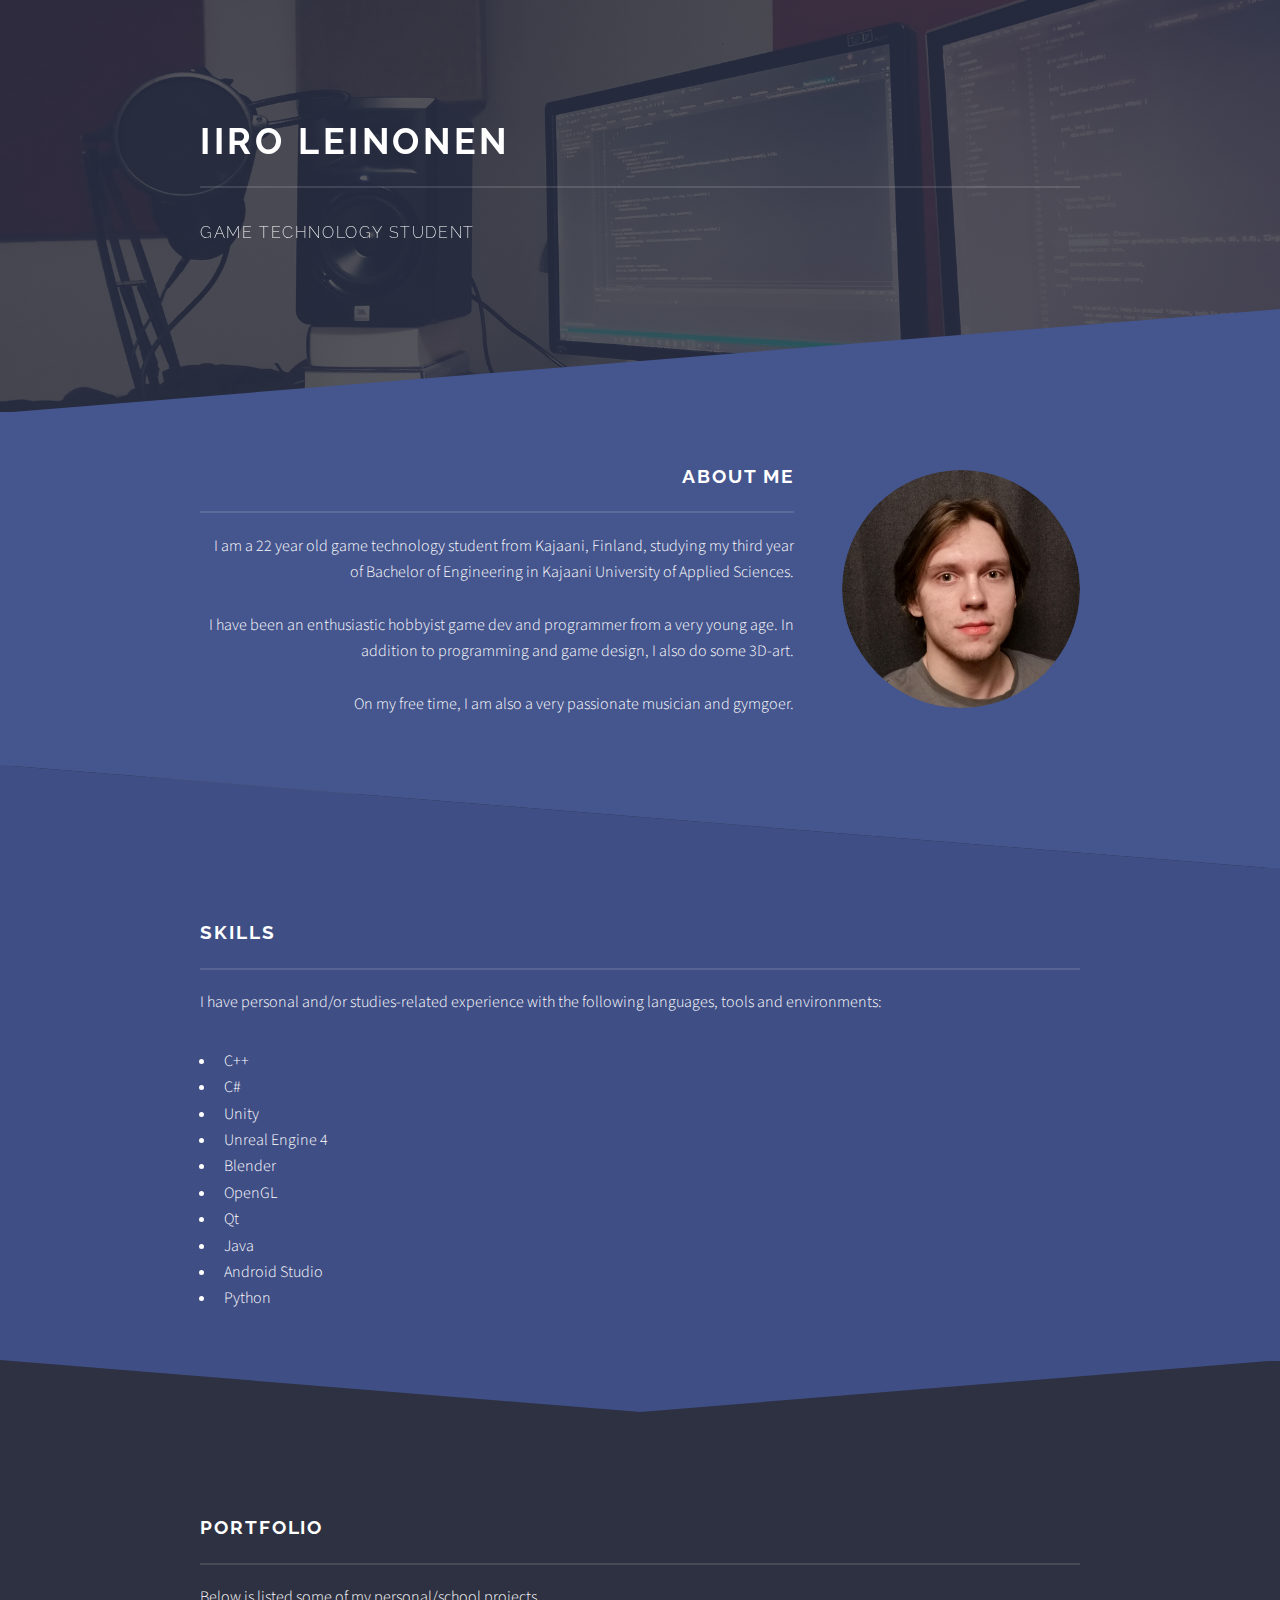
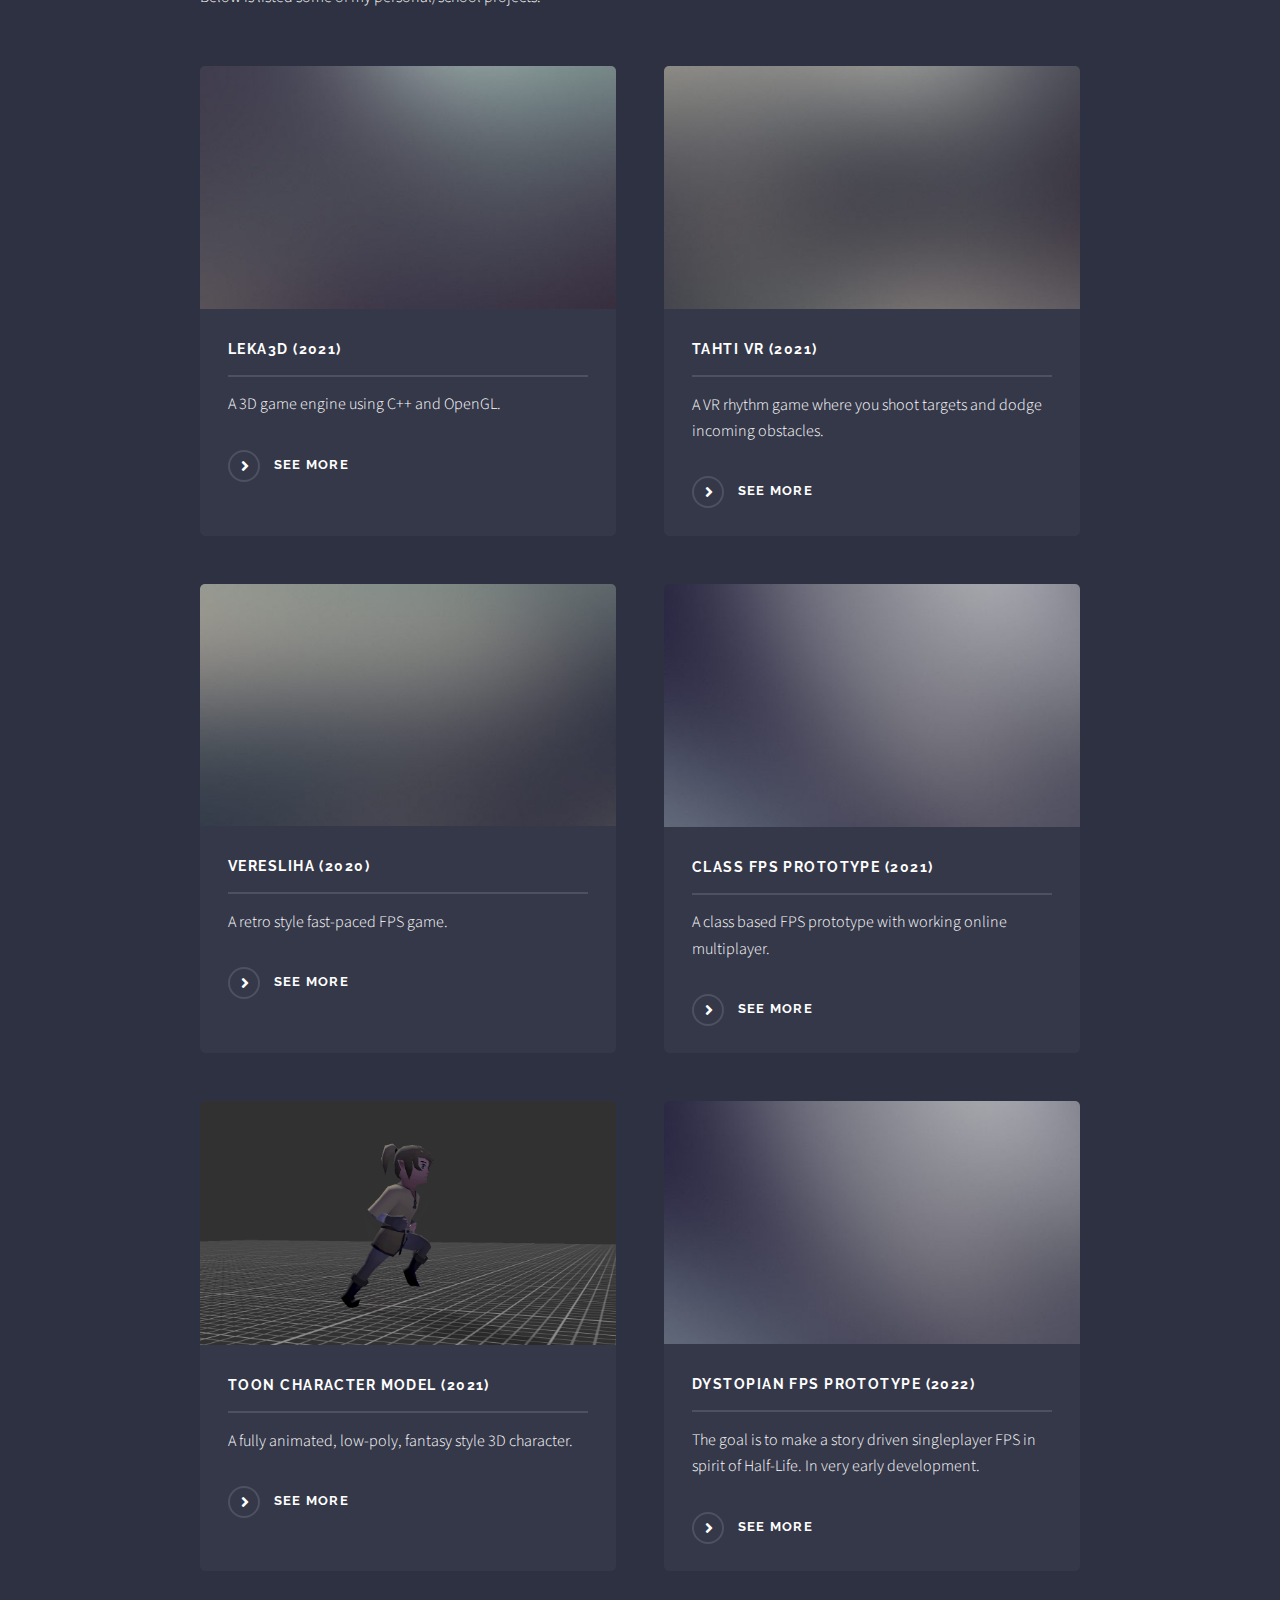
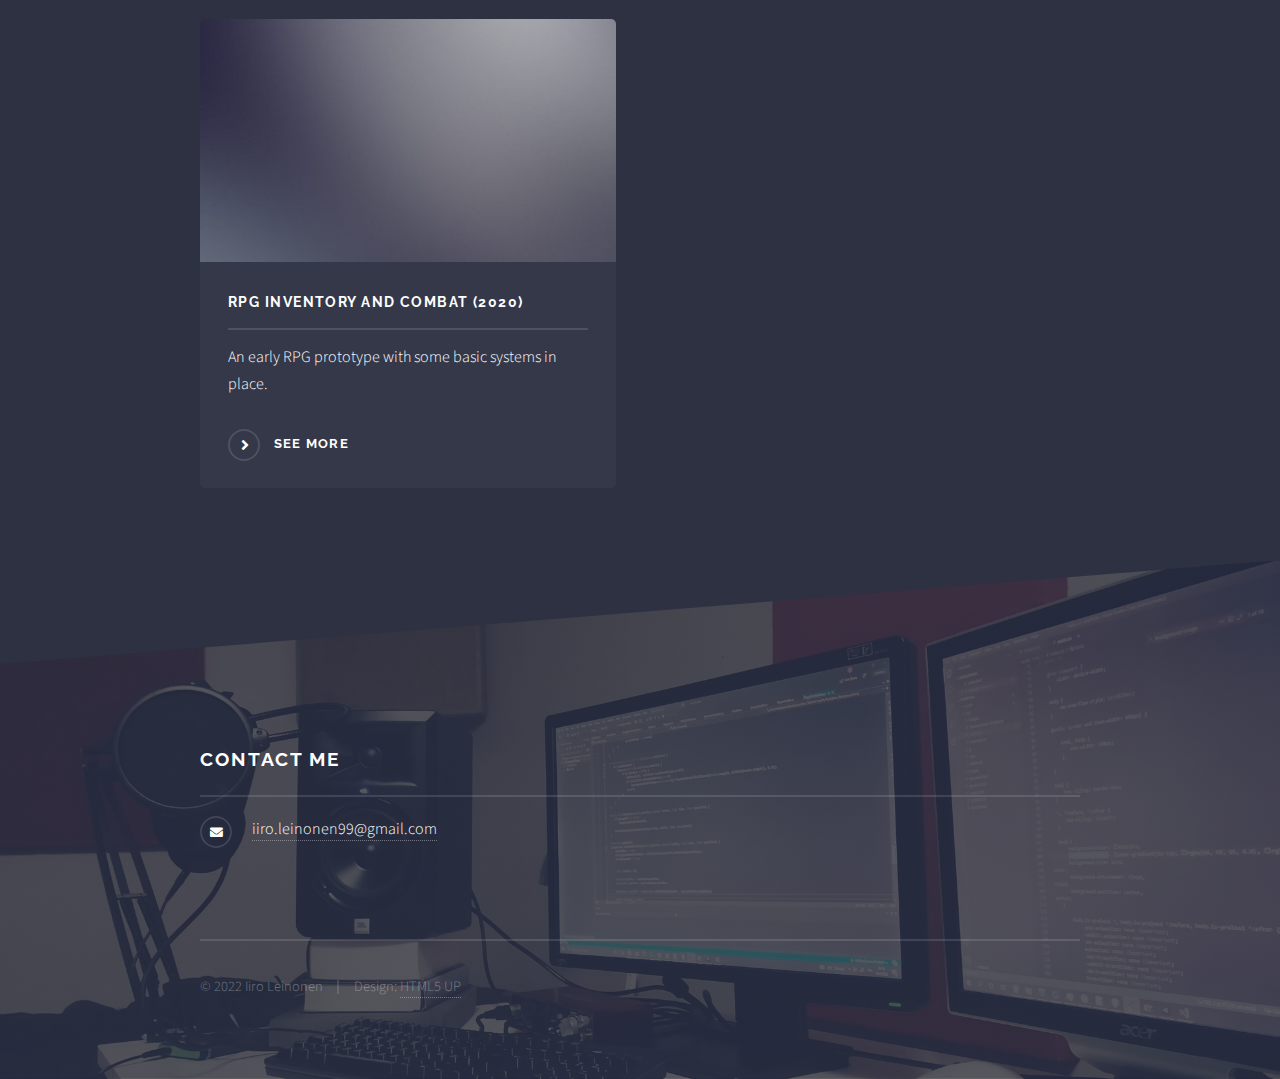
<file: hiibs.github.io/index.html>
<!DOCTYPE HTML>
<!--
	Solid State by HTML5 UP
	html5up.net | @ajlkn
	Free for personal and commercial use under the CCA 3.0 license (html5up.net/license)
-->
<html>
	<head>
		<title>Portfolio - Iiro Leinonen</title>
		<meta charset="utf-8" />
		<meta name="viewport" content="width=device-width, initial-scale=1, user-scalable=no" />
		<link rel="stylesheet" href="assets/css/main.css" />
		<noscript><link rel="stylesheet" href="assets/css/noscript.css" /></noscript>
	</head>
	<body class="is-preload">

		<!-- Page Wrapper -->
			<div id="page-wrapper">

				<!-- Header -->
					<header id="header" class="alt">
					</header>
				
				<!-- Banner -->
					<section id="banner">
						<div class="inner">
							<h2>Iiro Leinonen</h2>
							<p>Game technology student</p>
						</div>
					</section>

				<!-- Wrapper -->
					<section id="wrapper">

						<!-- One -->
							<section id="one" class="wrapper spotlight style2">
								<div class="inner">
									<a href="#" class="image"><img src="images/profile.jpg" alt="" /></a>
									<div class="content">
										<h2 class="major">About me</h2>
										<p>I am a 22 year old game technology student from Kajaani, Finland,
											studying my third year of Bachelor of Engineering in Kajaani University of Applied Sciences.<br><br>
											I have been an enthusiastic hobbyist game dev and programmer from a very young age.
											In addition to programming and game design, I also do some 3D-art.<br><br>

											On my free time, I am also a very passionate musician and gymgoer.
										</p>
									</div>
								</div>
							</section>

						<!-- Two -->
							<section id="two" class="wrapper alt spotlight style3">
								<div class="inner">
									<div class="content">
										<h2 class="major">Skills</h2>
										<p>I have personal and/or studies-related experience with the following languages, tools and environments:<br>
										<ul>
											<li>C++
											<li>C#
											<li>Unity
											<li>Unreal Engine 4
											<li>Blender
											<li>OpenGL
											<li>Qt
											<li>Java
											<li>Android Studio
											<li>Python
										</ul>
										</p>
									</div>
								</div>
							</section>

						<!-- Four -->
							<section id="three" class="wrapper alt style1">
								<div class="inner">
									<h2 class="major">Portfolio</h2>
									<p>Below is listed some of my personal/school projects.</p>
									<section class="features">
										<article>
											<a href="#" class="image"><img src="images/pic04.jpg" alt="" /></a>
											<h3 class="major">Leka3D (2021)</h3>
											<p>A 3D game engine using C++ and OpenGL.</p>
											<a href="#" class="special">See More</a>
										</article>
										<article>
											<a href="#" class="image"><img src="images/pic05.jpg" alt="" /></a>
											<h3 class="major">Tahti VR (2021)</h3>
											<p>A VR rhythm game where you shoot targets and dodge incoming obstacles.</p>
											<a href="#" class="special">See More</a>
										</article>
										<article>
											<a href="#" class="image"><img src="images/pic06.jpg" alt="" /></a>
											<h3 class="major">Veresliha (2020)</h3>
											<p>A retro style fast-paced FPS game.</p>
											<a href="#" class="special">See More</a>
										</article>
										<article>
											<a href="#" class="image"><img src="images/pic07.jpg" alt="" /></a>
											<h3 class="major">Class FPS prototype (2021)</h3>
											<p>A class based FPS prototype with working online multiplayer.</p>
											<a href="#" class="special">See More</a>
										</article>
										<article>
											<a href="#" class="image"><img src="images/toonchar_prev.gif" alt="" /></a>
											<h3 class="major">Toon Character Model (2021)</h3>
											<p>A fully animated, low-poly, fantasy style 3D character.</p>
											<a href="#" class="special">See More</a>
										</article>
										<article>
											<a href="#" class="image"><img src="images/pic07.jpg" alt="" /></a>
											<h3 class="major">Dystopian FPS prototype (2022)</h3>
											<p>The goal is to make a story driven singleplayer FPS in spirit of Half-Life. In very early development.</p>
											<a href="#" class="special">See More</a>
										</article>
										<article>
											<a href="#" class="image"><img src="images/pic07.jpg" alt="" /></a>
											<h3 class="major">RPG Inventory and Combat (2020)</h3>
											<p>An early RPG prototype with some basic systems in place.</p>
											<a href="#" class="special">See More</a>
										</article>
									</section>
								</div>
							</section>

					</section>

				<!-- Footer -->
					<section id="footer">
						<div class="inner">
							<h2 class="major">Contact me</h2>
							<ul class="contact">
								<li class="icon solid fa-envelope"><a href="#">iiro.leinonen99@gmail.com</a></li>
							</ul>
							<ul class="copyright">
								<li>&copy; 2022 Iiro Leinonen</li><li>Design: <a href="http://html5up.net">HTML5 UP</a></li>
							</ul>
						</div>
					</section>

			</div>

		<!-- Scripts -->
			<script src="assets/js/jquery.min.js"></script>
			<script src="assets/js/jquery.scrollex.min.js"></script>
			<script src="assets/js/browser.min.js"></script>
			<script src="assets/js/breakpoints.min.js"></script>
			<script src="assets/js/util.js"></script>
			<script src="assets/js/main.js"></script>

	</body>
</html>
</file>
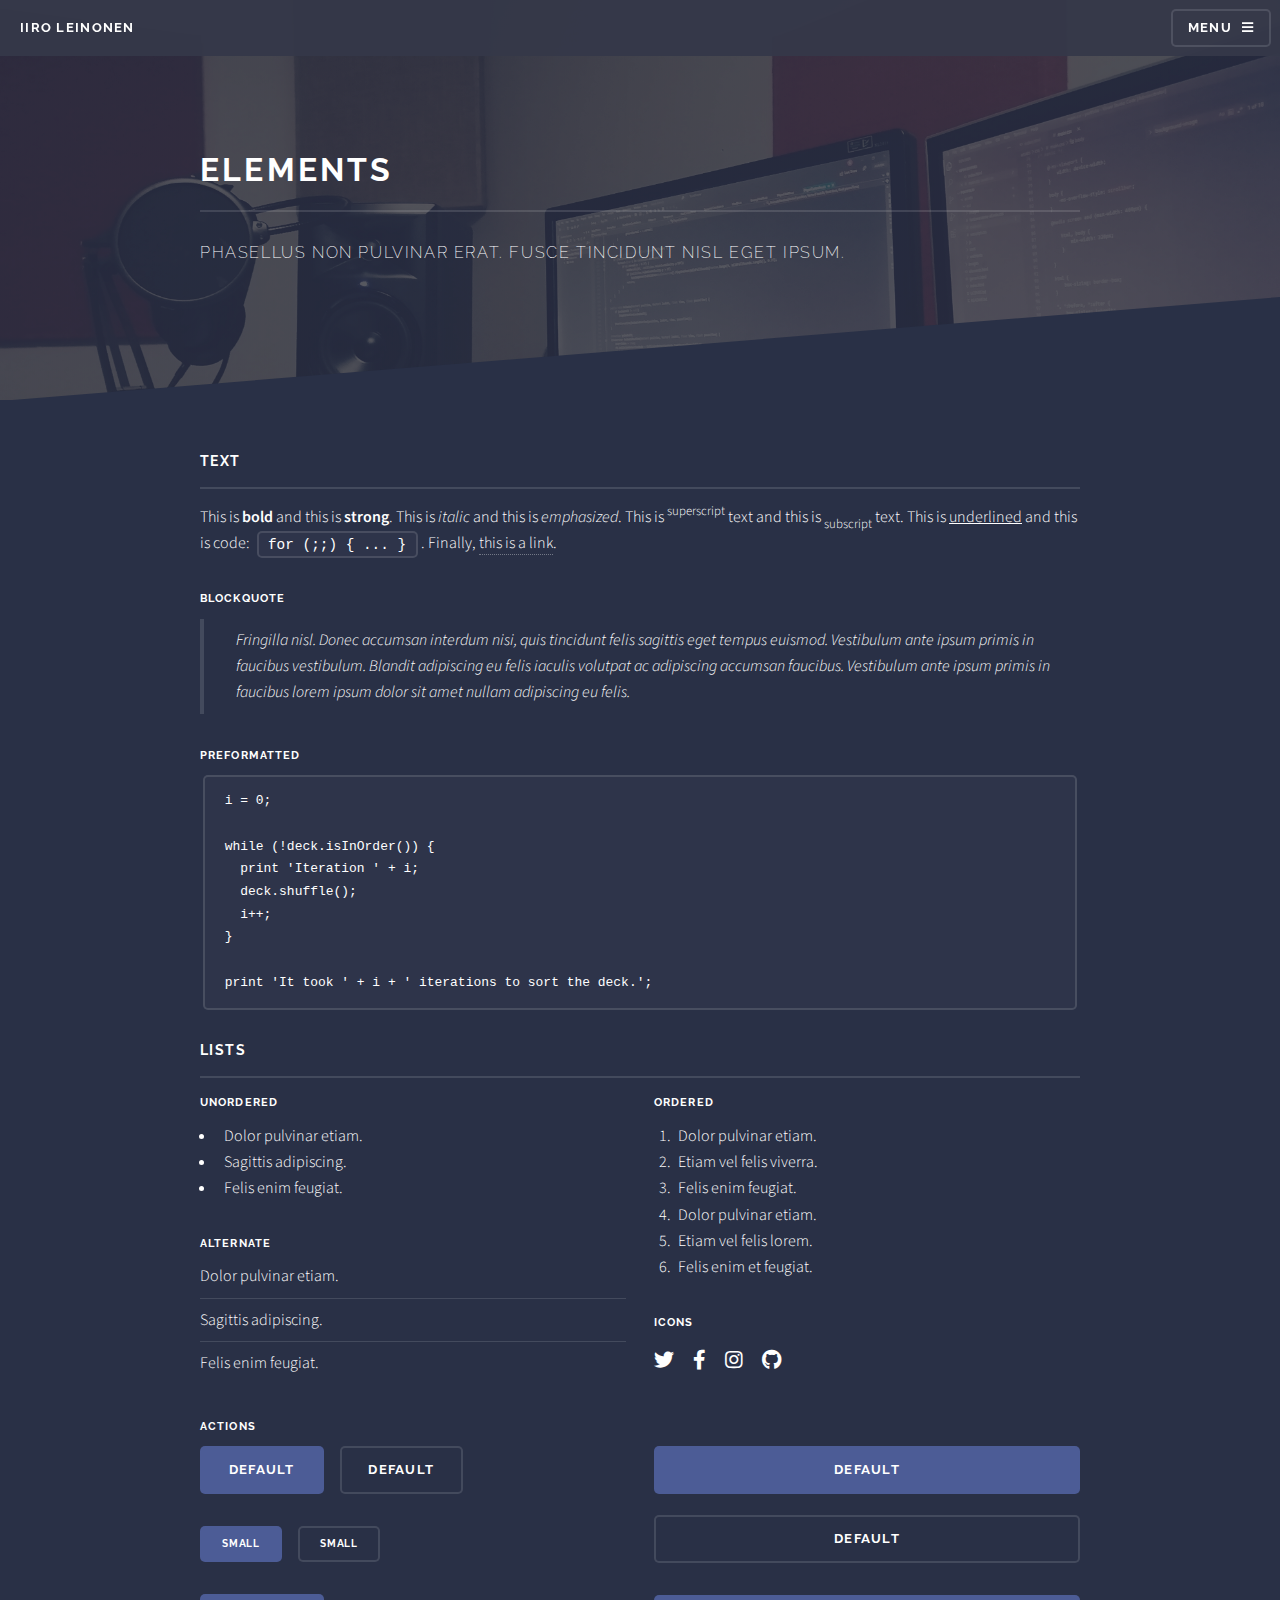
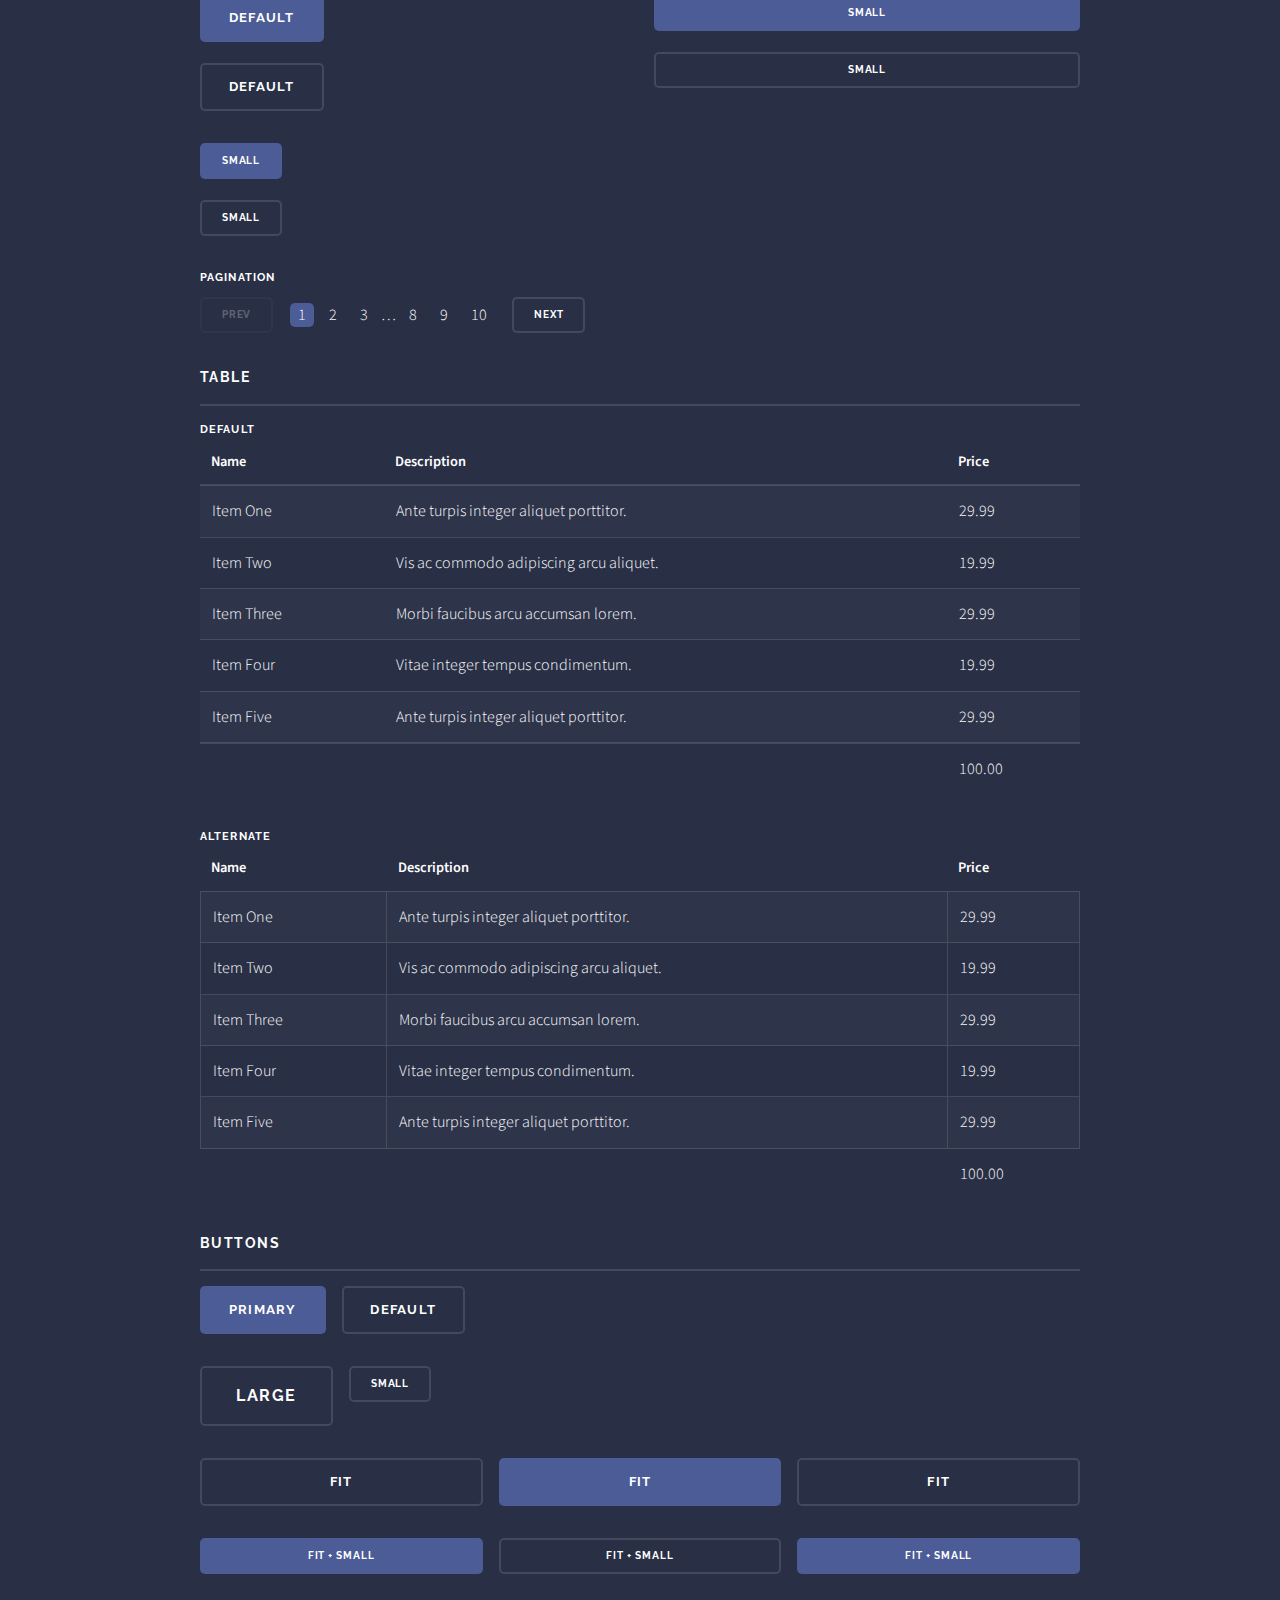
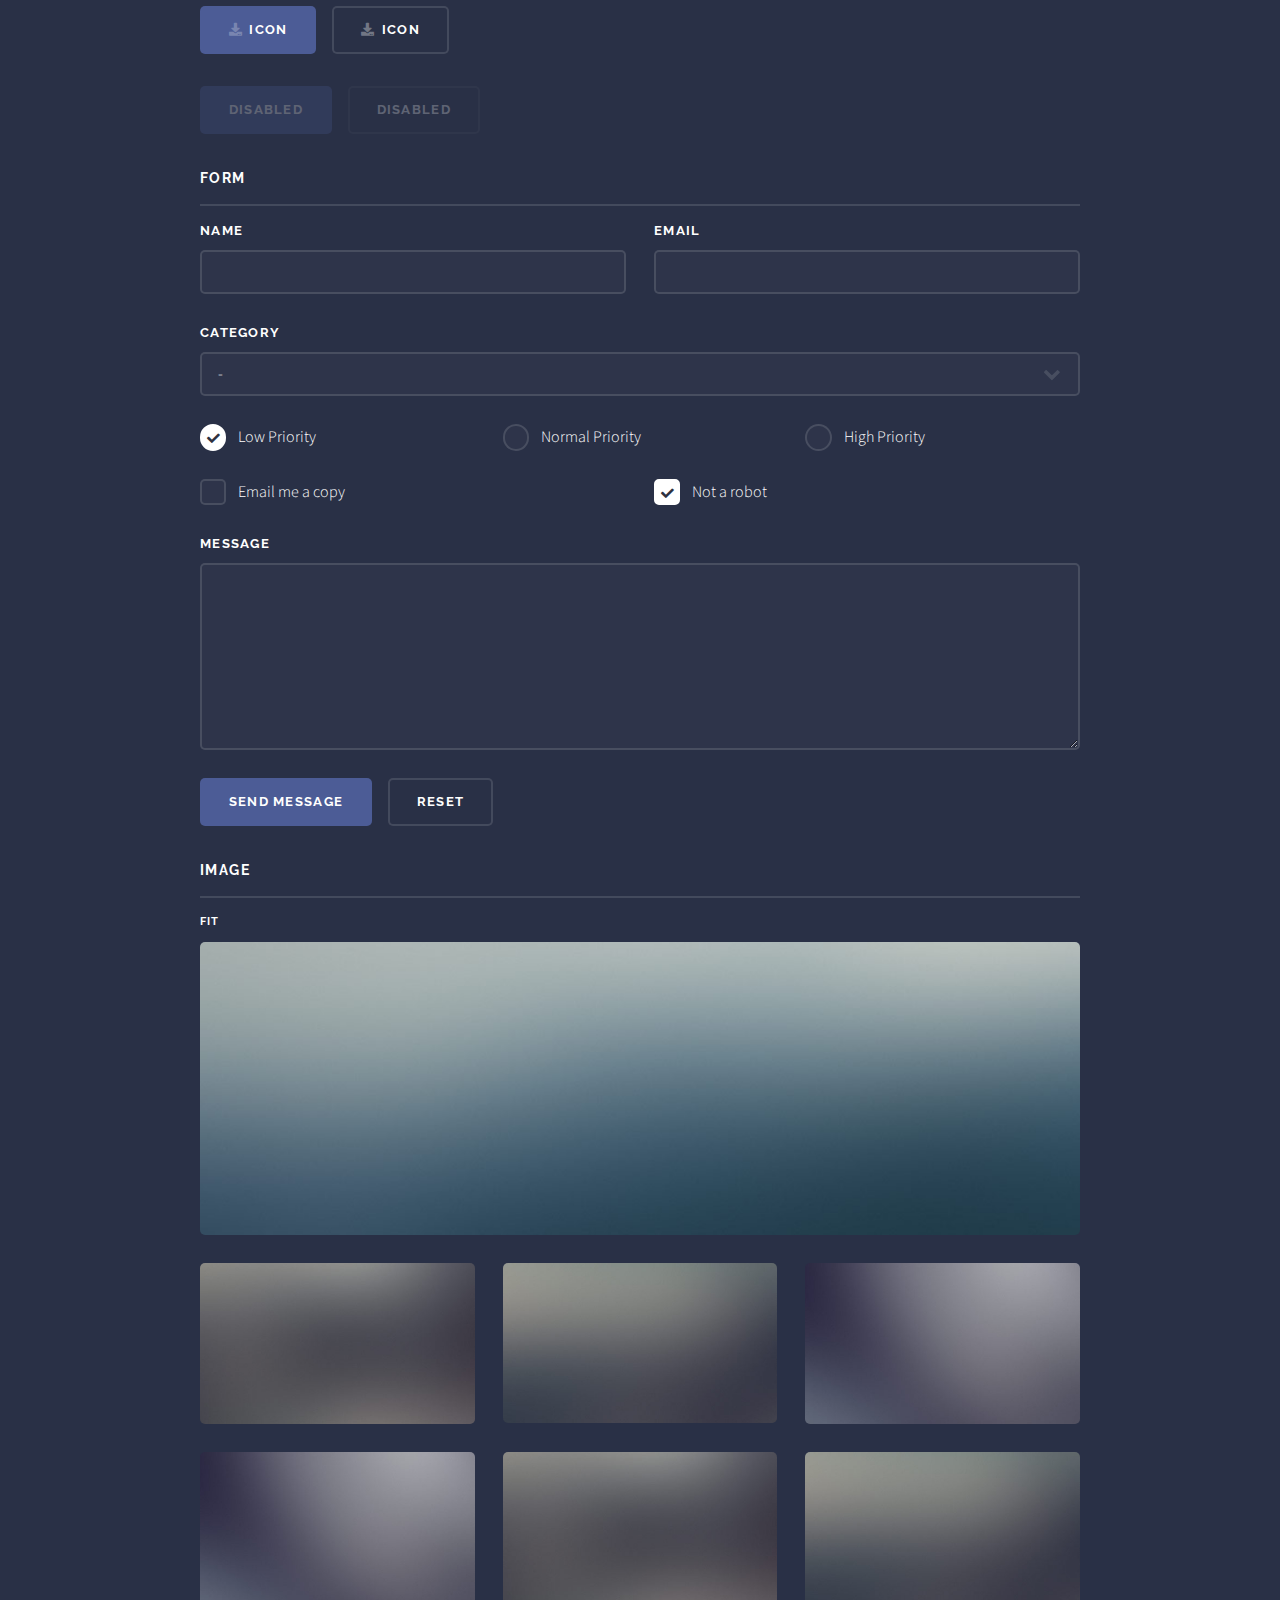
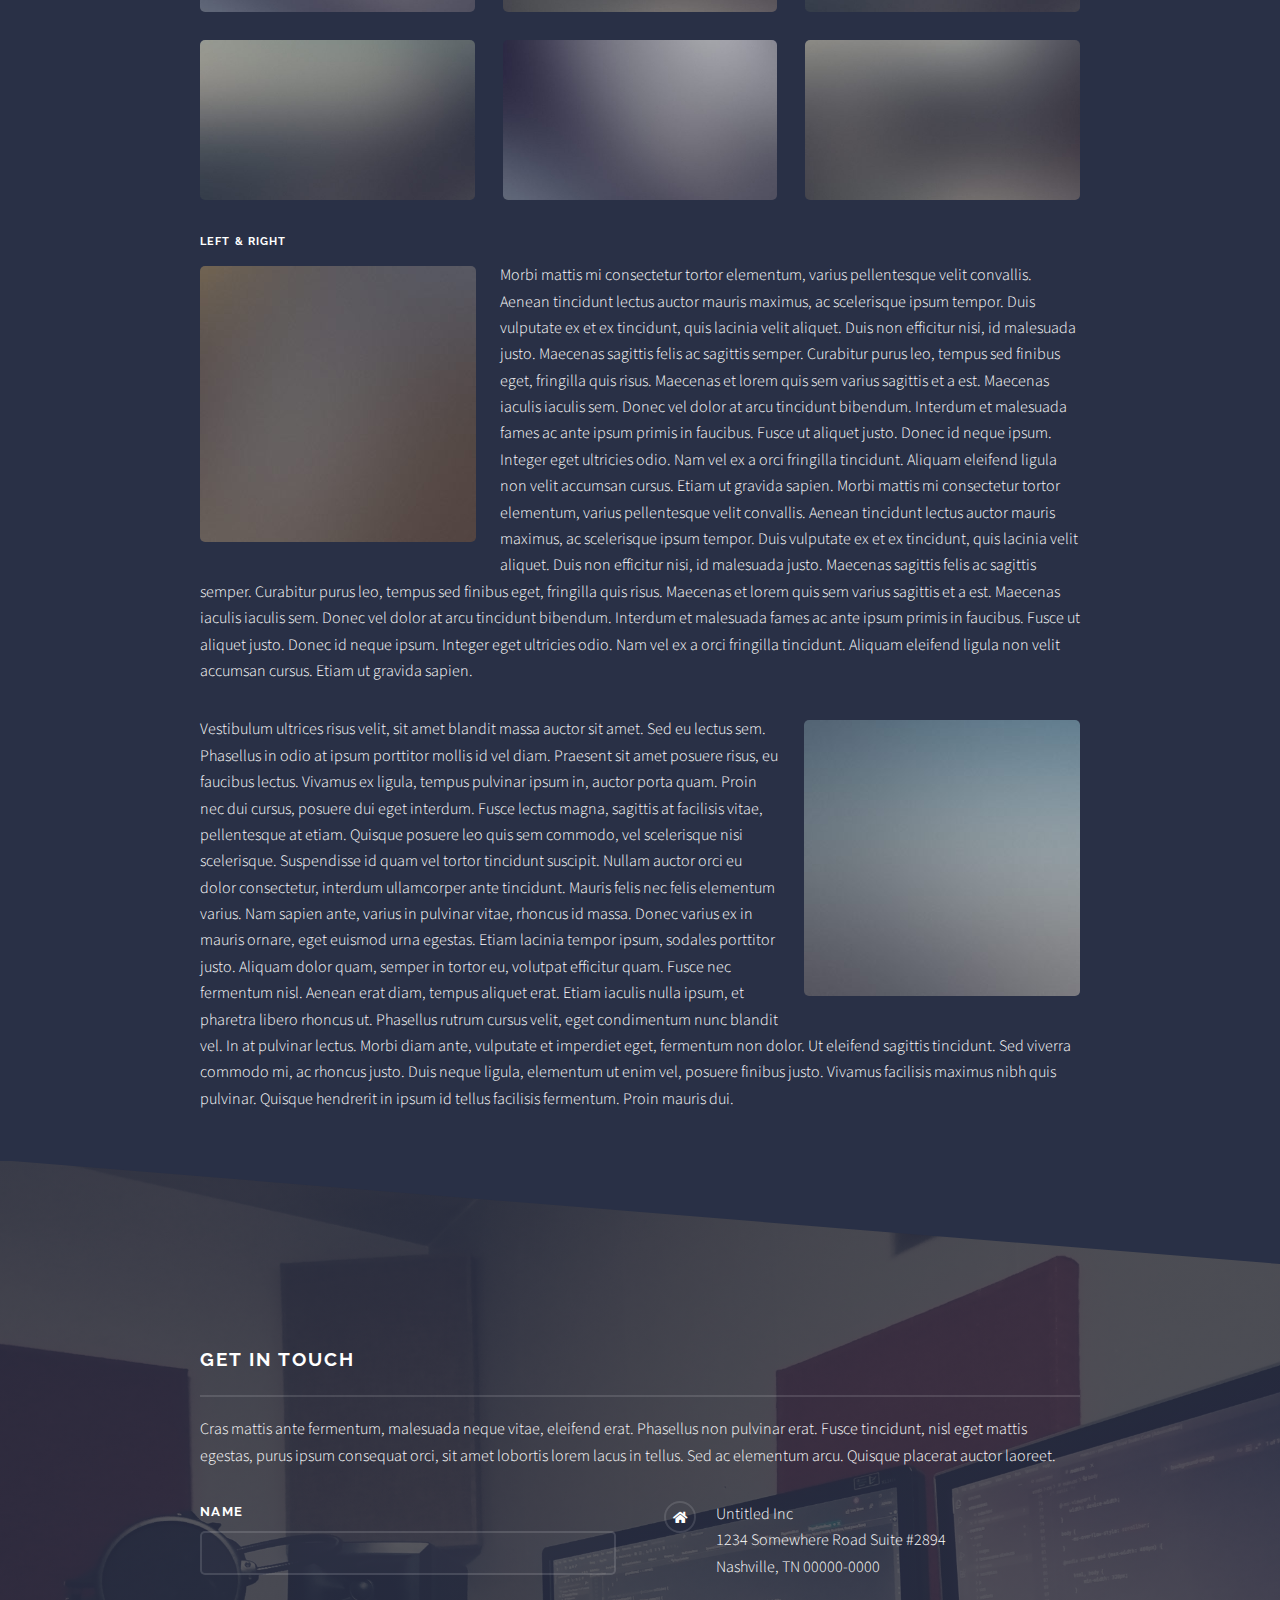
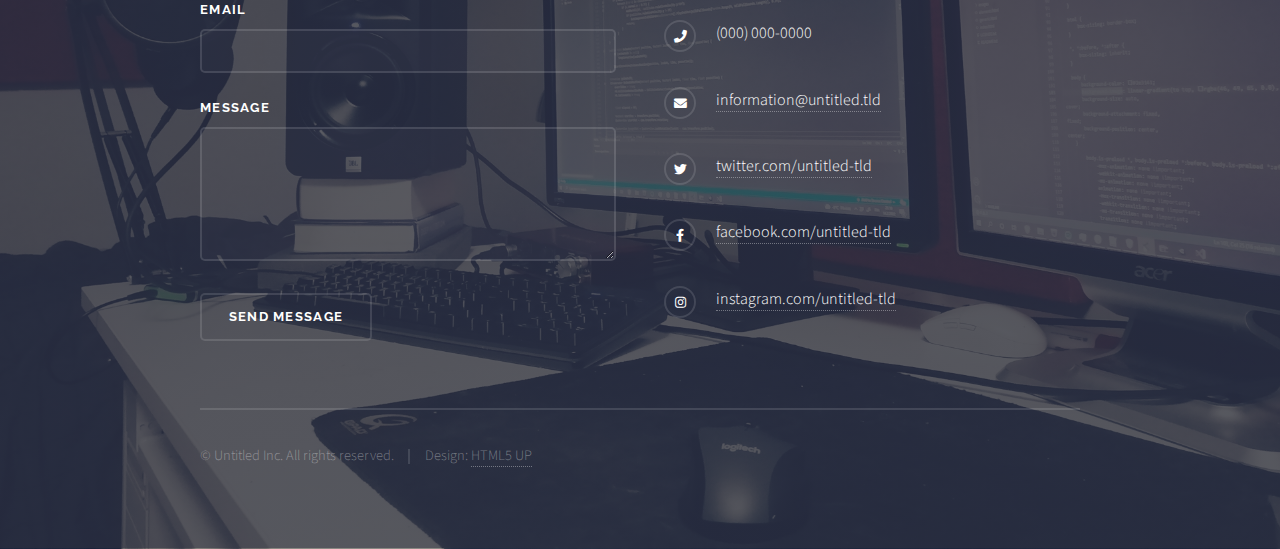
<file: elements.html>
<!DOCTYPE HTML>
<!--
	Solid State by HTML5 UP
	html5up.net | @ajlkn
	Free for personal and commercial use under the CCA 3.0 license (html5up.net/license)
-->
<html>
	<head>
		<title>Portfolio - Iiro Leinonen</title>
		<meta charset="utf-8" />
		<meta name="viewport" content="width=device-width, initial-scale=1, user-scalable=no" />
		<link rel="stylesheet" href="assets/css/main.css" />
		<noscript><link rel="stylesheet" href="assets/css/noscript.css" /></noscript>
	</head>
	<body class="is-preload">

		<!-- Page Wrapper -->
			<div id="page-wrapper">

				<!-- Header -->
					<header id="header">
						<h1><a href="index.html">Iiro Leinonen</a></h1>
						<nav>
							<a href="#menu">Menu</a>
						</nav>
					</header>

				<!-- Menu -->
					<nav id="menu">
						<div class="inner">
							<h2>Menu</h2>
							<ul class="links">
								<li><a href="index.html">Home</a></li>
								<li><a href="generic.html">Generic</a></li>
								<li><a href="elements.html">Elements</a></li>
								<li><a href="#">Log In</a></li>
								<li><a href="#">Sign Up</a></li>
							</ul>
							<a href="#" class="close">Close</a>
						</div>
					</nav>

				<!-- Wrapper -->
					<section id="wrapper">
						<header>
							<div class="inner">
								<h2>Elements</h2>
								<p>Phasellus non pulvinar erat. Fusce tincidunt nisl eget ipsum.</p>
							</div>
						</header>

						<!-- Content -->
							<div class="wrapper">
								<div class="inner">

									<section>
										<h3 class="major">Text</h3>
										<p>This is <b>bold</b> and this is <strong>strong</strong>. This is <i>italic</i> and this is <em>emphasized</em>.
										This is <sup>superscript</sup> text and this is <sub>subscript</sub> text.
										This is <u>underlined</u> and this is code: <code>for (;;) { ... }</code>. Finally, <a href="#">this is a link</a>.</p>
										<h4>Blockquote</h4>
										<blockquote>Fringilla nisl. Donec accumsan interdum nisi, quis tincidunt felis sagittis eget tempus euismod. Vestibulum ante ipsum primis in faucibus vestibulum. Blandit adipiscing eu felis iaculis volutpat ac adipiscing accumsan faucibus. Vestibulum ante ipsum primis in faucibus lorem ipsum dolor sit amet nullam adipiscing eu felis.</blockquote>
										<h4>Preformatted</h4>
										<pre><code>i = 0;

while (!deck.isInOrder()) {
  print 'Iteration ' + i;
  deck.shuffle();
  i++;
}

print 'It took ' + i + ' iterations to sort the deck.';</code></pre>
									</section>

									<section>
										<h3 class="major">Lists</h3>
										<div class="row">
											<div class="col-6 col-12-medium">
												<h4>Unordered</h4>
												<ul>
													<li>Dolor pulvinar etiam.</li>
													<li>Sagittis adipiscing.</li>
													<li>Felis enim feugiat.</li>
												</ul>
												<h4>Alternate</h4>
												<ul class="alt">
													<li>Dolor pulvinar etiam.</li>
													<li>Sagittis adipiscing.</li>
													<li>Felis enim feugiat.</li>
												</ul>
											</div>
											<div class="col-6 col-12-medium">
												<h4>Ordered</h4>
												<ol>
													<li>Dolor pulvinar etiam.</li>
													<li>Etiam vel felis viverra.</li>
													<li>Felis enim feugiat.</li>
													<li>Dolor pulvinar etiam.</li>
													<li>Etiam vel felis lorem.</li>
													<li>Felis enim et feugiat.</li>
												</ol>
												<h4>Icons</h4>
												<ul class="icons">
													<li><a href="#" class="icon brands fa-twitter"><span class="label">Twitter</span></a></li>
													<li><a href="#" class="icon brands fa-facebook-f"><span class="label">Facebook</span></a></li>
													<li><a href="#" class="icon brands fa-instagram"><span class="label">Instagram</span></a></li>
													<li><a href="#" class="icon brands fa-github"><span class="label">Github</span></a></li>
												</ul>
											</div>
										</div>
										<h4>Actions</h4>
										<div class="row">
											<div class="col-6 col-12-medium">
												<ul class="actions">
													<li><a href="#" class="button primary">Default</a></li>
													<li><a href="#" class="button">Default</a></li>
												</ul>
												<ul class="actions small">
													<li><a href="#" class="button primary small">Small</a></li>
													<li><a href="#" class="button small">Small</a></li>
												</ul>
												<ul class="actions stacked">
													<li><a href="#" class="button primary">Default</a></li>
													<li><a href="#" class="button">Default</a></li>
												</ul>
												<ul class="actions stacked small">
													<li><a href="#" class="button primary small">Small</a></li>
													<li><a href="#" class="button small">Small</a></li>
												</ul>
											</div>
											<div class="col-6 col-12-medium">
												<ul class="actions stacked">
													<li><a href="#" class="button primary fit">Default</a></li>
													<li><a href="#" class="button fit">Default</a></li>
												</ul>
												<ul class="actions stacked small">
													<li><a href="#" class="button primary small fit">Small</a></li>
													<li><a href="#" class="button small fit">Small</a></li>
												</ul>
											</div>
										</div>
										<h4>Pagination</h4>
										<ul class="pagination">
											<li><span class="button small disabled">Prev</span></li>
											<li><a href="#" class="page active">1</a></li>
											<li><a href="#" class="page">2</a></li>
											<li><a href="#" class="page">3</a></li>
											<li><span>&hellip;</span></li>
											<li><a href="#" class="page">8</a></li>
											<li><a href="#" class="page">9</a></li>
											<li><a href="#" class="page">10</a></li>
											<li><a href="#" class="button small">Next</a></li>
										</ul>
									</section>

									<section>
										<h3 class="major">Table</h3>
										<h4>Default</h4>
										<div class="table-wrapper">
											<table>
												<thead>
													<tr>
														<th>Name</th>
														<th>Description</th>
														<th>Price</th>
													</tr>
												</thead>
												<tbody>
													<tr>
														<td>Item One</td>
														<td>Ante turpis integer aliquet porttitor.</td>
														<td>29.99</td>
													</tr>
													<tr>
														<td>Item Two</td>
														<td>Vis ac commodo adipiscing arcu aliquet.</td>
														<td>19.99</td>
													</tr>
													<tr>
														<td>Item Three</td>
														<td> Morbi faucibus arcu accumsan lorem.</td>
														<td>29.99</td>
													</tr>
													<tr>
														<td>Item Four</td>
														<td>Vitae integer tempus condimentum.</td>
														<td>19.99</td>
													</tr>
													<tr>
														<td>Item Five</td>
														<td>Ante turpis integer aliquet porttitor.</td>
														<td>29.99</td>
													</tr>
												</tbody>
												<tfoot>
													<tr>
														<td colspan="2"></td>
														<td>100.00</td>
													</tr>
												</tfoot>
											</table>
										</div>

										<h4>Alternate</h4>
										<div class="table-wrapper">
											<table class="alt">
												<thead>
													<tr>
														<th>Name</th>
														<th>Description</th>
														<th>Price</th>
													</tr>
												</thead>
												<tbody>
													<tr>
														<td>Item One</td>
														<td>Ante turpis integer aliquet porttitor.</td>
														<td>29.99</td>
													</tr>
													<tr>
														<td>Item Two</td>
														<td>Vis ac commodo adipiscing arcu aliquet.</td>
														<td>19.99</td>
													</tr>
													<tr>
														<td>Item Three</td>
														<td> Morbi faucibus arcu accumsan lorem.</td>
														<td>29.99</td>
													</tr>
													<tr>
														<td>Item Four</td>
														<td>Vitae integer tempus condimentum.</td>
														<td>19.99</td>
													</tr>
													<tr>
														<td>Item Five</td>
														<td>Ante turpis integer aliquet porttitor.</td>
														<td>29.99</td>
													</tr>
												</tbody>
												<tfoot>
													<tr>
														<td colspan="2"></td>
														<td>100.00</td>
													</tr>
												</tfoot>
											</table>
										</div>
									</section>

									<section>
										<h3 class="major">Buttons</h3>
										<ul class="actions">
											<li><a href="#" class="button primary">Primary</a></li>
											<li><a href="#" class="button">Default</a></li>
										</ul>
										<ul class="actions">
											<li><a href="#" class="button large">Large</a></li>
											<li><a href="#" class="button small">Small</a></li>
										</ul>
										<ul class="actions fit">
											<li><a href="#" class="button fit">Fit</a></li>
											<li><a href="#" class="button primary fit">Fit</a></li>
											<li><a href="#" class="button fit">Fit</a></li>
										</ul>
										<ul class="actions fit small">
											<li><a href="#" class="button primary fit small">Fit + Small</a></li>
											<li><a href="#" class="button fit small">Fit + Small</a></li>
											<li><a href="#" class="button primary fit small">Fit + Small</a></li>
										</ul>
										<ul class="actions">
											<li><a href="#" class="button primary icon solid fa-download">Icon</a></li>
											<li><a href="#" class="button icon solid fa-download">Icon</a></li>
										</ul>
										<ul class="actions">
											<li><span class="button primary disabled">Disabled</span></li>
											<li><span class="button disabled">Disabled</span></li>
										</ul>
									</section>

									<section>
										<h3 class="major">Form</h3>
										<form method="post" action="#">
											<div class="row gtr-uniform">
												<div class="col-6 col-12-xsmall">
													<label for="demo-name">Name</label>
													<input type="text" name="demo-name" id="demo-name" value="" />
												</div>
												<div class="col-6 col-12-xsmall">
													<label for="demo-email">Email</label>
													<input type="email" name="demo-email" id="demo-email" value="" />
												</div>
												<div class="col-12">
													<label for="demo-category">Category</label>
													<select name="demo-category" id="demo-category">
														<option value="">-</option>
														<option value="1">Manufacturing</option>
														<option value="1">Shipping</option>
														<option value="1">Administration</option>
														<option value="1">Human Resources</option>
													</select>
												</div>
												<div class="col-4 col-12-small">
													<input type="radio" id="demo-priority-low" name="demo-priority" checked>
													<label for="demo-priority-low">Low Priority</label>
												</div>
												<div class="col-4 col-12-small">
													<input type="radio" id="demo-priority-normal" name="demo-priority">
													<label for="demo-priority-normal">Normal Priority</label>
												</div>
												<div class="col-4 col-12-small">
													<input type="radio" id="demo-priority-high" name="demo-priority">
													<label for="demo-priority-high">High Priority</label>
												</div>
												<div class="col-6 col-12-small">
													<input type="checkbox" id="demo-copy" name="demo-copy">
													<label for="demo-copy">Email me a copy</label>
												</div>
												<div class="col-6 col-12-small">
													<input type="checkbox" id="demo-human" name="demo-human" checked>
													<label for="demo-human">Not a robot</label>
												</div>
												<div class="col-12">
													<label for="demo-message">Message</label>
													<textarea name="demo-message" id="demo-message" rows="6"></textarea>
												</div>
												<div class="col-12">
													<ul class="actions">
														<li><input type="submit" value="Send Message" class="primary" /></li>
														<li><input type="reset" value="Reset" /></li>
													</ul>
												</div>
											</div>
										</form>
									</section>

									<section>
										<h3 class="major">Image</h3>
										<h4>Fit</h4>
										<div class="box alt">
											<div class="row gtr-uniform">
												<div class="col-12"><span class="image fit"><img src="images/pic08.jpg" alt="" /></span></div>
												<div class="col-4"><span class="image fit"><img src="images/pic05.jpg" alt="" /></span></div>
												<div class="col-4"><span class="image fit"><img src="images/pic06.jpg" alt="" /></span></div>
												<div class="col-4"><span class="image fit"><img src="images/pic07.jpg" alt="" /></span></div>
												<div class="col-4"><span class="image fit"><img src="images/pic07.jpg" alt="" /></span></div>
												<div class="col-4"><span class="image fit"><img src="images/pic05.jpg" alt="" /></span></div>
												<div class="col-4"><span class="image fit"><img src="images/pic06.jpg" alt="" /></span></div>
												<div class="col-4"><span class="image fit"><img src="images/pic06.jpg" alt="" /></span></div>
												<div class="col-4"><span class="image fit"><img src="images/pic07.jpg" alt="" /></span></div>
												<div class="col-4"><span class="image fit"><img src="images/pic05.jpg" alt="" /></span></div>
											</div>
										</div>
										<h4>Left &amp; Right</h4>
										<p><span class="image left"><img src="images/pic01.jpg" alt="" /></span>Morbi mattis mi consectetur tortor elementum, varius pellentesque velit convallis. Aenean tincidunt lectus auctor mauris maximus, ac scelerisque ipsum tempor. Duis vulputate ex et ex tincidunt, quis lacinia velit aliquet. Duis non efficitur nisi, id malesuada justo. Maecenas sagittis felis ac sagittis semper. Curabitur purus leo, tempus sed finibus eget, fringilla quis risus. Maecenas et lorem quis sem varius sagittis et a est. Maecenas iaculis iaculis sem. Donec vel dolor at arcu tincidunt bibendum. Interdum et malesuada fames ac ante ipsum primis in faucibus. Fusce ut aliquet justo. Donec id neque ipsum. Integer eget ultricies odio. Nam vel ex a orci fringilla tincidunt. Aliquam eleifend ligula non velit accumsan cursus. Etiam ut gravida sapien. Morbi mattis mi consectetur tortor elementum, varius pellentesque velit convallis. Aenean tincidunt lectus auctor mauris maximus, ac scelerisque ipsum tempor. Duis vulputate ex et ex tincidunt, quis lacinia velit aliquet. Duis non efficitur nisi, id malesuada justo. Maecenas sagittis felis ac sagittis semper. Curabitur purus leo, tempus sed finibus eget, fringilla quis risus. Maecenas et lorem quis sem varius sagittis et a est. Maecenas iaculis iaculis sem. Donec vel dolor at arcu tincidunt bibendum. Interdum et malesuada fames ac ante ipsum primis in faucibus. Fusce ut aliquet justo. Donec id neque ipsum. Integer eget ultricies odio. Nam vel ex a orci fringilla tincidunt. Aliquam eleifend ligula non velit accumsan cursus. Etiam ut gravida sapien.</p>
										<p><span class="image right"><img src="images/pic02.jpg" alt="" /></span>Vestibulum ultrices risus velit, sit amet blandit massa auctor sit amet. Sed eu lectus sem. Phasellus in odio at ipsum porttitor mollis id vel diam. Praesent sit amet posuere risus, eu faucibus lectus. Vivamus ex ligula, tempus pulvinar ipsum in, auctor porta quam. Proin nec dui cursus, posuere dui eget interdum. Fusce lectus magna, sagittis at facilisis vitae, pellentesque at etiam. Quisque posuere leo quis sem commodo, vel scelerisque nisi scelerisque. Suspendisse id quam vel tortor tincidunt suscipit. Nullam auctor orci eu dolor consectetur, interdum ullamcorper ante tincidunt. Mauris felis nec felis elementum varius. Nam sapien ante, varius in pulvinar vitae, rhoncus id massa. Donec varius ex in mauris ornare, eget euismod urna egestas. Etiam lacinia tempor ipsum, sodales porttitor justo. Aliquam dolor quam, semper in tortor eu, volutpat efficitur quam. Fusce nec fermentum nisl. Aenean erat diam, tempus aliquet erat. Etiam iaculis nulla ipsum, et pharetra libero rhoncus ut. Phasellus rutrum cursus velit, eget condimentum nunc blandit vel. In at pulvinar lectus. Morbi diam ante, vulputate et imperdiet eget, fermentum non dolor. Ut eleifend sagittis tincidunt. Sed viverra commodo mi, ac rhoncus justo. Duis neque ligula, elementum ut enim vel, posuere finibus justo. Vivamus facilisis maximus nibh quis pulvinar. Quisque hendrerit in ipsum id tellus facilisis fermentum. Proin mauris dui.</p>
									</section>

								</div>
							</div>

					</section>

				<!-- Footer -->
					<section id="footer">
						<div class="inner">
							<h2 class="major">Get in touch</h2>
							<p>Cras mattis ante fermentum, malesuada neque vitae, eleifend erat. Phasellus non pulvinar erat. Fusce tincidunt, nisl eget mattis egestas, purus ipsum consequat orci, sit amet lobortis lorem lacus in tellus. Sed ac elementum arcu. Quisque placerat auctor laoreet.</p>
							<form method="post" action="#">
								<div class="fields">
									<div class="field">
										<label for="name">Name</label>
										<input type="text" name="name" id="name" />
									</div>
									<div class="field">
										<label for="email">Email</label>
										<input type="email" name="email" id="email" />
									</div>
									<div class="field">
										<label for="message">Message</label>
										<textarea name="message" id="message" rows="4"></textarea>
									</div>
								</div>
								<ul class="actions">
									<li><input type="submit" value="Send Message" /></li>
								</ul>
							</form>
							<ul class="contact">
								<li class="icon solid fa-home">
									Untitled Inc<br />
									1234 Somewhere Road Suite #2894<br />
									Nashville, TN 00000-0000
								</li>
								<li class="icon solid fa-phone">(000) 000-0000</li>
								<li class="icon solid fa-envelope"><a href="#">information@untitled.tld</a></li>
								<li class="icon brands fa-twitter"><a href="#">twitter.com/untitled-tld</a></li>
								<li class="icon brands fa-facebook-f"><a href="#">facebook.com/untitled-tld</a></li>
								<li class="icon brands fa-instagram"><a href="#">instagram.com/untitled-tld</a></li>
							</ul>
							<ul class="copyright">
								<li>&copy; Untitled Inc. All rights reserved.</li><li>Design: <a href="http://html5up.net">HTML5 UP</a></li>
							</ul>
						</div>
					</section>

			</div>

		<!-- Scripts -->
			<script src="assets/js/jquery.min.js"></script>
			<script src="assets/js/jquery.scrollex.min.js"></script>
			<script src="assets/js/browser.min.js"></script>
			<script src="assets/js/breakpoints.min.js"></script>
			<script src="assets/js/util.js"></script>
			<script src="assets/js/main.js"></script>

	</body>
</html>
</file>
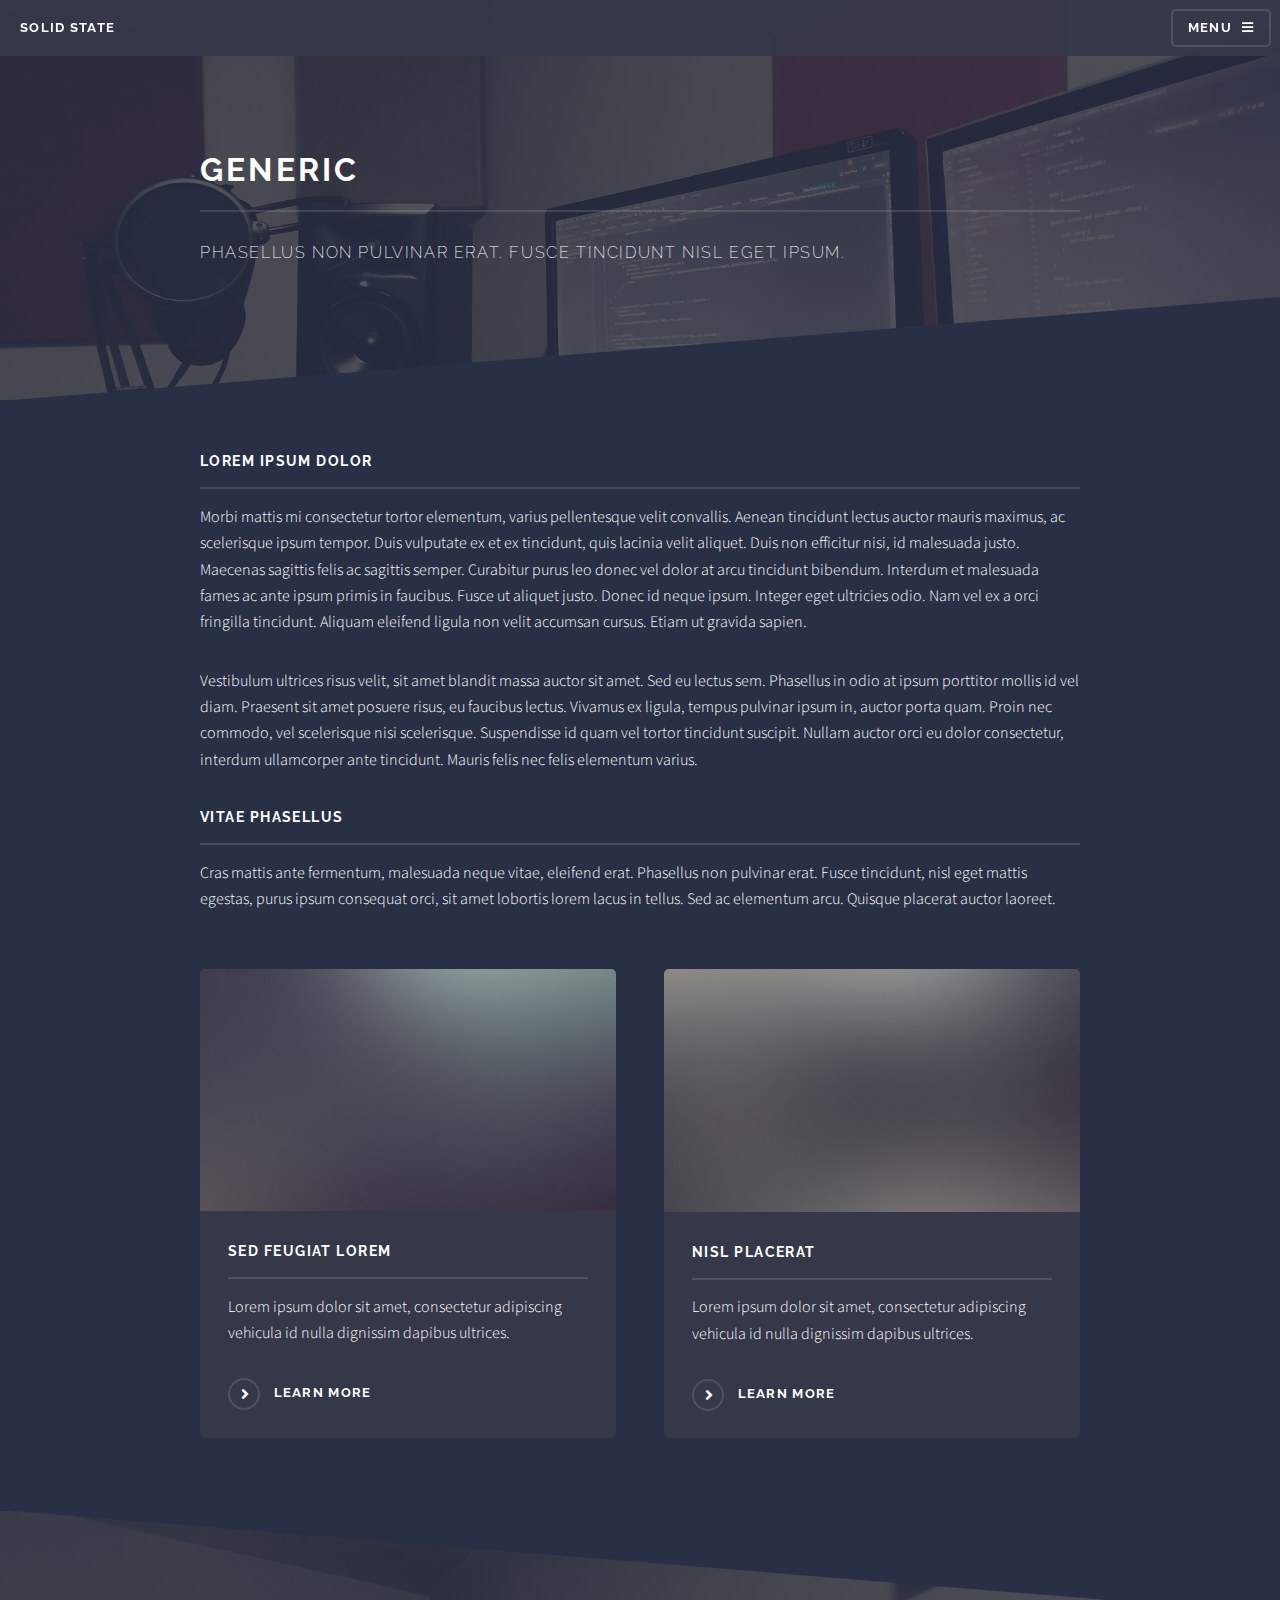
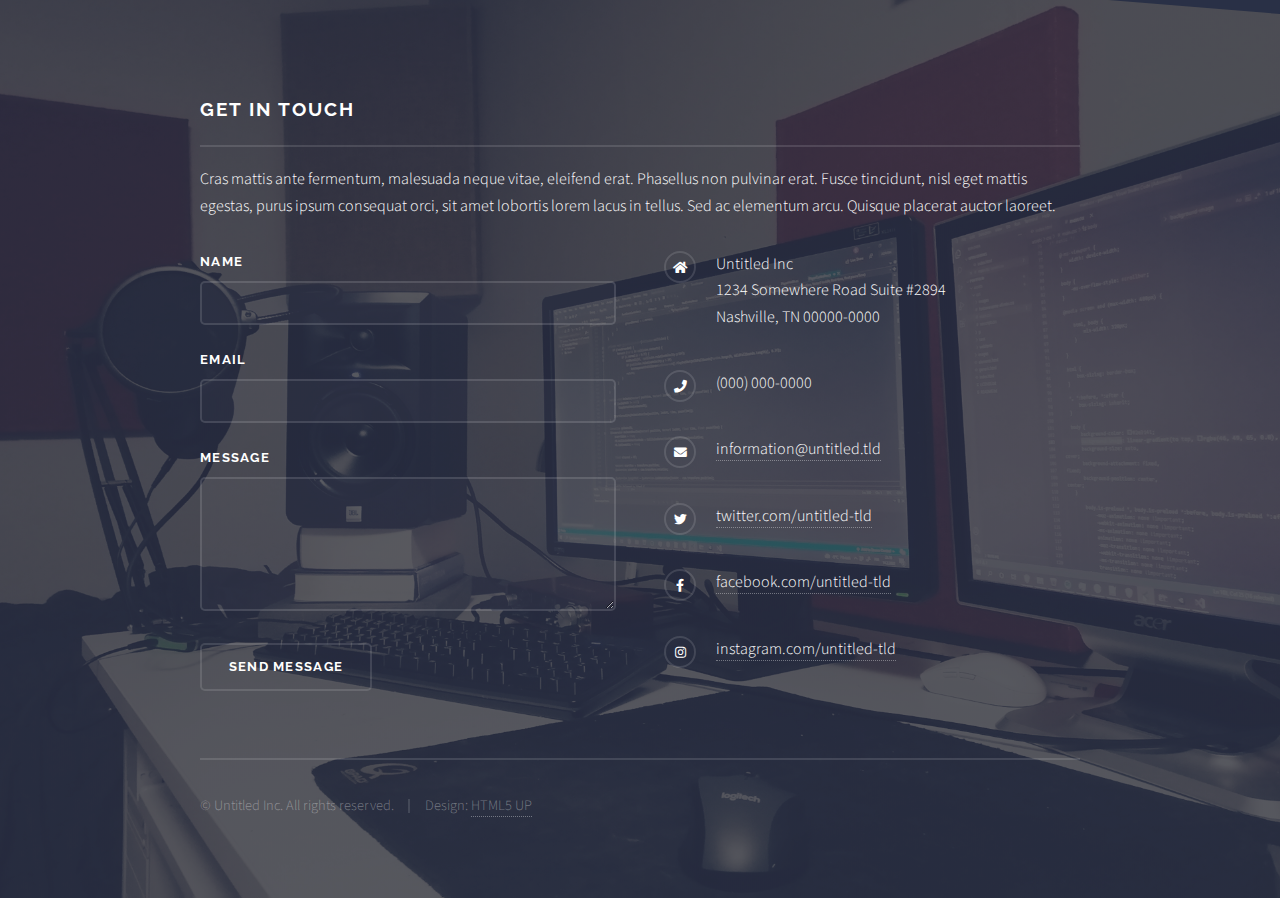
<file: generic.html>
<!DOCTYPE HTML>
<!--
	Solid State by HTML5 UP
	html5up.net | @ajlkn
	Free for personal and commercial use under the CCA 3.0 license (html5up.net/license)
-->
<html>
	<head>
		<title>Generic - Solid State by HTML5 UP</title>
		<meta charset="utf-8" />
		<meta name="viewport" content="width=device-width, initial-scale=1, user-scalable=no" />
		<link rel="stylesheet" href="assets/css/main.css" />
		<noscript><link rel="stylesheet" href="assets/css/noscript.css" /></noscript>
	</head>
	<body class="is-preload">

		<!-- Page Wrapper -->
			<div id="page-wrapper">

				<!-- Header -->
					<header id="header">
						<h1><a href="index.html">Solid State</a></h1>
						<nav>
							<a href="#menu">Menu</a>
						</nav>
					</header>

				<!-- Menu -->
					<nav id="menu">
						<div class="inner">
							<h2>Menu</h2>
							<ul class="links">
								<li><a href="index.html">Home</a></li>
								<li><a href="generic.html">Generic</a></li>
								<li><a href="elements.html">Elements</a></li>
								<li><a href="#">Log In</a></li>
								<li><a href="#">Sign Up</a></li>
							</ul>
							<a href="#" class="close">Close</a>
						</div>
					</nav>

				<!-- Wrapper -->
					<section id="wrapper">
						<header>
							<div class="inner">
								<h2>Generic</h2>
								<p>Phasellus non pulvinar erat. Fusce tincidunt nisl eget ipsum.</p>
							</div>
						</header>

						<!-- Content -->
							<div class="wrapper">
								<div class="inner">

									<h3 class="major">Lorem ipsum dolor</h3>
									<p>Morbi mattis mi consectetur tortor elementum, varius pellentesque velit convallis. Aenean tincidunt lectus auctor mauris maximus, ac scelerisque ipsum tempor. Duis vulputate ex et ex tincidunt, quis lacinia velit aliquet. Duis non efficitur nisi, id malesuada justo. Maecenas sagittis felis ac sagittis semper. Curabitur purus leo donec vel dolor at arcu tincidunt bibendum. Interdum et malesuada fames ac ante ipsum primis in faucibus. Fusce ut aliquet justo. Donec id neque ipsum. Integer eget ultricies odio. Nam vel ex a orci fringilla tincidunt. Aliquam eleifend ligula non velit accumsan cursus. Etiam ut gravida sapien.</p>

									<p>Vestibulum ultrices risus velit, sit amet blandit massa auctor sit amet. Sed eu lectus sem. Phasellus in odio at ipsum porttitor mollis id vel diam. Praesent sit amet posuere risus, eu faucibus lectus. Vivamus ex ligula, tempus pulvinar ipsum in, auctor porta quam. Proin nec commodo, vel scelerisque nisi scelerisque. Suspendisse id quam vel tortor tincidunt suscipit. Nullam auctor orci eu dolor consectetur, interdum ullamcorper ante tincidunt. Mauris felis nec felis elementum varius.</p>

									<h3 class="major">Vitae phasellus</h3>
									<p>Cras mattis ante fermentum, malesuada neque vitae, eleifend erat. Phasellus non pulvinar erat. Fusce tincidunt, nisl eget mattis egestas, purus ipsum consequat orci, sit amet lobortis lorem lacus in tellus. Sed ac elementum arcu. Quisque placerat auctor laoreet.</p>

									<section class="features">
										<article>
											<a href="#" class="image"><img src="images/pic04.jpg" alt="" /></a>
											<h3 class="major">Sed feugiat lorem</h3>
											<p>Lorem ipsum dolor sit amet, consectetur adipiscing vehicula id nulla dignissim dapibus ultrices.</p>
											<a href="#" class="special">Learn more</a>
										</article>
										<article>
											<a href="#" class="image"><img src="images/pic05.jpg" alt="" /></a>
											<h3 class="major">Nisl placerat</h3>
											<p>Lorem ipsum dolor sit amet, consectetur adipiscing vehicula id nulla dignissim dapibus ultrices.</p>
											<a href="#" class="special">Learn more</a>
										</article>
									</section>

								</div>
							</div>

					</section>

				<!-- Footer -->
					<section id="footer">
						<div class="inner">
							<h2 class="major">Get in touch</h2>
							<p>Cras mattis ante fermentum, malesuada neque vitae, eleifend erat. Phasellus non pulvinar erat. Fusce tincidunt, nisl eget mattis egestas, purus ipsum consequat orci, sit amet lobortis lorem lacus in tellus. Sed ac elementum arcu. Quisque placerat auctor laoreet.</p>
							<form method="post" action="#">
								<div class="fields">
									<div class="field">
										<label for="name">Name</label>
										<input type="text" name="name" id="name" />
									</div>
									<div class="field">
										<label for="email">Email</label>
										<input type="email" name="email" id="email" />
									</div>
									<div class="field">
										<label for="message">Message</label>
										<textarea name="message" id="message" rows="4"></textarea>
									</div>
								</div>
								<ul class="actions">
									<li><input type="submit" value="Send Message" /></li>
								</ul>
							</form>
							<ul class="contact">
								<li class="icon solid fa-home">
									Untitled Inc<br />
									1234 Somewhere Road Suite #2894<br />
									Nashville, TN 00000-0000
								</li>
								<li class="icon solid fa-phone">(000) 000-0000</li>
								<li class="icon solid fa-envelope"><a href="#">information@untitled.tld</a></li>
								<li class="icon brands fa-twitter"><a href="#">twitter.com/untitled-tld</a></li>
								<li class="icon brands fa-facebook-f"><a href="#">facebook.com/untitled-tld</a></li>
								<li class="icon brands fa-instagram"><a href="#">instagram.com/untitled-tld</a></li>
							</ul>
							<ul class="copyright">
								<li>&copy; Untitled Inc. All rights reserved.</li><li>Design: <a href="http://html5up.net">HTML5 UP</a></li>
							</ul>
						</div>
					</section>

			</div>

		<!-- Scripts -->
			<script src="assets/js/jquery.min.js"></script>
			<script src="assets/js/jquery.scrollex.min.js"></script>
			<script src="assets/js/browser.min.js"></script>
			<script src="assets/js/breakpoints.min.js"></script>
			<script src="assets/js/util.js"></script>
			<script src="assets/js/main.js"></script>

	</body>
</html>
</file>
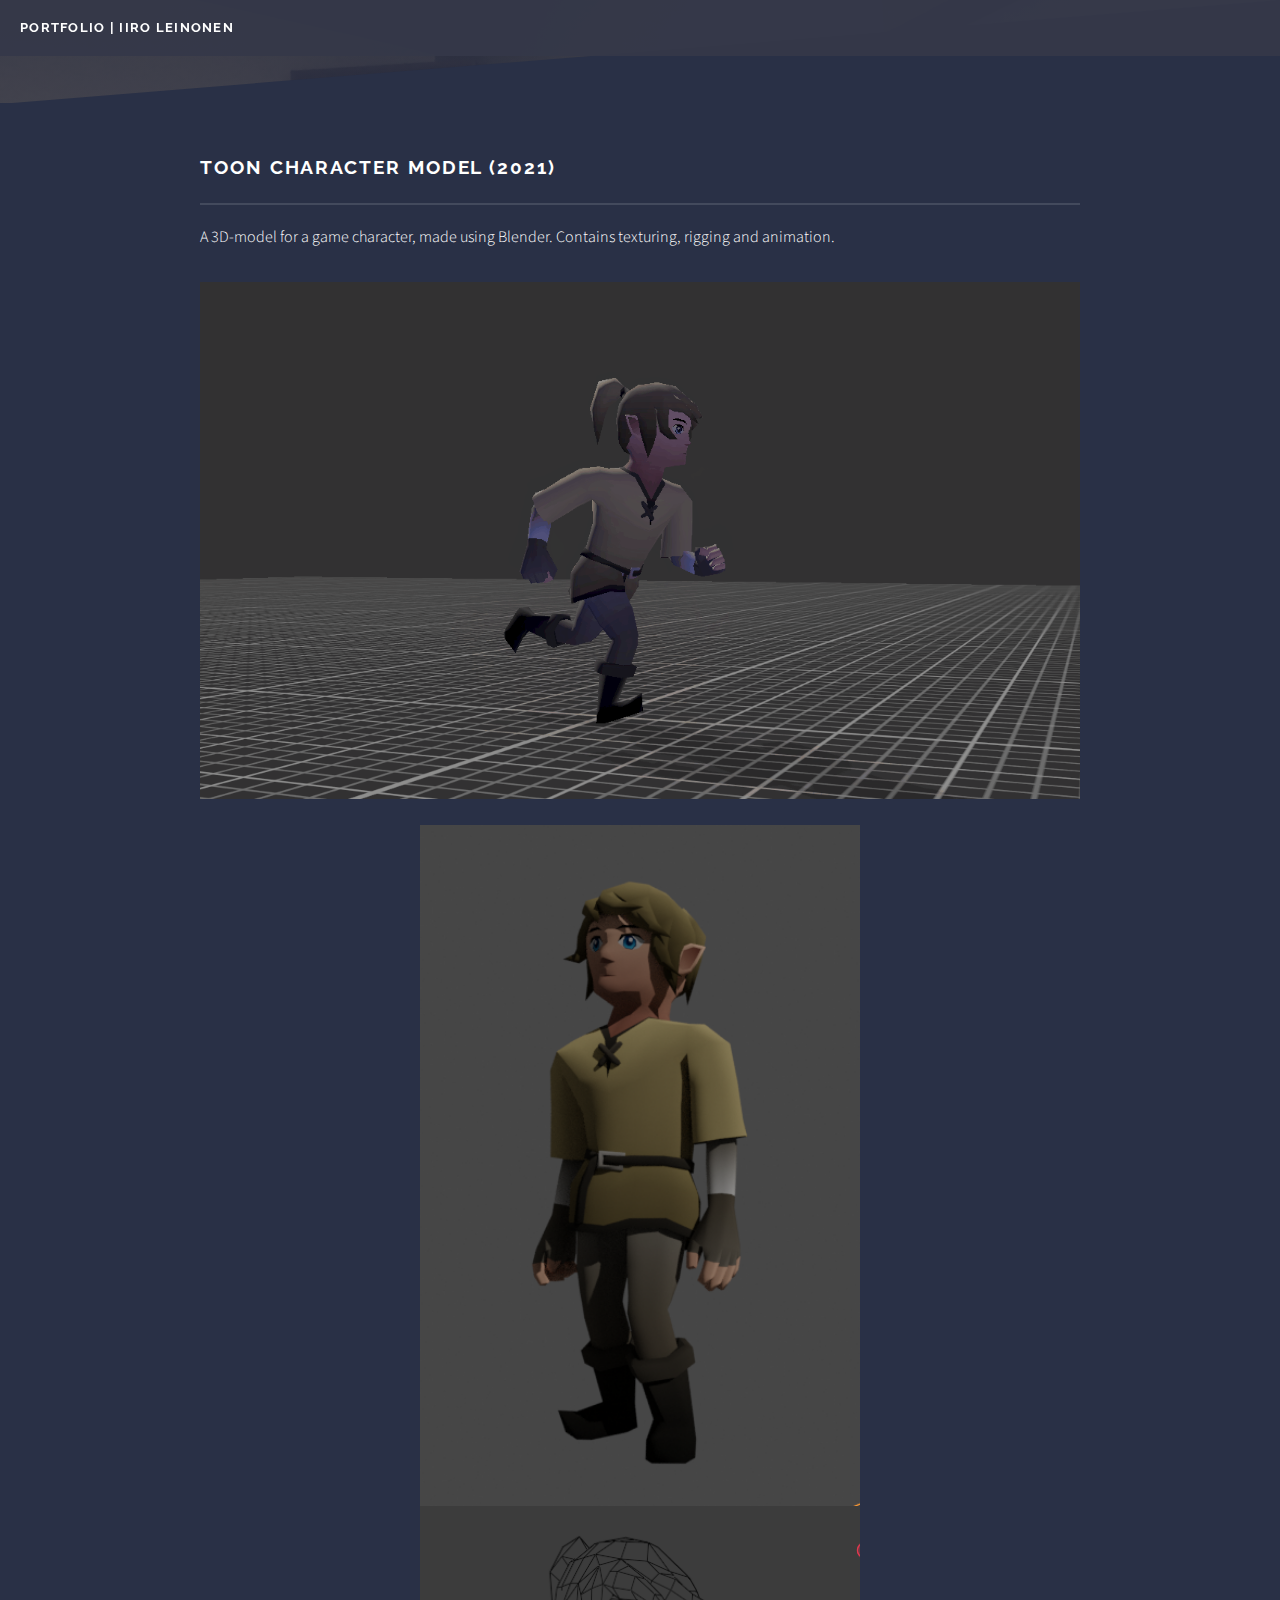
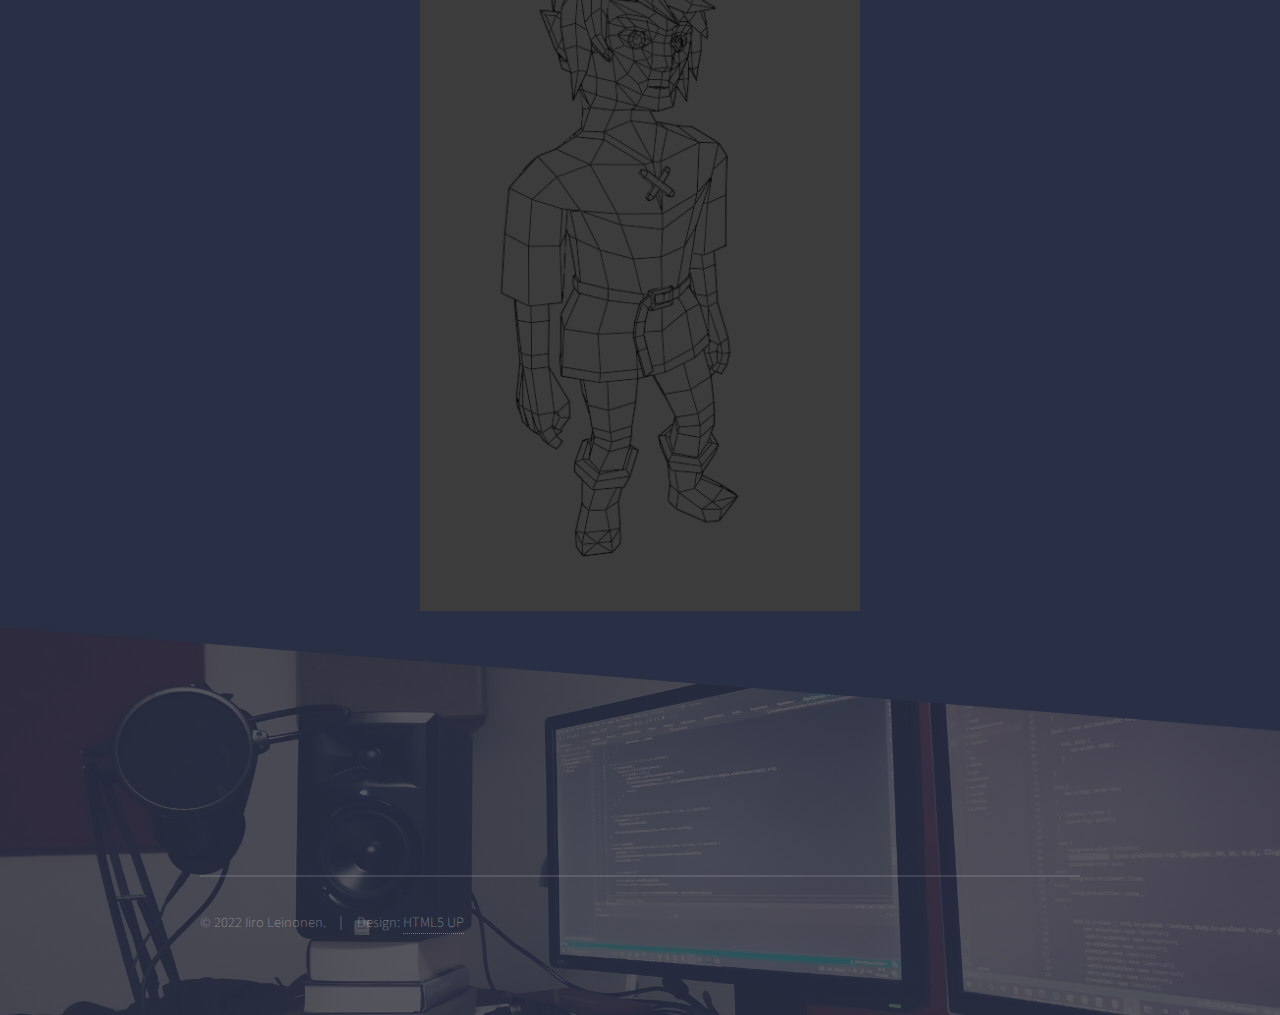
<file: toonchar.html>
<!DOCTYPE HTML>
<!--
	Solid State by HTML5 UP
	html5up.net | @ajlkn
	Free for personal and commercial use under the CCA 3.0 license (html5up.net/license)
-->
<html>
	<head>
		<title>Toon Character Model (2021) | Iiro Leinonen</title>
		<meta charset="utf-8" />
		<meta name="viewport" content="width=device-width, initial-scale=1, user-scalable=no" />
		<link rel="stylesheet" href="assets/css/main.css" />
		<noscript><link rel="stylesheet" href="assets/css/noscript.css" /></noscript>
		<style>
			* {
				margin: 0;
				padding: 0;
			}
			.imgbox {
				display: grid;
				height: 100%;
			}
			.center-fit {
				max-width: 100%;
				max-height: 100vh;
				margin: auto;
			}
		</style>
	</head>
	<body class="is-preload">

		<!-- Page Wrapper -->
			<div id="page-wrapper">

				<!-- Header -->
					<header id="header">
						<h1><a href="index.html">Portfolio | Iiro Leinonen</a></h1>
					</header>

				<!-- Wrapper -->
					<section id="wrapper">

						<!-- Content -->
							<div class="wrapper">
								<div class="inner">

									<h2 class="major">Toon Character Model (2021)</h2>
									<p>A 3D-model for a game character, made using Blender. Contains texturing, rigging and animation.</p>
									<div class ="imgbox">
										<img class = "center-fit" src="images/toonchar_prev.gif" width=100%><br>
										<img class = "center-fit" src="images/toonchar1.PNG"  width=50%>
										<img class = "center-fit" src="images/toonchar2.PNG"  width=50%>
									</div>

								</div>
							</div>

					</section>

				<!-- Footer -->
					<section id="footer">
						<div class="inner">
							<ul class="copyright">
								<li>&copy; 2022 Iiro Leinonen.</li><li>Design: <a href="http://html5up.net">HTML5 UP</a></li>
							</ul>
						</div>
					</section>

			</div>

		<!-- Scripts -->
			<script src="assets/js/jquery.min.js"></script>
			<script src="assets/js/jquery.scrollex.min.js"></script>
			<script src="assets/js/browser.min.js"></script>
			<script src="assets/js/breakpoints.min.js"></script>
			<script src="assets/js/util.js"></script>
			<script src="assets/js/main.js"></script>

	</body>
</html>
</file>
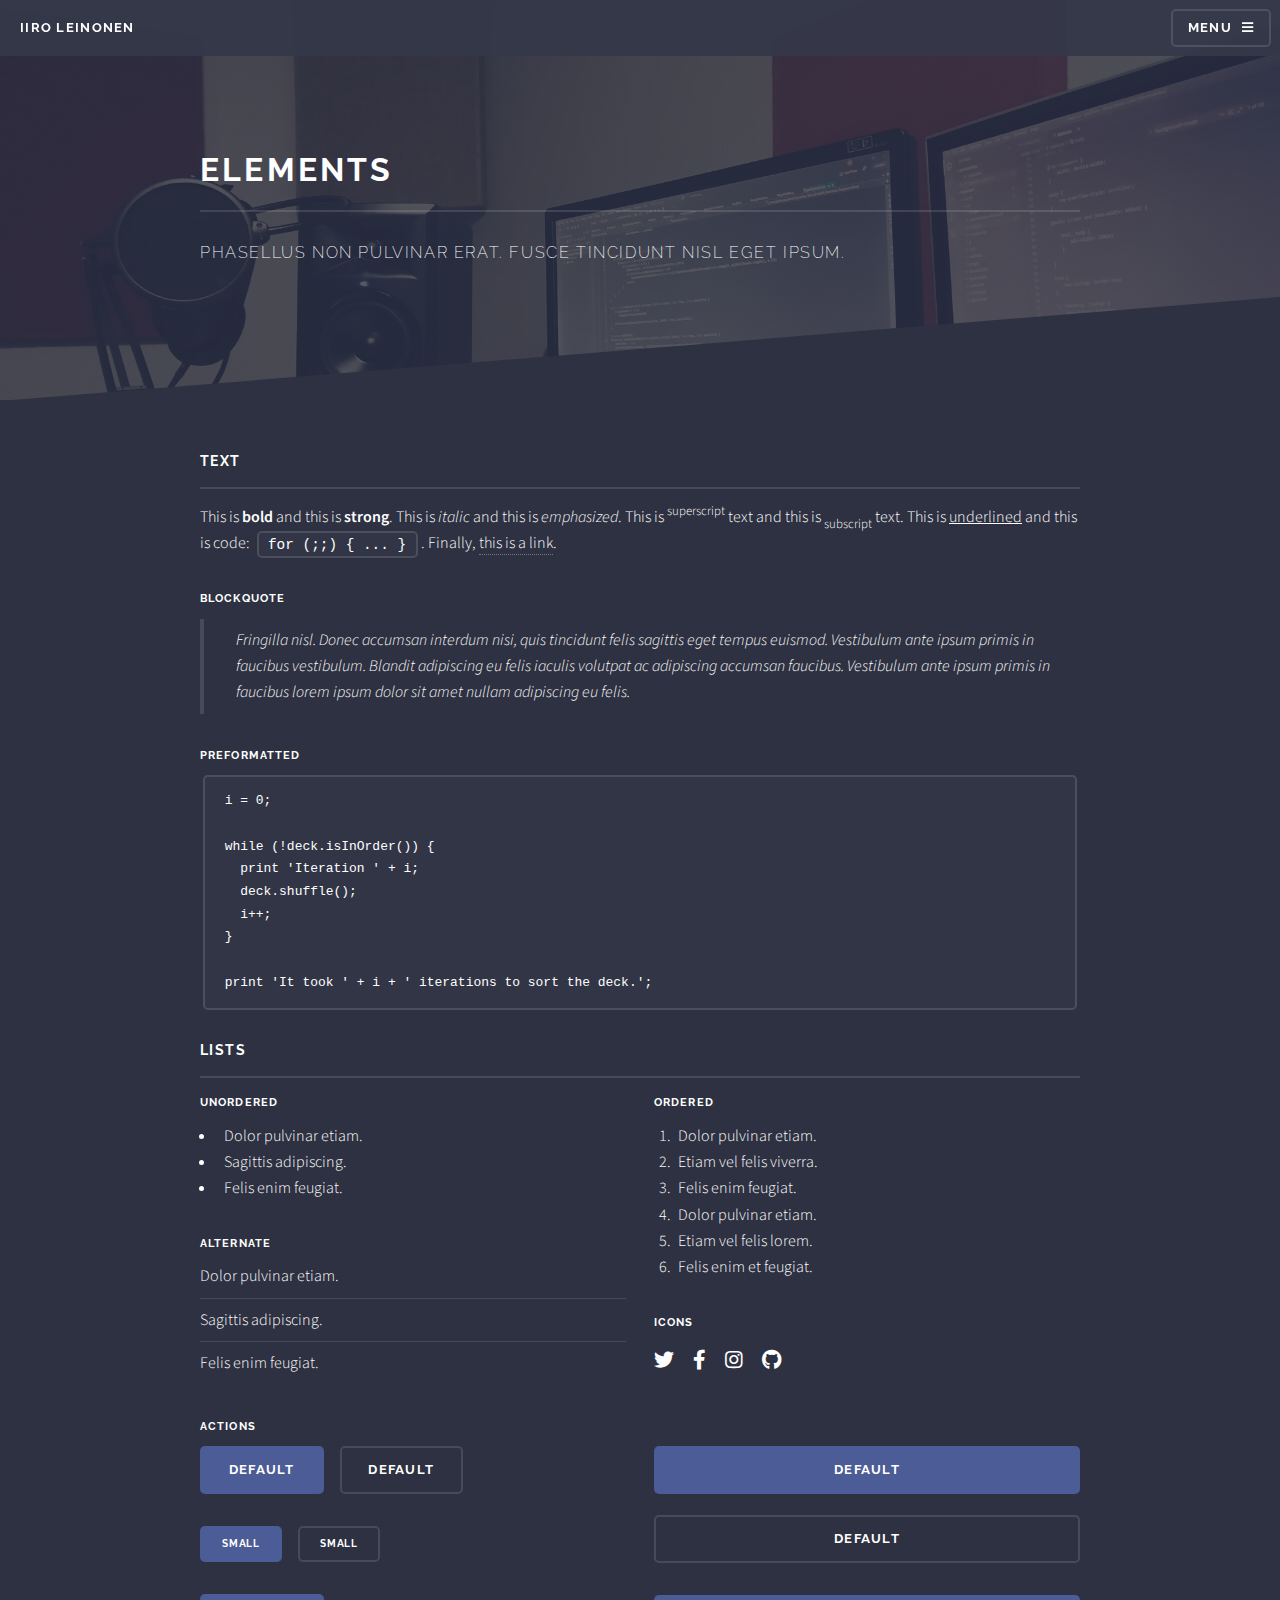
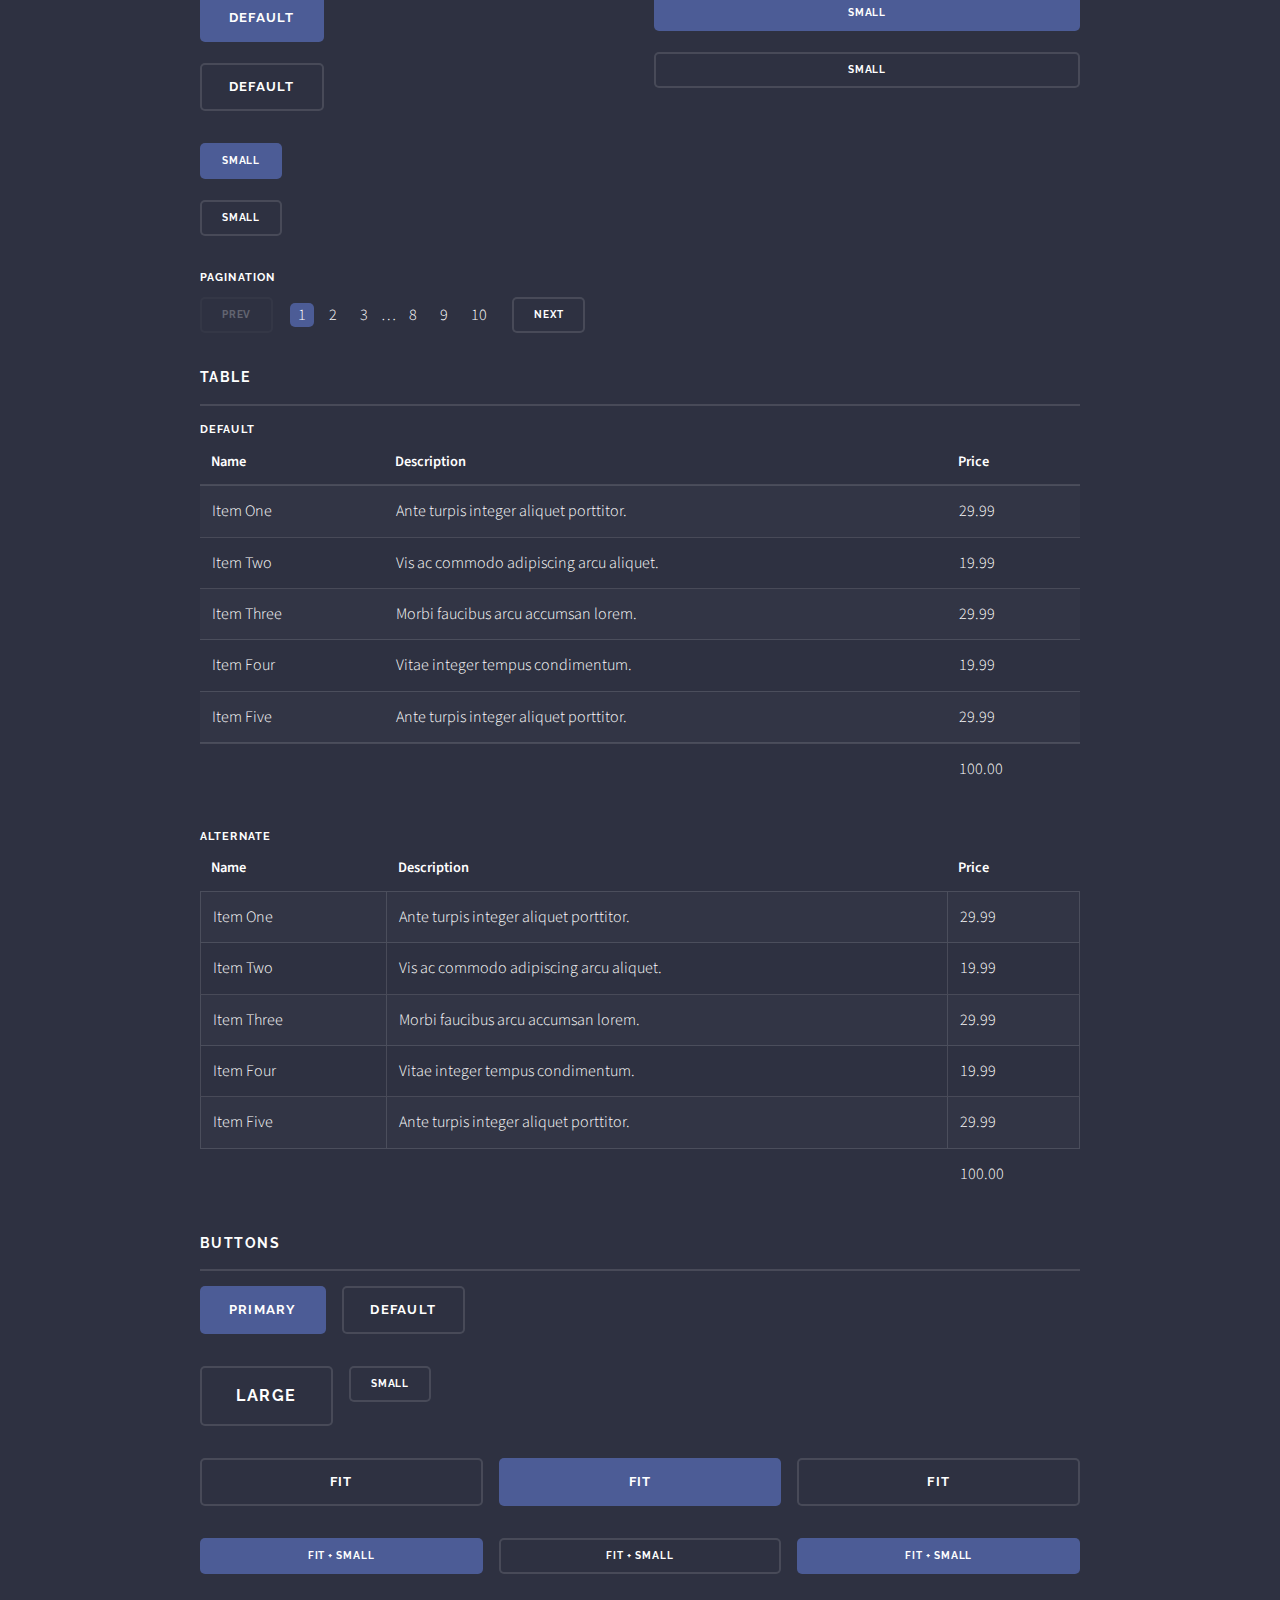
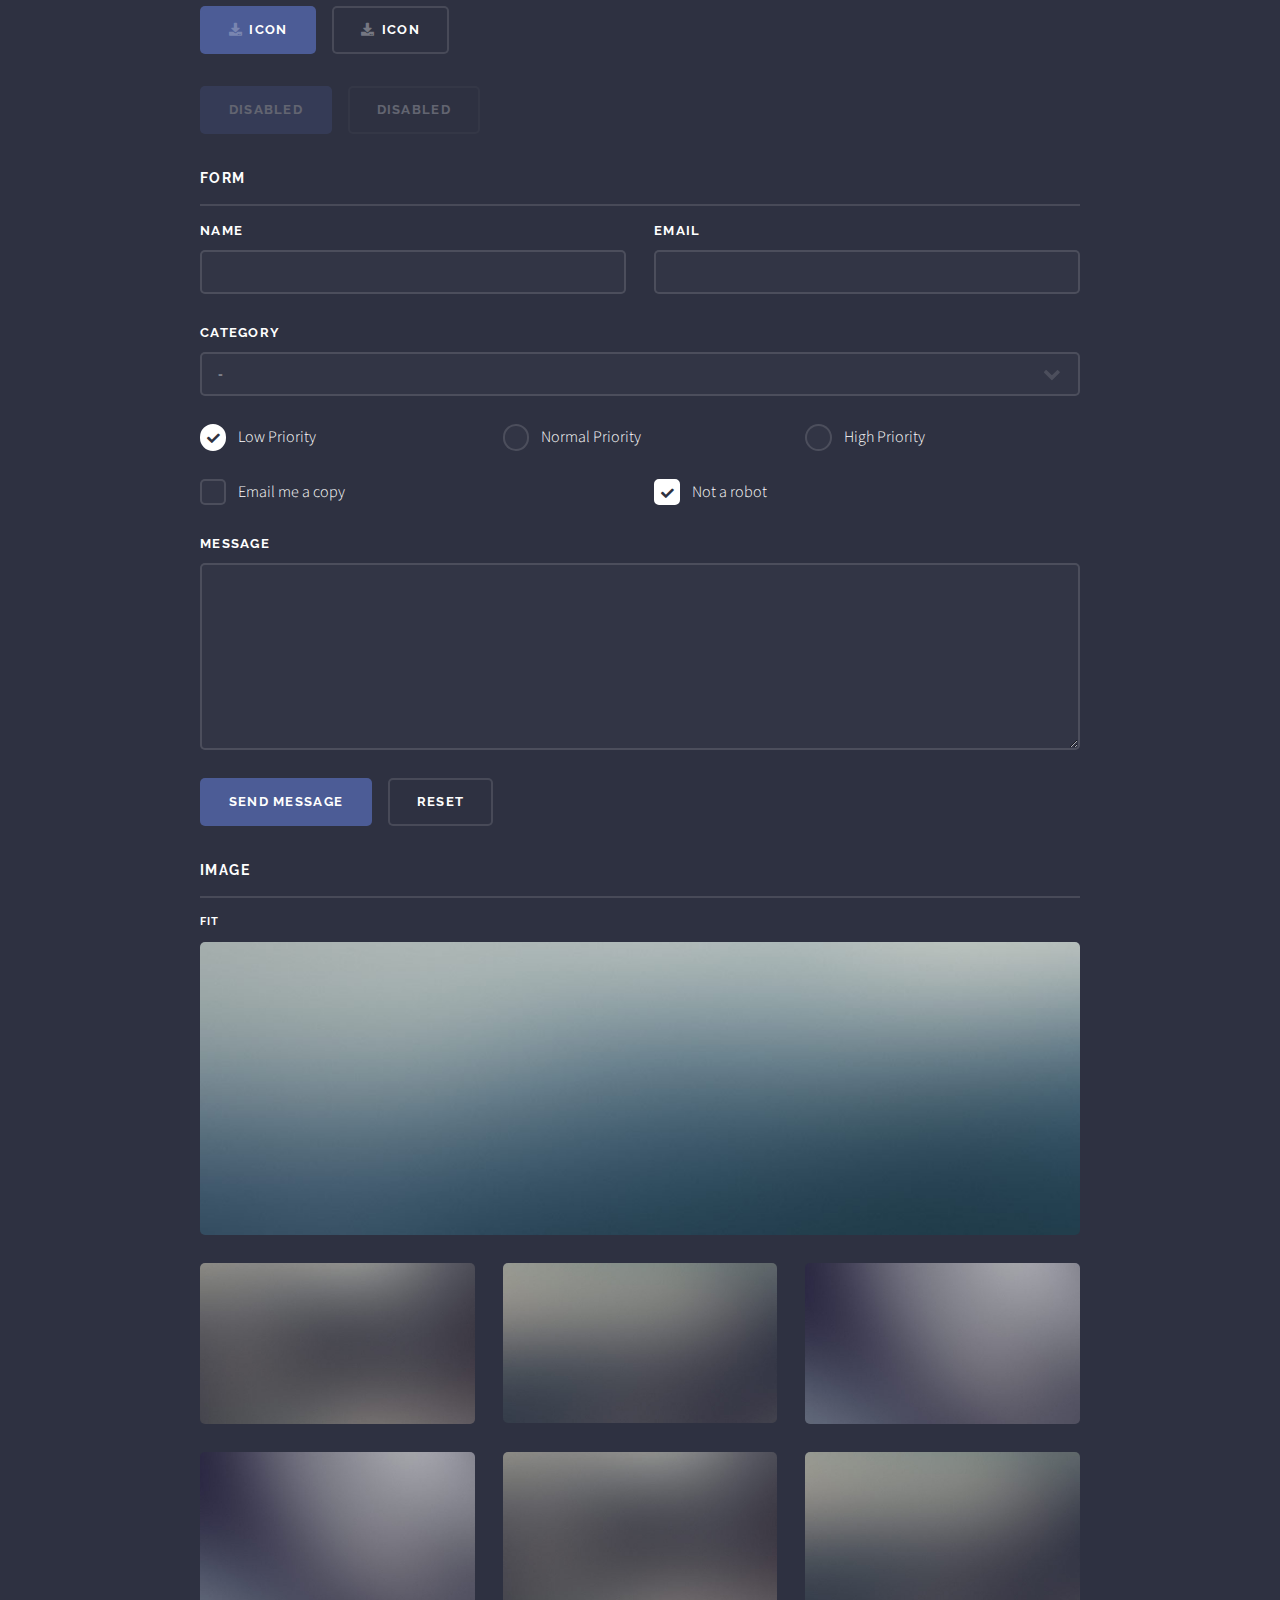
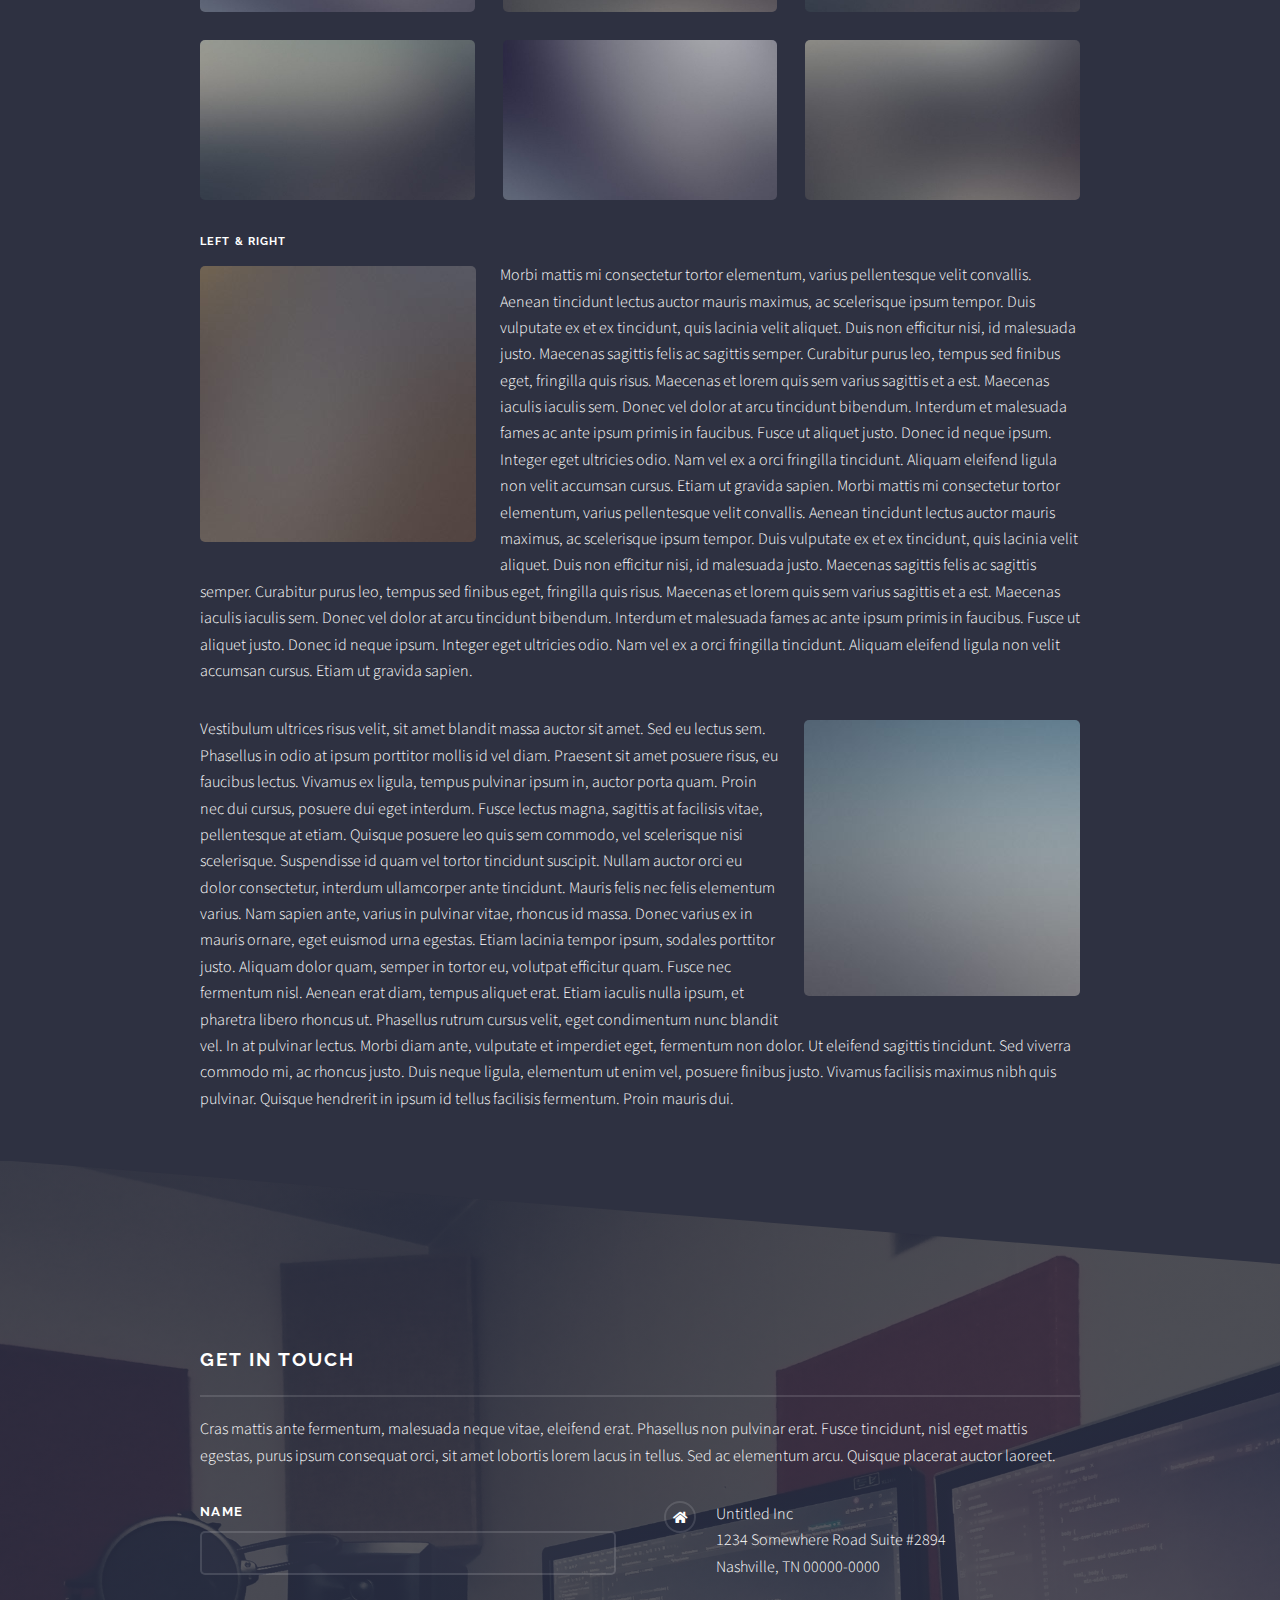
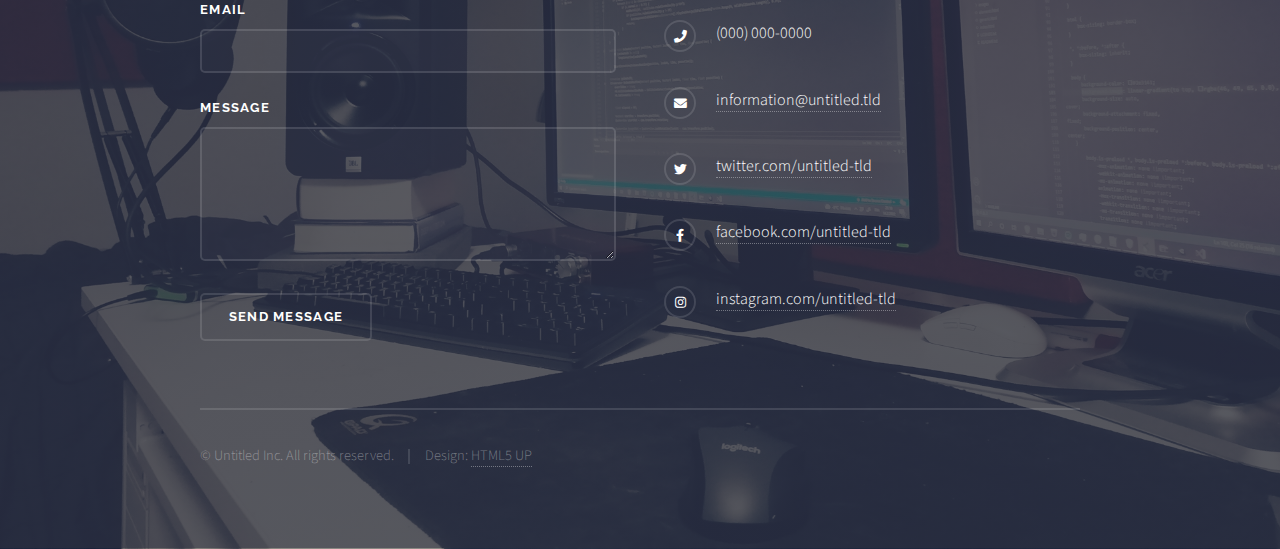
<file: hiibs.github.io/elements.html>
<!DOCTYPE HTML>
<!--
	Solid State by HTML5 UP
	html5up.net | @ajlkn
	Free for personal and commercial use under the CCA 3.0 license (html5up.net/license)
-->
<html>
	<head>
		<title>Portfolio - Iiro Leinonen</title>
		<meta charset="utf-8" />
		<meta name="viewport" content="width=device-width, initial-scale=1, user-scalable=no" />
		<link rel="stylesheet" href="assets/css/main.css" />
		<noscript><link rel="stylesheet" href="assets/css/noscript.css" /></noscript>
	</head>
	<body class="is-preload">

		<!-- Page Wrapper -->
			<div id="page-wrapper">

				<!-- Header -->
					<header id="header">
						<h1><a href="index.html">Iiro Leinonen</a></h1>
						<nav>
							<a href="#menu">Menu</a>
						</nav>
					</header>

				<!-- Menu -->
					<nav id="menu">
						<div class="inner">
							<h2>Menu</h2>
							<ul class="links">
								<li><a href="index.html">Home</a></li>
								<li><a href="generic.html">Generic</a></li>
								<li><a href="elements.html">Elements</a></li>
								<li><a href="#">Log In</a></li>
								<li><a href="#">Sign Up</a></li>
							</ul>
							<a href="#" class="close">Close</a>
						</div>
					</nav>

				<!-- Wrapper -->
					<section id="wrapper">
						<header>
							<div class="inner">
								<h2>Elements</h2>
								<p>Phasellus non pulvinar erat. Fusce tincidunt nisl eget ipsum.</p>
							</div>
						</header>

						<!-- Content -->
							<div class="wrapper">
								<div class="inner">

									<section>
										<h3 class="major">Text</h3>
										<p>This is <b>bold</b> and this is <strong>strong</strong>. This is <i>italic</i> and this is <em>emphasized</em>.
										This is <sup>superscript</sup> text and this is <sub>subscript</sub> text.
										This is <u>underlined</u> and this is code: <code>for (;;) { ... }</code>. Finally, <a href="#">this is a link</a>.</p>
										<h4>Blockquote</h4>
										<blockquote>Fringilla nisl. Donec accumsan interdum nisi, quis tincidunt felis sagittis eget tempus euismod. Vestibulum ante ipsum primis in faucibus vestibulum. Blandit adipiscing eu felis iaculis volutpat ac adipiscing accumsan faucibus. Vestibulum ante ipsum primis in faucibus lorem ipsum dolor sit amet nullam adipiscing eu felis.</blockquote>
										<h4>Preformatted</h4>
										<pre><code>i = 0;

while (!deck.isInOrder()) {
  print 'Iteration ' + i;
  deck.shuffle();
  i++;
}

print 'It took ' + i + ' iterations to sort the deck.';</code></pre>
									</section>

									<section>
										<h3 class="major">Lists</h3>
										<div class="row">
											<div class="col-6 col-12-medium">
												<h4>Unordered</h4>
												<ul>
													<li>Dolor pulvinar etiam.</li>
													<li>Sagittis adipiscing.</li>
													<li>Felis enim feugiat.</li>
												</ul>
												<h4>Alternate</h4>
												<ul class="alt">
													<li>Dolor pulvinar etiam.</li>
													<li>Sagittis adipiscing.</li>
													<li>Felis enim feugiat.</li>
												</ul>
											</div>
											<div class="col-6 col-12-medium">
												<h4>Ordered</h4>
												<ol>
													<li>Dolor pulvinar etiam.</li>
													<li>Etiam vel felis viverra.</li>
													<li>Felis enim feugiat.</li>
													<li>Dolor pulvinar etiam.</li>
													<li>Etiam vel felis lorem.</li>
													<li>Felis enim et feugiat.</li>
												</ol>
												<h4>Icons</h4>
												<ul class="icons">
													<li><a href="#" class="icon brands fa-twitter"><span class="label">Twitter</span></a></li>
													<li><a href="#" class="icon brands fa-facebook-f"><span class="label">Facebook</span></a></li>
													<li><a href="#" class="icon brands fa-instagram"><span class="label">Instagram</span></a></li>
													<li><a href="#" class="icon brands fa-github"><span class="label">Github</span></a></li>
												</ul>
											</div>
										</div>
										<h4>Actions</h4>
										<div class="row">
											<div class="col-6 col-12-medium">
												<ul class="actions">
													<li><a href="#" class="button primary">Default</a></li>
													<li><a href="#" class="button">Default</a></li>
												</ul>
												<ul class="actions small">
													<li><a href="#" class="button primary small">Small</a></li>
													<li><a href="#" class="button small">Small</a></li>
												</ul>
												<ul class="actions stacked">
													<li><a href="#" class="button primary">Default</a></li>
													<li><a href="#" class="button">Default</a></li>
												</ul>
												<ul class="actions stacked small">
													<li><a href="#" class="button primary small">Small</a></li>
													<li><a href="#" class="button small">Small</a></li>
												</ul>
											</div>
											<div class="col-6 col-12-medium">
												<ul class="actions stacked">
													<li><a href="#" class="button primary fit">Default</a></li>
													<li><a href="#" class="button fit">Default</a></li>
												</ul>
												<ul class="actions stacked small">
													<li><a href="#" class="button primary small fit">Small</a></li>
													<li><a href="#" class="button small fit">Small</a></li>
												</ul>
											</div>
										</div>
										<h4>Pagination</h4>
										<ul class="pagination">
											<li><span class="button small disabled">Prev</span></li>
											<li><a href="#" class="page active">1</a></li>
											<li><a href="#" class="page">2</a></li>
											<li><a href="#" class="page">3</a></li>
											<li><span>&hellip;</span></li>
											<li><a href="#" class="page">8</a></li>
											<li><a href="#" class="page">9</a></li>
											<li><a href="#" class="page">10</a></li>
											<li><a href="#" class="button small">Next</a></li>
										</ul>
									</section>

									<section>
										<h3 class="major">Table</h3>
										<h4>Default</h4>
										<div class="table-wrapper">
											<table>
												<thead>
													<tr>
														<th>Name</th>
														<th>Description</th>
														<th>Price</th>
													</tr>
												</thead>
												<tbody>
													<tr>
														<td>Item One</td>
														<td>Ante turpis integer aliquet porttitor.</td>
														<td>29.99</td>
													</tr>
													<tr>
														<td>Item Two</td>
														<td>Vis ac commodo adipiscing arcu aliquet.</td>
														<td>19.99</td>
													</tr>
													<tr>
														<td>Item Three</td>
														<td> Morbi faucibus arcu accumsan lorem.</td>
														<td>29.99</td>
													</tr>
													<tr>
														<td>Item Four</td>
														<td>Vitae integer tempus condimentum.</td>
														<td>19.99</td>
													</tr>
													<tr>
														<td>Item Five</td>
														<td>Ante turpis integer aliquet porttitor.</td>
														<td>29.99</td>
													</tr>
												</tbody>
												<tfoot>
													<tr>
														<td colspan="2"></td>
														<td>100.00</td>
													</tr>
												</tfoot>
											</table>
										</div>

										<h4>Alternate</h4>
										<div class="table-wrapper">
											<table class="alt">
												<thead>
													<tr>
														<th>Name</th>
														<th>Description</th>
														<th>Price</th>
													</tr>
												</thead>
												<tbody>
													<tr>
														<td>Item One</td>
														<td>Ante turpis integer aliquet porttitor.</td>
														<td>29.99</td>
													</tr>
													<tr>
														<td>Item Two</td>
														<td>Vis ac commodo adipiscing arcu aliquet.</td>
														<td>19.99</td>
													</tr>
													<tr>
														<td>Item Three</td>
														<td> Morbi faucibus arcu accumsan lorem.</td>
														<td>29.99</td>
													</tr>
													<tr>
														<td>Item Four</td>
														<td>Vitae integer tempus condimentum.</td>
														<td>19.99</td>
													</tr>
													<tr>
														<td>Item Five</td>
														<td>Ante turpis integer aliquet porttitor.</td>
														<td>29.99</td>
													</tr>
												</tbody>
												<tfoot>
													<tr>
														<td colspan="2"></td>
														<td>100.00</td>
													</tr>
												</tfoot>
											</table>
										</div>
									</section>

									<section>
										<h3 class="major">Buttons</h3>
										<ul class="actions">
											<li><a href="#" class="button primary">Primary</a></li>
											<li><a href="#" class="button">Default</a></li>
										</ul>
										<ul class="actions">
											<li><a href="#" class="button large">Large</a></li>
											<li><a href="#" class="button small">Small</a></li>
										</ul>
										<ul class="actions fit">
											<li><a href="#" class="button fit">Fit</a></li>
											<li><a href="#" class="button primary fit">Fit</a></li>
											<li><a href="#" class="button fit">Fit</a></li>
										</ul>
										<ul class="actions fit small">
											<li><a href="#" class="button primary fit small">Fit + Small</a></li>
											<li><a href="#" class="button fit small">Fit + Small</a></li>
											<li><a href="#" class="button primary fit small">Fit + Small</a></li>
										</ul>
										<ul class="actions">
											<li><a href="#" class="button primary icon solid fa-download">Icon</a></li>
											<li><a href="#" class="button icon solid fa-download">Icon</a></li>
										</ul>
										<ul class="actions">
											<li><span class="button primary disabled">Disabled</span></li>
											<li><span class="button disabled">Disabled</span></li>
										</ul>
									</section>

									<section>
										<h3 class="major">Form</h3>
										<form method="post" action="#">
											<div class="row gtr-uniform">
												<div class="col-6 col-12-xsmall">
													<label for="demo-name">Name</label>
													<input type="text" name="demo-name" id="demo-name" value="" />
												</div>
												<div class="col-6 col-12-xsmall">
													<label for="demo-email">Email</label>
													<input type="email" name="demo-email" id="demo-email" value="" />
												</div>
												<div class="col-12">
													<label for="demo-category">Category</label>
													<select name="demo-category" id="demo-category">
														<option value="">-</option>
														<option value="1">Manufacturing</option>
														<option value="1">Shipping</option>
														<option value="1">Administration</option>
														<option value="1">Human Resources</option>
													</select>
												</div>
												<div class="col-4 col-12-small">
													<input type="radio" id="demo-priority-low" name="demo-priority" checked>
													<label for="demo-priority-low">Low Priority</label>
												</div>
												<div class="col-4 col-12-small">
													<input type="radio" id="demo-priority-normal" name="demo-priority">
													<label for="demo-priority-normal">Normal Priority</label>
												</div>
												<div class="col-4 col-12-small">
													<input type="radio" id="demo-priority-high" name="demo-priority">
													<label for="demo-priority-high">High Priority</label>
												</div>
												<div class="col-6 col-12-small">
													<input type="checkbox" id="demo-copy" name="demo-copy">
													<label for="demo-copy">Email me a copy</label>
												</div>
												<div class="col-6 col-12-small">
													<input type="checkbox" id="demo-human" name="demo-human" checked>
													<label for="demo-human">Not a robot</label>
												</div>
												<div class="col-12">
													<label for="demo-message">Message</label>
													<textarea name="demo-message" id="demo-message" rows="6"></textarea>
												</div>
												<div class="col-12">
													<ul class="actions">
														<li><input type="submit" value="Send Message" class="primary" /></li>
														<li><input type="reset" value="Reset" /></li>
													</ul>
												</div>
											</div>
										</form>
									</section>

									<section>
										<h3 class="major">Image</h3>
										<h4>Fit</h4>
										<div class="box alt">
											<div class="row gtr-uniform">
												<div class="col-12"><span class="image fit"><img src="images/pic08.jpg" alt="" /></span></div>
												<div class="col-4"><span class="image fit"><img src="images/pic05.jpg" alt="" /></span></div>
												<div class="col-4"><span class="image fit"><img src="images/pic06.jpg" alt="" /></span></div>
												<div class="col-4"><span class="image fit"><img src="images/pic07.jpg" alt="" /></span></div>
												<div class="col-4"><span class="image fit"><img src="images/pic07.jpg" alt="" /></span></div>
												<div class="col-4"><span class="image fit"><img src="images/pic05.jpg" alt="" /></span></div>
												<div class="col-4"><span class="image fit"><img src="images/pic06.jpg" alt="" /></span></div>
												<div class="col-4"><span class="image fit"><img src="images/pic06.jpg" alt="" /></span></div>
												<div class="col-4"><span class="image fit"><img src="images/pic07.jpg" alt="" /></span></div>
												<div class="col-4"><span class="image fit"><img src="images/pic05.jpg" alt="" /></span></div>
											</div>
										</div>
										<h4>Left &amp; Right</h4>
										<p><span class="image left"><img src="images/pic01.jpg" alt="" /></span>Morbi mattis mi consectetur tortor elementum, varius pellentesque velit convallis. Aenean tincidunt lectus auctor mauris maximus, ac scelerisque ipsum tempor. Duis vulputate ex et ex tincidunt, quis lacinia velit aliquet. Duis non efficitur nisi, id malesuada justo. Maecenas sagittis felis ac sagittis semper. Curabitur purus leo, tempus sed finibus eget, fringilla quis risus. Maecenas et lorem quis sem varius sagittis et a est. Maecenas iaculis iaculis sem. Donec vel dolor at arcu tincidunt bibendum. Interdum et malesuada fames ac ante ipsum primis in faucibus. Fusce ut aliquet justo. Donec id neque ipsum. Integer eget ultricies odio. Nam vel ex a orci fringilla tincidunt. Aliquam eleifend ligula non velit accumsan cursus. Etiam ut gravida sapien. Morbi mattis mi consectetur tortor elementum, varius pellentesque velit convallis. Aenean tincidunt lectus auctor mauris maximus, ac scelerisque ipsum tempor. Duis vulputate ex et ex tincidunt, quis lacinia velit aliquet. Duis non efficitur nisi, id malesuada justo. Maecenas sagittis felis ac sagittis semper. Curabitur purus leo, tempus sed finibus eget, fringilla quis risus. Maecenas et lorem quis sem varius sagittis et a est. Maecenas iaculis iaculis sem. Donec vel dolor at arcu tincidunt bibendum. Interdum et malesuada fames ac ante ipsum primis in faucibus. Fusce ut aliquet justo. Donec id neque ipsum. Integer eget ultricies odio. Nam vel ex a orci fringilla tincidunt. Aliquam eleifend ligula non velit accumsan cursus. Etiam ut gravida sapien.</p>
										<p><span class="image right"><img src="images/pic02.jpg" alt="" /></span>Vestibulum ultrices risus velit, sit amet blandit massa auctor sit amet. Sed eu lectus sem. Phasellus in odio at ipsum porttitor mollis id vel diam. Praesent sit amet posuere risus, eu faucibus lectus. Vivamus ex ligula, tempus pulvinar ipsum in, auctor porta quam. Proin nec dui cursus, posuere dui eget interdum. Fusce lectus magna, sagittis at facilisis vitae, pellentesque at etiam. Quisque posuere leo quis sem commodo, vel scelerisque nisi scelerisque. Suspendisse id quam vel tortor tincidunt suscipit. Nullam auctor orci eu dolor consectetur, interdum ullamcorper ante tincidunt. Mauris felis nec felis elementum varius. Nam sapien ante, varius in pulvinar vitae, rhoncus id massa. Donec varius ex in mauris ornare, eget euismod urna egestas. Etiam lacinia tempor ipsum, sodales porttitor justo. Aliquam dolor quam, semper in tortor eu, volutpat efficitur quam. Fusce nec fermentum nisl. Aenean erat diam, tempus aliquet erat. Etiam iaculis nulla ipsum, et pharetra libero rhoncus ut. Phasellus rutrum cursus velit, eget condimentum nunc blandit vel. In at pulvinar lectus. Morbi diam ante, vulputate et imperdiet eget, fermentum non dolor. Ut eleifend sagittis tincidunt. Sed viverra commodo mi, ac rhoncus justo. Duis neque ligula, elementum ut enim vel, posuere finibus justo. Vivamus facilisis maximus nibh quis pulvinar. Quisque hendrerit in ipsum id tellus facilisis fermentum. Proin mauris dui.</p>
									</section>

								</div>
							</div>

					</section>

				<!-- Footer -->
					<section id="footer">
						<div class="inner">
							<h2 class="major">Get in touch</h2>
							<p>Cras mattis ante fermentum, malesuada neque vitae, eleifend erat. Phasellus non pulvinar erat. Fusce tincidunt, nisl eget mattis egestas, purus ipsum consequat orci, sit amet lobortis lorem lacus in tellus. Sed ac elementum arcu. Quisque placerat auctor laoreet.</p>
							<form method="post" action="#">
								<div class="fields">
									<div class="field">
										<label for="name">Name</label>
										<input type="text" name="name" id="name" />
									</div>
									<div class="field">
										<label for="email">Email</label>
										<input type="email" name="email" id="email" />
									</div>
									<div class="field">
										<label for="message">Message</label>
										<textarea name="message" id="message" rows="4"></textarea>
									</div>
								</div>
								<ul class="actions">
									<li><input type="submit" value="Send Message" /></li>
								</ul>
							</form>
							<ul class="contact">
								<li class="icon solid fa-home">
									Untitled Inc<br />
									1234 Somewhere Road Suite #2894<br />
									Nashville, TN 00000-0000
								</li>
								<li class="icon solid fa-phone">(000) 000-0000</li>
								<li class="icon solid fa-envelope"><a href="#">information@untitled.tld</a></li>
								<li class="icon brands fa-twitter"><a href="#">twitter.com/untitled-tld</a></li>
								<li class="icon brands fa-facebook-f"><a href="#">facebook.com/untitled-tld</a></li>
								<li class="icon brands fa-instagram"><a href="#">instagram.com/untitled-tld</a></li>
							</ul>
							<ul class="copyright">
								<li>&copy; Untitled Inc. All rights reserved.</li><li>Design: <a href="http://html5up.net">HTML5 UP</a></li>
							</ul>
						</div>
					</section>

			</div>

		<!-- Scripts -->
			<script src="assets/js/jquery.min.js"></script>
			<script src="assets/js/jquery.scrollex.min.js"></script>
			<script src="assets/js/browser.min.js"></script>
			<script src="assets/js/breakpoints.min.js"></script>
			<script src="assets/js/util.js"></script>
			<script src="assets/js/main.js"></script>

	</body>
</html>
</file>
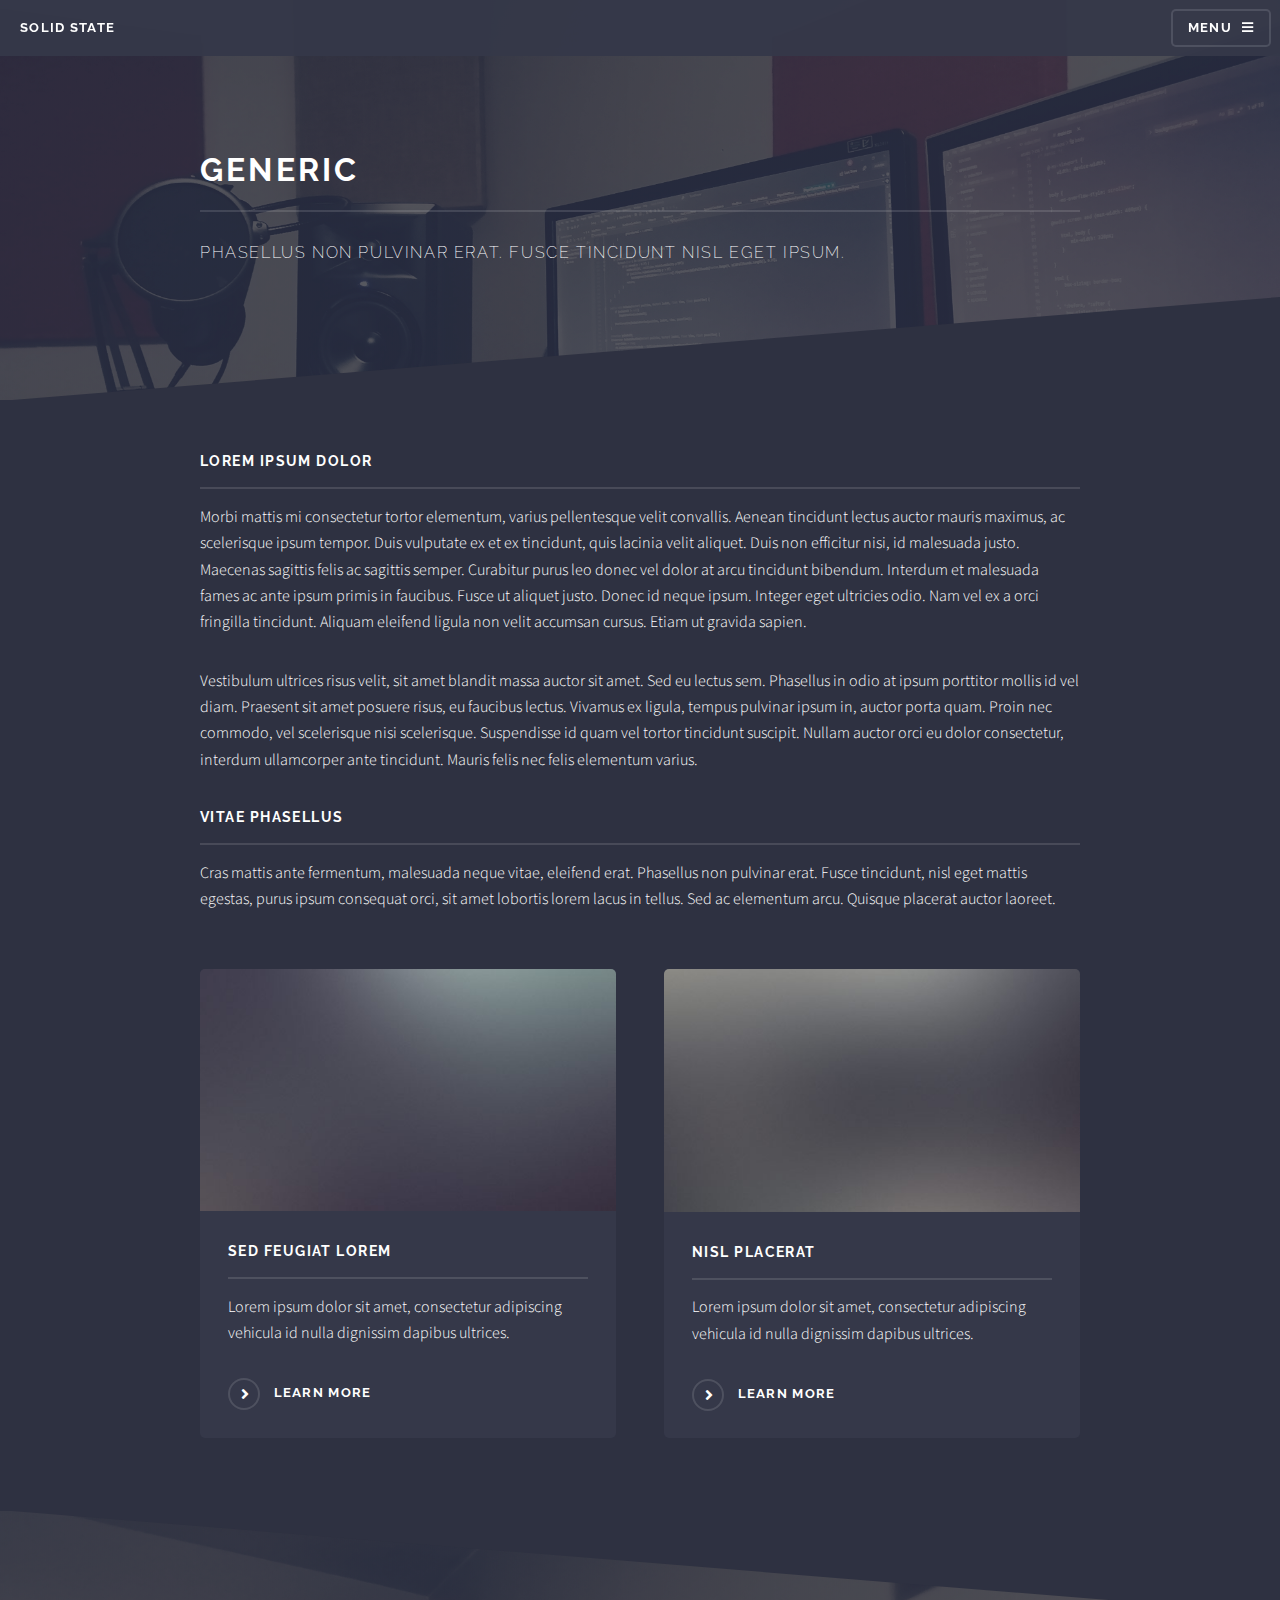
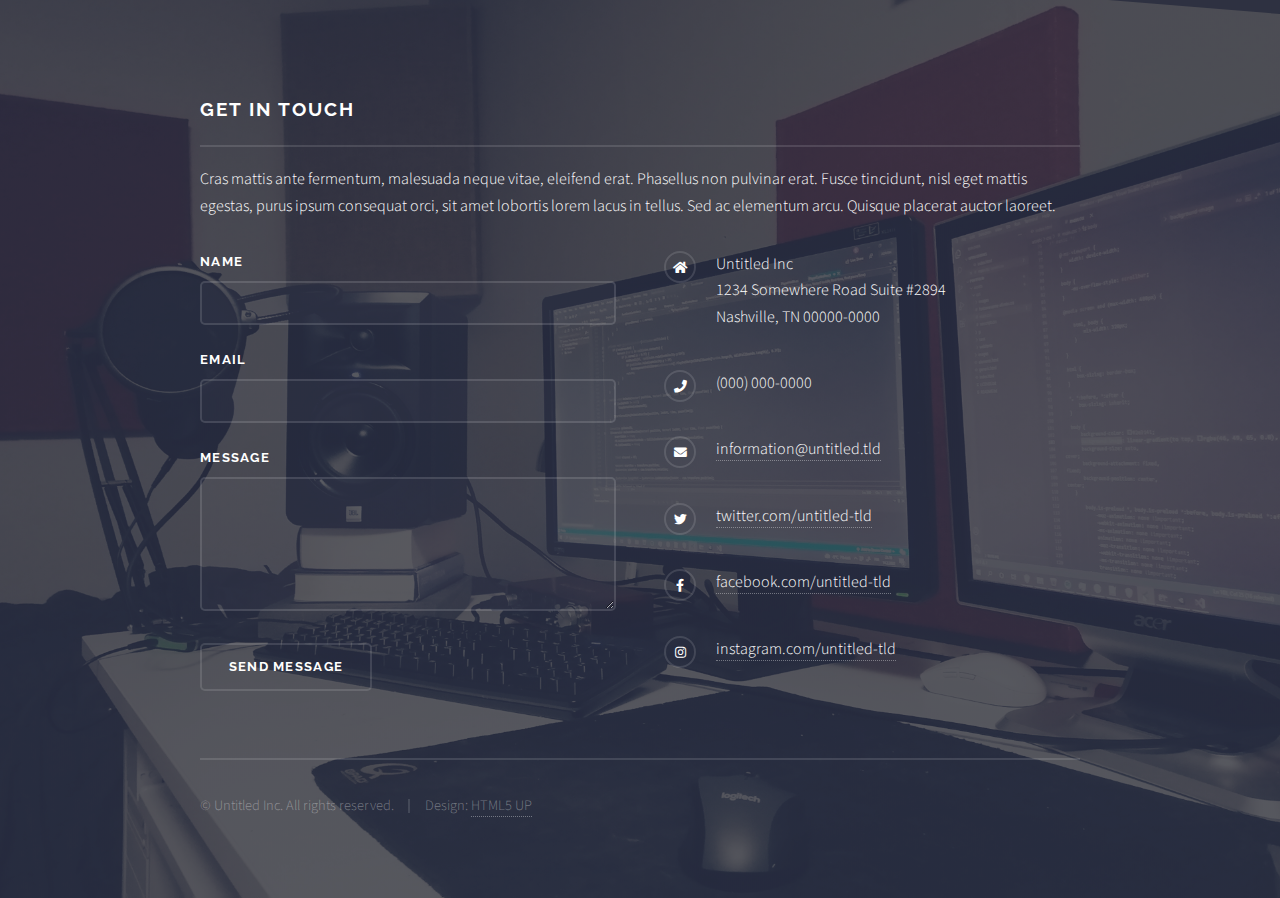
<file: hiibs.github.io/generic.html>
<!DOCTYPE HTML>
<!--
	Solid State by HTML5 UP
	html5up.net | @ajlkn
	Free for personal and commercial use under the CCA 3.0 license (html5up.net/license)
-->
<html>
	<head>
		<title>Generic - Solid State by HTML5 UP</title>
		<meta charset="utf-8" />
		<meta name="viewport" content="width=device-width, initial-scale=1, user-scalable=no" />
		<link rel="stylesheet" href="assets/css/main.css" />
		<noscript><link rel="stylesheet" href="assets/css/noscript.css" /></noscript>
	</head>
	<body class="is-preload">

		<!-- Page Wrapper -->
			<div id="page-wrapper">

				<!-- Header -->
					<header id="header">
						<h1><a href="index.html">Solid State</a></h1>
						<nav>
							<a href="#menu">Menu</a>
						</nav>
					</header>

				<!-- Menu -->
					<nav id="menu">
						<div class="inner">
							<h2>Menu</h2>
							<ul class="links">
								<li><a href="index.html">Home</a></li>
								<li><a href="generic.html">Generic</a></li>
								<li><a href="elements.html">Elements</a></li>
								<li><a href="#">Log In</a></li>
								<li><a href="#">Sign Up</a></li>
							</ul>
							<a href="#" class="close">Close</a>
						</div>
					</nav>

				<!-- Wrapper -->
					<section id="wrapper">
						<header>
							<div class="inner">
								<h2>Generic</h2>
								<p>Phasellus non pulvinar erat. Fusce tincidunt nisl eget ipsum.</p>
							</div>
						</header>

						<!-- Content -->
							<div class="wrapper">
								<div class="inner">

									<h3 class="major">Lorem ipsum dolor</h3>
									<p>Morbi mattis mi consectetur tortor elementum, varius pellentesque velit convallis. Aenean tincidunt lectus auctor mauris maximus, ac scelerisque ipsum tempor. Duis vulputate ex et ex tincidunt, quis lacinia velit aliquet. Duis non efficitur nisi, id malesuada justo. Maecenas sagittis felis ac sagittis semper. Curabitur purus leo donec vel dolor at arcu tincidunt bibendum. Interdum et malesuada fames ac ante ipsum primis in faucibus. Fusce ut aliquet justo. Donec id neque ipsum. Integer eget ultricies odio. Nam vel ex a orci fringilla tincidunt. Aliquam eleifend ligula non velit accumsan cursus. Etiam ut gravida sapien.</p>

									<p>Vestibulum ultrices risus velit, sit amet blandit massa auctor sit amet. Sed eu lectus sem. Phasellus in odio at ipsum porttitor mollis id vel diam. Praesent sit amet posuere risus, eu faucibus lectus. Vivamus ex ligula, tempus pulvinar ipsum in, auctor porta quam. Proin nec commodo, vel scelerisque nisi scelerisque. Suspendisse id quam vel tortor tincidunt suscipit. Nullam auctor orci eu dolor consectetur, interdum ullamcorper ante tincidunt. Mauris felis nec felis elementum varius.</p>

									<h3 class="major">Vitae phasellus</h3>
									<p>Cras mattis ante fermentum, malesuada neque vitae, eleifend erat. Phasellus non pulvinar erat. Fusce tincidunt, nisl eget mattis egestas, purus ipsum consequat orci, sit amet lobortis lorem lacus in tellus. Sed ac elementum arcu. Quisque placerat auctor laoreet.</p>

									<section class="features">
										<article>
											<a href="#" class="image"><img src="images/pic04.jpg" alt="" /></a>
											<h3 class="major">Sed feugiat lorem</h3>
											<p>Lorem ipsum dolor sit amet, consectetur adipiscing vehicula id nulla dignissim dapibus ultrices.</p>
											<a href="#" class="special">Learn more</a>
										</article>
										<article>
											<a href="#" class="image"><img src="images/pic05.jpg" alt="" /></a>
											<h3 class="major">Nisl placerat</h3>
											<p>Lorem ipsum dolor sit amet, consectetur adipiscing vehicula id nulla dignissim dapibus ultrices.</p>
											<a href="#" class="special">Learn more</a>
										</article>
									</section>

								</div>
							</div>

					</section>

				<!-- Footer -->
					<section id="footer">
						<div class="inner">
							<h2 class="major">Get in touch</h2>
							<p>Cras mattis ante fermentum, malesuada neque vitae, eleifend erat. Phasellus non pulvinar erat. Fusce tincidunt, nisl eget mattis egestas, purus ipsum consequat orci, sit amet lobortis lorem lacus in tellus. Sed ac elementum arcu. Quisque placerat auctor laoreet.</p>
							<form method="post" action="#">
								<div class="fields">
									<div class="field">
										<label for="name">Name</label>
										<input type="text" name="name" id="name" />
									</div>
									<div class="field">
										<label for="email">Email</label>
										<input type="email" name="email" id="email" />
									</div>
									<div class="field">
										<label for="message">Message</label>
										<textarea name="message" id="message" rows="4"></textarea>
									</div>
								</div>
								<ul class="actions">
									<li><input type="submit" value="Send Message" /></li>
								</ul>
							</form>
							<ul class="contact">
								<li class="icon solid fa-home">
									Untitled Inc<br />
									1234 Somewhere Road Suite #2894<br />
									Nashville, TN 00000-0000
								</li>
								<li class="icon solid fa-phone">(000) 000-0000</li>
								<li class="icon solid fa-envelope"><a href="#">information@untitled.tld</a></li>
								<li class="icon brands fa-twitter"><a href="#">twitter.com/untitled-tld</a></li>
								<li class="icon brands fa-facebook-f"><a href="#">facebook.com/untitled-tld</a></li>
								<li class="icon brands fa-instagram"><a href="#">instagram.com/untitled-tld</a></li>
							</ul>
							<ul class="copyright">
								<li>&copy; Untitled Inc. All rights reserved.</li><li>Design: <a href="http://html5up.net">HTML5 UP</a></li>
							</ul>
						</div>
					</section>

			</div>

		<!-- Scripts -->
			<script src="assets/js/jquery.min.js"></script>
			<script src="assets/js/jquery.scrollex.min.js"></script>
			<script src="assets/js/browser.min.js"></script>
			<script src="assets/js/breakpoints.min.js"></script>
			<script src="assets/js/util.js"></script>
			<script src="assets/js/main.js"></script>

	</body>
</html>
</file>
<file: hiibs.github.io/assets/css/noscript.css>
/*
	Solid State by HTML5 UP
	html5up.net | @ajlkn
	Free for personal and commercial use under the CCA 3.0 license (html5up.net/license)
*/

/* Banner */

	body.is-preload #banner .logo {
		-moz-transform: none;
		-webkit-transform: none;
		-ms-transform: none;
		transform: none;
		opacity: 1;
	}

	body.is-preload #banner h2 {
		opacity: 1;
		-moz-transform: none;
		-webkit-transform: none;
		-ms-transform: none;
		transform: none;
		-moz-filter: none;
		-webkit-filter: none;
		-ms-filter: none;
		filter: none;
	}

	body.is-preload #banner p {
		opacity: 01;
		-moz-transform: none;
		-webkit-transform: none;
		-ms-transform: none;
		transform: none;
		-moz-filter: none;
		-webkit-filter: none;
		-ms-filter: none;
		filter: none;
	}
</file>
<file: assets/css/noscript.css>
/*
	Solid State by HTML5 UP
	html5up.net | @ajlkn
	Free for personal and commercial use under the CCA 3.0 license (html5up.net/license)
*/

/* Banner */

	body.is-preload #banner .logo {
		-moz-transform: none;
		-webkit-transform: none;
		-ms-transform: none;
		transform: none;
		opacity: 1;
	}

	body.is-preload #banner h2 {
		opacity: 1;
		-moz-transform: none;
		-webkit-transform: none;
		-ms-transform: none;
		transform: none;
		-moz-filter: none;
		-webkit-filter: none;
		-ms-filter: none;
		filter: none;
	}

	body.is-preload #banner p {
		opacity: 01;
		-moz-transform: none;
		-webkit-transform: none;
		-ms-transform: none;
		transform: none;
		-moz-filter: none;
		-webkit-filter: none;
		-ms-filter: none;
		filter: none;
	}
</file>
<file: hiibs.github.io/assets/css/main.css>
@import url(fontawesome-all.min.css);
@import url("https://fonts.googleapis.com/css?family=Raleway:200,700|Source+Sans+Pro:300,600,300italic,600italic");

/*
	Solid State by HTML5 UP
	html5up.net | @ajlkn
	Free for personal and commercial use under the CCA 3.0 license (html5up.net/license)
*/

html, body, div, span, applet, object,
iframe, h1, h2, h3, h4, h5, h6, p, blockquote,
pre, a, abbr, acronym, address, big, cite,
code, del, dfn, em, img, ins, kbd, q, s, samp,
small, strike, strong, sub, sup, tt, var, b,
u, i, center, dl, dt, dd, ol, ul, li, fieldset,
form, label, legend, table, caption, tbody,
tfoot, thead, tr, th, td, article, aside,
canvas, details, embed, figure, figcaption,
footer, header, hgroup, menu, nav, output, ruby,
section, summary, time, mark, audio, video {
	margin: 0;
	padding: 0;
	border: 0;
	font-size: 100%;
	font: inherit;
	vertical-align: baseline;}

article, aside, details, figcaption, figure,
footer, header, hgroup, menu, nav, section {
	display: block;}

body {
	line-height: 1;
}

ol, ul {
	list-style: none;
}

blockquote, q {
	quotes: none;
}

	blockquote:before, blockquote:after, q:before, q:after {
		content: '';
		content: none;
	}

table {
	border-collapse: collapse;
	border-spacing: 0;
}

body {
	-webkit-text-size-adjust: none;
}

mark {
	background-color: transparent;
	color: inherit;
}

input::-moz-focus-inner {
	border: 0;
	padding: 0;
}

input, select, textarea {
	-moz-appearance: none;
	-webkit-appearance: none;
	-ms-appearance: none;
	appearance: none;
}

/* Basic */

	@-ms-viewport {
		width: device-width;
	}

	body {
		-ms-overflow-style: scrollbar;
	}

	@media screen and (max-width: 480px) {

		html, body {
			min-width: 320px;
		}

	}

	html {
		box-sizing: border-box;
	}

	*, *:before, *:after {
		box-sizing: inherit;
	}

	body {
		background-color: #2e3141;
		background-image: linear-gradient(to top, rgba(46, 49, 65, 0.8), rgba(46, 49, 65, 0.8)), url("../../images/bg.jpg");
		background-size: auto,
 cover;
		background-attachment: fixed,
 fixed;
		background-position: center,
 center;
	}

		body.is-preload *, body.is-preload *:before, body.is-preload *:after {
			-moz-animation: none !important;
			-webkit-animation: none !important;
			-ms-animation: none !important;
			animation: none !important;
			-moz-transition: none !important;
			-webkit-transition: none !important;
			-ms-transition: none !important;
			transition: none !important;
		}

/* Type */

	body, input, select, textarea {
		color: #ffffff;
		font-family: "Source Sans Pro", Helvetica, sans-serif;
		font-size: 16.5pt;
		font-weight: 300;
		line-height: 1.65;
	}

		@media screen and (max-width: 1680px) {

			body, input, select, textarea {
				font-size: 13pt;
			}

		}

		@media screen and (max-width: 1280px) {

			body, input, select, textarea {
				font-size: 12pt;
			}

		}

		@media screen and (max-width: 980px) {

			body, input, select, textarea {
				font-size: 12pt;
			}

		}

		@media screen and (max-width: 736px) {

			body, input, select, textarea {
				font-size: 12pt;
			}

		}

		@media screen and (max-width: 480px) {

			body, input, select, textarea {
				font-size: 12pt;
			}

		}

	a {
		-moz-transition: color 0.2s ease-in-out, border-bottom-color 0.2s ease-in-out;
		-webkit-transition: color 0.2s ease-in-out, border-bottom-color 0.2s ease-in-out;
		-ms-transition: color 0.2s ease-in-out, border-bottom-color 0.2s ease-in-out;
		transition: color 0.2s ease-in-out, border-bottom-color 0.2s ease-in-out;
		border-bottom: dotted 1px rgba(255, 255, 255, 0.35);
		color: #ffffff;
		text-decoration: none;
	}

		a:hover {
			border-bottom-color: transparent;
			color: #ffffff !important;
		}

		a.special:not(.button) {
			text-decoration: none;
			border-bottom: 0;
			display: block;
			font-family: Raleway, Helvetica, sans-serif;
			font-size: 0.8em;
			font-weight: 700;
			letter-spacing: 0.1em;
			margin: 0 0 2em 0;
			text-transform: uppercase;
		}

			a.special:not(.button):before {
				-moz-osx-font-smoothing: grayscale;
				-webkit-font-smoothing: antialiased;
				display: inline-block;
				font-style: normal;
				font-variant: normal;
				text-rendering: auto;
				line-height: 1;
				text-transform: none !important;
				font-family: 'Font Awesome 5 Free';
				font-weight: 900;
			}

			a.special:not(.button):before {
				-moz-transition: background-color 0.2s ease-in-out;
				-webkit-transition: background-color 0.2s ease-in-out;
				-ms-transition: background-color 0.2s ease-in-out;
				transition: background-color 0.2s ease-in-out;
				border-radius: 100%;
				border: solid 2px rgba(255, 255, 255, 0.125);
				content: '\f105';
				display: inline-block;
				font-size: 1.25em;
				height: 2em;
				line-height: 1.75em;
				margin-right: 0.85em;
				text-align: center;
				text-indent: 0.15em;
				vertical-align: middle;
				width: 2em;
			}

			a.special:not(.button):hover:before {
				background-color: rgba(255, 255, 255, 0.025);
			}

			a.special:not(.button):active:before {
				background-color: rgba(255, 255, 255, 0.075);
			}

	strong, b {
		color: #ffffff;
		font-weight: 600;
	}

	em, i {
		font-style: italic;
	}

	p {
		margin: 0 0 2em 0;
	}

	h1, h2, h3, h4, h5, h6 {
		color: #ffffff;
		font-family: Raleway, Helvetica, sans-serif;
		font-weight: 700;
		letter-spacing: 0.1em;
		margin: 0 0 1em 0;
		text-transform: uppercase;
	}

		h1 a, h2 a, h3 a, h4 a, h5 a, h6 a {
			color: inherit;
			text-decoration: none;
			border-bottom: 0;
		}

		h1 span, h2 span, h3 span, h4 span, h5 span, h6 span {
			font-weight: 200;
		}

		h1.major, h2.major, h3.major, h4.major, h5.major, h6.major {
			padding-bottom: 1em;
			border-bottom: solid 2px rgba(255, 255, 255, 0.125);
		}

	h2 {
		font-size: 1.2em;
	}

	h3 {
		font-size: 0.9em;
	}

	h4 {
		font-size: 0.7em;
	}

	h5 {
		font-size: 0.7em;
	}

	h6 {
		font-size: 0.7em;
	}

	@media screen and (max-width: 736px) {

		h2 {
			font-size: 1em;
		}

		h3 {
			font-size: 0.8em;
		}

	}

	sub {
		font-size: 0.8em;
		position: relative;
		top: 0.5em;
	}

	sup {
		font-size: 0.8em;
		position: relative;
		top: -0.5em;
	}

	blockquote {
		border-left: solid 4px rgba(255, 255, 255, 0.125);
		font-style: italic;
		margin: 0 0 2em 0;
		padding: 0.5em 0 0.5em 2em;
	}

	code {
		background: rgba(255, 255, 255, 0.025);
		border-radius: 5px;
		border: solid 2px rgba(255, 255, 255, 0.125);
		font-family: "Courier New", monospace;
		font-size: 0.9em;
		margin: 0 0.25em;
		padding: 0.25em 0.65em;
	}

	pre {
		-webkit-overflow-scrolling: touch;
		font-family: "Courier New", monospace;
		font-size: 0.9em;
		margin: 0 0 2em 0;
	}

		pre code {
			display: block;
			line-height: 1.75em;
			padding: 1em 1.5em;
			overflow-x: auto;
		}

	hr {
		border: 0;
		border-bottom: solid 2px rgba(255, 255, 255, 0.125);
		margin: 2.5em 0;
	}

		hr.major {
			margin: 4em 0;
		}

	.align-left {
		text-align: left;
	}

	.align-center {
		text-align: center;
	}

	.align-right {
		text-align: right;
	}

/* Row */

	.row {
		display: flex;
		flex-wrap: wrap;
		box-sizing: border-box;
		align-items: stretch;
	}

		.row > * {
			box-sizing: border-box;
		}

		.row.gtr-uniform > * > :last-child {
			margin-bottom: 0;
		}

		.row.aln-left {
			justify-content: flex-start;
		}

		.row.aln-center {
			justify-content: center;
		}

		.row.aln-right {
			justify-content: flex-end;
		}

		.row.aln-top {
			align-items: flex-start;
		}

		.row.aln-middle {
			align-items: center;
		}

		.row.aln-bottom {
			align-items: flex-end;
		}

		.row > .imp {
			order: -1;
		}

		.row > .col-1 {
			width: 8.33333%;
		}

		.row > .off-1 {
			margin-left: 8.33333%;
		}

		.row > .col-2 {
			width: 16.66667%;
		}

		.row > .off-2 {
			margin-left: 16.66667%;
		}

		.row > .col-3 {
			width: 25%;
		}

		.row > .off-3 {
			margin-left: 25%;
		}

		.row > .col-4 {
			width: 33.33333%;
		}

		.row > .off-4 {
			margin-left: 33.33333%;
		}

		.row > .col-5 {
			width: 41.66667%;
		}

		.row > .off-5 {
			margin-left: 41.66667%;
		}

		.row > .col-6 {
			width: 50%;
		}

		.row > .off-6 {
			margin-left: 50%;
		}

		.row > .col-7 {
			width: 58.33333%;
		}

		.row > .off-7 {
			margin-left: 58.33333%;
		}

		.row > .col-8 {
			width: 66.66667%;
		}

		.row > .off-8 {
			margin-left: 66.66667%;
		}

		.row > .col-9 {
			width: 75%;
		}

		.row > .off-9 {
			margin-left: 75%;
		}

		.row > .col-10 {
			width: 83.33333%;
		}

		.row > .off-10 {
			margin-left: 83.33333%;
		}

		.row > .col-11 {
			width: 91.66667%;
		}

		.row > .off-11 {
			margin-left: 91.66667%;
		}

		.row > .col-12 {
			width: 100%;
		}

		.row > .off-12 {
			margin-left: 100%;
		}

		.row.gtr-0 {
			margin-top: 0;
			margin-left: 0em;
		}

			.row.gtr-0 > * {
				padding: 0 0 0 0em;
			}

			.row.gtr-0.gtr-uniform {
				margin-top: 0em;
			}

				.row.gtr-0.gtr-uniform > * {
					padding-top: 0em;
				}

		.row.gtr-25 {
			margin-top: 0;
			margin-left: -0.4375em;
		}

			.row.gtr-25 > * {
				padding: 0 0 0 0.4375em;
			}

			.row.gtr-25.gtr-uniform {
				margin-top: -0.4375em;
			}

				.row.gtr-25.gtr-uniform > * {
					padding-top: 0.4375em;
				}

		.row.gtr-50 {
			margin-top: 0;
			margin-left: -0.875em;
		}

			.row.gtr-50 > * {
				padding: 0 0 0 0.875em;
			}

			.row.gtr-50.gtr-uniform {
				margin-top: -0.875em;
			}

				.row.gtr-50.gtr-uniform > * {
					padding-top: 0.875em;
				}

		.row {
			margin-top: 0;
			margin-left: -1.75em;
		}

			.row > * {
				padding: 0 0 0 1.75em;
			}

			.row.gtr-uniform {
				margin-top: -1.75em;
			}

				.row.gtr-uniform > * {
					padding-top: 1.75em;
				}

		.row.gtr-150 {
			margin-top: 0;
			margin-left: -2.625em;
		}

			.row.gtr-150 > * {
				padding: 0 0 0 2.625em;
			}

			.row.gtr-150.gtr-uniform {
				margin-top: -2.625em;
			}

				.row.gtr-150.gtr-uniform > * {
					padding-top: 2.625em;
				}

		.row.gtr-200 {
			margin-top: 0;
			margin-left: -3.5em;
		}

			.row.gtr-200 > * {
				padding: 0 0 0 3.5em;
			}

			.row.gtr-200.gtr-uniform {
				margin-top: -3.5em;
			}

				.row.gtr-200.gtr-uniform > * {
					padding-top: 3.5em;
				}

		@media screen and (max-width: 1680px) {

			.row {
				display: flex;
				flex-wrap: wrap;
				box-sizing: border-box;
				align-items: stretch;
			}

				.row > * {
					box-sizing: border-box;
				}

				.row.gtr-uniform > * > :last-child {
					margin-bottom: 0;
				}

				.row.aln-left {
					justify-content: flex-start;
				}

				.row.aln-center {
					justify-content: center;
				}

				.row.aln-right {
					justify-content: flex-end;
				}

				.row.aln-top {
					align-items: flex-start;
				}

				.row.aln-middle {
					align-items: center;
				}

				.row.aln-bottom {
					align-items: flex-end;
				}

				.row > .imp-xlarge {
					order: -1;
				}

				.row > .col-1-xlarge {
					width: 8.33333%;
				}

				.row > .off-1-xlarge {
					margin-left: 8.33333%;
				}

				.row > .col-2-xlarge {
					width: 16.66667%;
				}

				.row > .off-2-xlarge {
					margin-left: 16.66667%;
				}

				.row > .col-3-xlarge {
					width: 25%;
				}

				.row > .off-3-xlarge {
					margin-left: 25%;
				}

				.row > .col-4-xlarge {
					width: 33.33333%;
				}

				.row > .off-4-xlarge {
					margin-left: 33.33333%;
				}

				.row > .col-5-xlarge {
					width: 41.66667%;
				}

				.row > .off-5-xlarge {
					margin-left: 41.66667%;
				}

				.row > .col-6-xlarge {
					width: 50%;
				}

				.row > .off-6-xlarge {
					margin-left: 50%;
				}

				.row > .col-7-xlarge {
					width: 58.33333%;
				}

				.row > .off-7-xlarge {
					margin-left: 58.33333%;
				}

				.row > .col-8-xlarge {
					width: 66.66667%;
				}

				.row > .off-8-xlarge {
					margin-left: 66.66667%;
				}

				.row > .col-9-xlarge {
					width: 75%;
				}

				.row > .off-9-xlarge {
					margin-left: 75%;
				}

				.row > .col-10-xlarge {
					width: 83.33333%;
				}

				.row > .off-10-xlarge {
					margin-left: 83.33333%;
				}

				.row > .col-11-xlarge {
					width: 91.66667%;
				}

				.row > .off-11-xlarge {
					margin-left: 91.66667%;
				}

				.row > .col-12-xlarge {
					width: 100%;
				}

				.row > .off-12-xlarge {
					margin-left: 100%;
				}

				.row.gtr-0 {
					margin-top: 0;
					margin-left: 0em;
				}

					.row.gtr-0 > * {
						padding: 0 0 0 0em;
					}

					.row.gtr-0.gtr-uniform {
						margin-top: 0em;
					}

						.row.gtr-0.gtr-uniform > * {
							padding-top: 0em;
						}

				.row.gtr-25 {
					margin-top: 0;
					margin-left: -0.4375em;
				}

					.row.gtr-25 > * {
						padding: 0 0 0 0.4375em;
					}

					.row.gtr-25.gtr-uniform {
						margin-top: -0.4375em;
					}

						.row.gtr-25.gtr-uniform > * {
							padding-top: 0.4375em;
						}

				.row.gtr-50 {
					margin-top: 0;
					margin-left: -0.875em;
				}

					.row.gtr-50 > * {
						padding: 0 0 0 0.875em;
					}

					.row.gtr-50.gtr-uniform {
						margin-top: -0.875em;
					}

						.row.gtr-50.gtr-uniform > * {
							padding-top: 0.875em;
						}

				.row {
					margin-top: 0;
					margin-left: -1.75em;
				}

					.row > * {
						padding: 0 0 0 1.75em;
					}

					.row.gtr-uniform {
						margin-top: -1.75em;
					}

						.row.gtr-uniform > * {
							padding-top: 1.75em;
						}

				.row.gtr-150 {
					margin-top: 0;
					margin-left: -2.625em;
				}

					.row.gtr-150 > * {
						padding: 0 0 0 2.625em;
					}

					.row.gtr-150.gtr-uniform {
						margin-top: -2.625em;
					}

						.row.gtr-150.gtr-uniform > * {
							padding-top: 2.625em;
						}

				.row.gtr-200 {
					margin-top: 0;
					margin-left: -3.5em;
				}

					.row.gtr-200 > * {
						padding: 0 0 0 3.5em;
					}

					.row.gtr-200.gtr-uniform {
						margin-top: -3.5em;
					}

						.row.gtr-200.gtr-uniform > * {
							padding-top: 3.5em;
						}

		}

		@media screen and (max-width: 1280px) {

			.row {
				display: flex;
				flex-wrap: wrap;
				box-sizing: border-box;
				align-items: stretch;
			}

				.row > * {
					box-sizing: border-box;
				}

				.row.gtr-uniform > * > :last-child {
					margin-bottom: 0;
				}

				.row.aln-left {
					justify-content: flex-start;
				}

				.row.aln-center {
					justify-content: center;
				}

				.row.aln-right {
					justify-content: flex-end;
				}

				.row.aln-top {
					align-items: flex-start;
				}

				.row.aln-middle {
					align-items: center;
				}

				.row.aln-bottom {
					align-items: flex-end;
				}

				.row > .imp-large {
					order: -1;
				}

				.row > .col-1-large {
					width: 8.33333%;
				}

				.row > .off-1-large {
					margin-left: 8.33333%;
				}

				.row > .col-2-large {
					width: 16.66667%;
				}

				.row > .off-2-large {
					margin-left: 16.66667%;
				}

				.row > .col-3-large {
					width: 25%;
				}

				.row > .off-3-large {
					margin-left: 25%;
				}

				.row > .col-4-large {
					width: 33.33333%;
				}

				.row > .off-4-large {
					margin-left: 33.33333%;
				}

				.row > .col-5-large {
					width: 41.66667%;
				}

				.row > .off-5-large {
					margin-left: 41.66667%;
				}

				.row > .col-6-large {
					width: 50%;
				}

				.row > .off-6-large {
					margin-left: 50%;
				}

				.row > .col-7-large {
					width: 58.33333%;
				}

				.row > .off-7-large {
					margin-left: 58.33333%;
				}

				.row > .col-8-large {
					width: 66.66667%;
				}

				.row > .off-8-large {
					margin-left: 66.66667%;
				}

				.row > .col-9-large {
					width: 75%;
				}

				.row > .off-9-large {
					margin-left: 75%;
				}

				.row > .col-10-large {
					width: 83.33333%;
				}

				.row > .off-10-large {
					margin-left: 83.33333%;
				}

				.row > .col-11-large {
					width: 91.66667%;
				}

				.row > .off-11-large {
					margin-left: 91.66667%;
				}

				.row > .col-12-large {
					width: 100%;
				}

				.row > .off-12-large {
					margin-left: 100%;
				}

				.row.gtr-0 {
					margin-top: 0;
					margin-left: 0em;
				}

					.row.gtr-0 > * {
						padding: 0 0 0 0em;
					}

					.row.gtr-0.gtr-uniform {
						margin-top: 0em;
					}

						.row.gtr-0.gtr-uniform > * {
							padding-top: 0em;
						}

				.row.gtr-25 {
					margin-top: 0;
					margin-left: -0.4375em;
				}

					.row.gtr-25 > * {
						padding: 0 0 0 0.4375em;
					}

					.row.gtr-25.gtr-uniform {
						margin-top: -0.4375em;
					}

						.row.gtr-25.gtr-uniform > * {
							padding-top: 0.4375em;
						}

				.row.gtr-50 {
					margin-top: 0;
					margin-left: -0.875em;
				}

					.row.gtr-50 > * {
						padding: 0 0 0 0.875em;
					}

					.row.gtr-50.gtr-uniform {
						margin-top: -0.875em;
					}

						.row.gtr-50.gtr-uniform > * {
							padding-top: 0.875em;
						}

				.row {
					margin-top: 0;
					margin-left: -1.75em;
				}

					.row > * {
						padding: 0 0 0 1.75em;
					}

					.row.gtr-uniform {
						margin-top: -1.75em;
					}

						.row.gtr-uniform > * {
							padding-top: 1.75em;
						}

				.row.gtr-150 {
					margin-top: 0;
					margin-left: -2.625em;
				}

					.row.gtr-150 > * {
						padding: 0 0 0 2.625em;
					}

					.row.gtr-150.gtr-uniform {
						margin-top: -2.625em;
					}

						.row.gtr-150.gtr-uniform > * {
							padding-top: 2.625em;
						}

				.row.gtr-200 {
					margin-top: 0;
					margin-left: -3.5em;
				}

					.row.gtr-200 > * {
						padding: 0 0 0 3.5em;
					}

					.row.gtr-200.gtr-uniform {
						margin-top: -3.5em;
					}

						.row.gtr-200.gtr-uniform > * {
							padding-top: 3.5em;
						}

		}

		@media screen and (max-width: 980px) {

			.row {
				display: flex;
				flex-wrap: wrap;
				box-sizing: border-box;
				align-items: stretch;
			}

				.row > * {
					box-sizing: border-box;
				}

				.row.gtr-uniform > * > :last-child {
					margin-bottom: 0;
				}

				.row.aln-left {
					justify-content: flex-start;
				}

				.row.aln-center {
					justify-content: center;
				}

				.row.aln-right {
					justify-content: flex-end;
				}

				.row.aln-top {
					align-items: flex-start;
				}

				.row.aln-middle {
					align-items: center;
				}

				.row.aln-bottom {
					align-items: flex-end;
				}

				.row > .imp-medium {
					order: -1;
				}

				.row > .col-1-medium {
					width: 8.33333%;
				}

				.row > .off-1-medium {
					margin-left: 8.33333%;
				}

				.row > .col-2-medium {
					width: 16.66667%;
				}

				.row > .off-2-medium {
					margin-left: 16.66667%;
				}

				.row > .col-3-medium {
					width: 25%;
				}

				.row > .off-3-medium {
					margin-left: 25%;
				}

				.row > .col-4-medium {
					width: 33.33333%;
				}

				.row > .off-4-medium {
					margin-left: 33.33333%;
				}

				.row > .col-5-medium {
					width: 41.66667%;
				}

				.row > .off-5-medium {
					margin-left: 41.66667%;
				}

				.row > .col-6-medium {
					width: 50%;
				}

				.row > .off-6-medium {
					margin-left: 50%;
				}

				.row > .col-7-medium {
					width: 58.33333%;
				}

				.row > .off-7-medium {
					margin-left: 58.33333%;
				}

				.row > .col-8-medium {
					width: 66.66667%;
				}

				.row > .off-8-medium {
					margin-left: 66.66667%;
				}

				.row > .col-9-medium {
					width: 75%;
				}

				.row > .off-9-medium {
					margin-left: 75%;
				}

				.row > .col-10-medium {
					width: 83.33333%;
				}

				.row > .off-10-medium {
					margin-left: 83.33333%;
				}

				.row > .col-11-medium {
					width: 91.66667%;
				}

				.row > .off-11-medium {
					margin-left: 91.66667%;
				}

				.row > .col-12-medium {
					width: 100%;
				}

				.row > .off-12-medium {
					margin-left: 100%;
				}

				.row.gtr-0 {
					margin-top: 0;
					margin-left: 0em;
				}

					.row.gtr-0 > * {
						padding: 0 0 0 0em;
					}

					.row.gtr-0.gtr-uniform {
						margin-top: 0em;
					}

						.row.gtr-0.gtr-uniform > * {
							padding-top: 0em;
						}

				.row.gtr-25 {
					margin-top: 0;
					margin-left: -0.4375em;
				}

					.row.gtr-25 > * {
						padding: 0 0 0 0.4375em;
					}

					.row.gtr-25.gtr-uniform {
						margin-top: -0.4375em;
					}

						.row.gtr-25.gtr-uniform > * {
							padding-top: 0.4375em;
						}

				.row.gtr-50 {
					margin-top: 0;
					margin-left: -0.875em;
				}

					.row.gtr-50 > * {
						padding: 0 0 0 0.875em;
					}

					.row.gtr-50.gtr-uniform {
						margin-top: -0.875em;
					}

						.row.gtr-50.gtr-uniform > * {
							padding-top: 0.875em;
						}

				.row {
					margin-top: 0;
					margin-left: -1.75em;
				}

					.row > * {
						padding: 0 0 0 1.75em;
					}

					.row.gtr-uniform {
						margin-top: -1.75em;
					}

						.row.gtr-uniform > * {
							padding-top: 1.75em;
						}

				.row.gtr-150 {
					margin-top: 0;
					margin-left: -2.625em;
				}

					.row.gtr-150 > * {
						padding: 0 0 0 2.625em;
					}

					.row.gtr-150.gtr-uniform {
						margin-top: -2.625em;
					}

						.row.gtr-150.gtr-uniform > * {
							padding-top: 2.625em;
						}

				.row.gtr-200 {
					margin-top: 0;
					margin-left: -3.5em;
				}

					.row.gtr-200 > * {
						padding: 0 0 0 3.5em;
					}

					.row.gtr-200.gtr-uniform {
						margin-top: -3.5em;
					}

						.row.gtr-200.gtr-uniform > * {
							padding-top: 3.5em;
						}

		}

		@media screen and (max-width: 736px) {

			.row {
				display: flex;
				flex-wrap: wrap;
				box-sizing: border-box;
				align-items: stretch;
			}

				.row > * {
					box-sizing: border-box;
				}

				.row.gtr-uniform > * > :last-child {
					margin-bottom: 0;
				}

				.row.aln-left {
					justify-content: flex-start;
				}

				.row.aln-center {
					justify-content: center;
				}

				.row.aln-right {
					justify-content: flex-end;
				}

				.row.aln-top {
					align-items: flex-start;
				}

				.row.aln-middle {
					align-items: center;
				}

				.row.aln-bottom {
					align-items: flex-end;
				}

				.row > .imp-small {
					order: -1;
				}

				.row > .col-1-small {
					width: 8.33333%;
				}

				.row > .off-1-small {
					margin-left: 8.33333%;
				}

				.row > .col-2-small {
					width: 16.66667%;
				}

				.row > .off-2-small {
					margin-left: 16.66667%;
				}

				.row > .col-3-small {
					width: 25%;
				}

				.row > .off-3-small {
					margin-left: 25%;
				}

				.row > .col-4-small {
					width: 33.33333%;
				}

				.row > .off-4-small {
					margin-left: 33.33333%;
				}

				.row > .col-5-small {
					width: 41.66667%;
				}

				.row > .off-5-small {
					margin-left: 41.66667%;
				}

				.row > .col-6-small {
					width: 50%;
				}

				.row > .off-6-small {
					margin-left: 50%;
				}

				.row > .col-7-small {
					width: 58.33333%;
				}

				.row > .off-7-small {
					margin-left: 58.33333%;
				}

				.row > .col-8-small {
					width: 66.66667%;
				}

				.row > .off-8-small {
					margin-left: 66.66667%;
				}

				.row > .col-9-small {
					width: 75%;
				}

				.row > .off-9-small {
					margin-left: 75%;
				}

				.row > .col-10-small {
					width: 83.33333%;
				}

				.row > .off-10-small {
					margin-left: 83.33333%;
				}

				.row > .col-11-small {
					width: 91.66667%;
				}

				.row > .off-11-small {
					margin-left: 91.66667%;
				}

				.row > .col-12-small {
					width: 100%;
				}

				.row > .off-12-small {
					margin-left: 100%;
				}

				.row.gtr-0 {
					margin-top: 0;
					margin-left: 0em;
				}

					.row.gtr-0 > * {
						padding: 0 0 0 0em;
					}

					.row.gtr-0.gtr-uniform {
						margin-top: 0em;
					}

						.row.gtr-0.gtr-uniform > * {
							padding-top: 0em;
						}

				.row.gtr-25 {
					margin-top: 0;
					margin-left: -0.3125em;
				}

					.row.gtr-25 > * {
						padding: 0 0 0 0.3125em;
					}

					.row.gtr-25.gtr-uniform {
						margin-top: -0.3125em;
					}

						.row.gtr-25.gtr-uniform > * {
							padding-top: 0.3125em;
						}

				.row.gtr-50 {
					margin-top: 0;
					margin-left: -0.625em;
				}

					.row.gtr-50 > * {
						padding: 0 0 0 0.625em;
					}

					.row.gtr-50.gtr-uniform {
						margin-top: -0.625em;
					}

						.row.gtr-50.gtr-uniform > * {
							padding-top: 0.625em;
						}

				.row {
					margin-top: 0;
					margin-left: -1.25em;
				}

					.row > * {
						padding: 0 0 0 1.25em;
					}

					.row.gtr-uniform {
						margin-top: -1.25em;
					}

						.row.gtr-uniform > * {
							padding-top: 1.25em;
						}

				.row.gtr-150 {
					margin-top: 0;
					margin-left: -1.875em;
				}

					.row.gtr-150 > * {
						padding: 0 0 0 1.875em;
					}

					.row.gtr-150.gtr-uniform {
						margin-top: -1.875em;
					}

						.row.gtr-150.gtr-uniform > * {
							padding-top: 1.875em;
						}

				.row.gtr-200 {
					margin-top: 0;
					margin-left: -2.5em;
				}

					.row.gtr-200 > * {
						padding: 0 0 0 2.5em;
					}

					.row.gtr-200.gtr-uniform {
						margin-top: -2.5em;
					}

						.row.gtr-200.gtr-uniform > * {
							padding-top: 2.5em;
						}

		}

		@media screen and (max-width: 480px) {

			.row {
				display: flex;
				flex-wrap: wrap;
				box-sizing: border-box;
				align-items: stretch;
			}

				.row > * {
					box-sizing: border-box;
				}

				.row.gtr-uniform > * > :last-child {
					margin-bottom: 0;
				}

				.row.aln-left {
					justify-content: flex-start;
				}

				.row.aln-center {
					justify-content: center;
				}

				.row.aln-right {
					justify-content: flex-end;
				}

				.row.aln-top {
					align-items: flex-start;
				}

				.row.aln-middle {
					align-items: center;
				}

				.row.aln-bottom {
					align-items: flex-end;
				}

				.row > .imp-xsmall {
					order: -1;
				}

				.row > .col-1-xsmall {
					width: 8.33333%;
				}

				.row > .off-1-xsmall {
					margin-left: 8.33333%;
				}

				.row > .col-2-xsmall {
					width: 16.66667%;
				}

				.row > .off-2-xsmall {
					margin-left: 16.66667%;
				}

				.row > .col-3-xsmall {
					width: 25%;
				}

				.row > .off-3-xsmall {
					margin-left: 25%;
				}

				.row > .col-4-xsmall {
					width: 33.33333%;
				}

				.row > .off-4-xsmall {
					margin-left: 33.33333%;
				}

				.row > .col-5-xsmall {
					width: 41.66667%;
				}

				.row > .off-5-xsmall {
					margin-left: 41.66667%;
				}

				.row > .col-6-xsmall {
					width: 50%;
				}

				.row > .off-6-xsmall {
					margin-left: 50%;
				}

				.row > .col-7-xsmall {
					width: 58.33333%;
				}

				.row > .off-7-xsmall {
					margin-left: 58.33333%;
				}

				.row > .col-8-xsmall {
					width: 66.66667%;
				}

				.row > .off-8-xsmall {
					margin-left: 66.66667%;
				}

				.row > .col-9-xsmall {
					width: 75%;
				}

				.row > .off-9-xsmall {
					margin-left: 75%;
				}

				.row > .col-10-xsmall {
					width: 83.33333%;
				}

				.row > .off-10-xsmall {
					margin-left: 83.33333%;
				}

				.row > .col-11-xsmall {
					width: 91.66667%;
				}

				.row > .off-11-xsmall {
					margin-left: 91.66667%;
				}

				.row > .col-12-xsmall {
					width: 100%;
				}

				.row > .off-12-xsmall {
					margin-left: 100%;
				}

				.row.gtr-0 {
					margin-top: 0;
					margin-left: 0em;
				}

					.row.gtr-0 > * {
						padding: 0 0 0 0em;
					}

					.row.gtr-0.gtr-uniform {
						margin-top: 0em;
					}

						.row.gtr-0.gtr-uniform > * {
							padding-top: 0em;
						}

				.row.gtr-25 {
					margin-top: 0;
					margin-left: -0.3125em;
				}

					.row.gtr-25 > * {
						padding: 0 0 0 0.3125em;
					}

					.row.gtr-25.gtr-uniform {
						margin-top: -0.3125em;
					}

						.row.gtr-25.gtr-uniform > * {
							padding-top: 0.3125em;
						}

				.row.gtr-50 {
					margin-top: 0;
					margin-left: -0.625em;
				}

					.row.gtr-50 > * {
						padding: 0 0 0 0.625em;
					}

					.row.gtr-50.gtr-uniform {
						margin-top: -0.625em;
					}

						.row.gtr-50.gtr-uniform > * {
							padding-top: 0.625em;
						}

				.row {
					margin-top: 0;
					margin-left: -1.25em;
				}

					.row > * {
						padding: 0 0 0 1.25em;
					}

					.row.gtr-uniform {
						margin-top: -1.25em;
					}

						.row.gtr-uniform > * {
							padding-top: 1.25em;
						}

				.row.gtr-150 {
					margin-top: 0;
					margin-left: -1.875em;
				}

					.row.gtr-150 > * {
						padding: 0 0 0 1.875em;
					}

					.row.gtr-150.gtr-uniform {
						margin-top: -1.875em;
					}

						.row.gtr-150.gtr-uniform > * {
							padding-top: 1.875em;
						}

				.row.gtr-200 {
					margin-top: 0;
					margin-left: -2.5em;
				}

					.row.gtr-200 > * {
						padding: 0 0 0 2.5em;
					}

					.row.gtr-200.gtr-uniform {
						margin-top: -2.5em;
					}

						.row.gtr-200.gtr-uniform > * {
							padding-top: 2.5em;
						}

		}

		@media screen and (max-width: 360px) {

			.row {
				display: flex;
				flex-wrap: wrap;
				box-sizing: border-box;
				align-items: stretch;
			}

				.row > * {
					box-sizing: border-box;
				}

				.row.gtr-uniform > * > :last-child {
					margin-bottom: 0;
				}

				.row.aln-left {
					justify-content: flex-start;
				}

				.row.aln-center {
					justify-content: center;
				}

				.row.aln-right {
					justify-content: flex-end;
				}

				.row.aln-top {
					align-items: flex-start;
				}

				.row.aln-middle {
					align-items: center;
				}

				.row.aln-bottom {
					align-items: flex-end;
				}

				.row > .imp-xxsmall {
					order: -1;
				}

				.row > .col-1-xxsmall {
					width: 8.33333%;
				}

				.row > .off-1-xxsmall {
					margin-left: 8.33333%;
				}

				.row > .col-2-xxsmall {
					width: 16.66667%;
				}

				.row > .off-2-xxsmall {
					margin-left: 16.66667%;
				}

				.row > .col-3-xxsmall {
					width: 25%;
				}

				.row > .off-3-xxsmall {
					margin-left: 25%;
				}

				.row > .col-4-xxsmall {
					width: 33.33333%;
				}

				.row > .off-4-xxsmall {
					margin-left: 33.33333%;
				}

				.row > .col-5-xxsmall {
					width: 41.66667%;
				}

				.row > .off-5-xxsmall {
					margin-left: 41.66667%;
				}

				.row > .col-6-xxsmall {
					width: 50%;
				}

				.row > .off-6-xxsmall {
					margin-left: 50%;
				}

				.row > .col-7-xxsmall {
					width: 58.33333%;
				}

				.row > .off-7-xxsmall {
					margin-left: 58.33333%;
				}

				.row > .col-8-xxsmall {
					width: 66.66667%;
				}

				.row > .off-8-xxsmall {
					margin-left: 66.66667%;
				}

				.row > .col-9-xxsmall {
					width: 75%;
				}

				.row > .off-9-xxsmall {
					margin-left: 75%;
				}

				.row > .col-10-xxsmall {
					width: 83.33333%;
				}

				.row > .off-10-xxsmall {
					margin-left: 83.33333%;
				}

				.row > .col-11-xxsmall {
					width: 91.66667%;
				}

				.row > .off-11-xxsmall {
					margin-left: 91.66667%;
				}

				.row > .col-12-xxsmall {
					width: 100%;
				}

				.row > .off-12-xxsmall {
					margin-left: 100%;
				}

				.row.gtr-0 {
					margin-top: 0;
					margin-left: 0em;
				}

					.row.gtr-0 > * {
						padding: 0 0 0 0em;
					}

					.row.gtr-0.gtr-uniform {
						margin-top: 0em;
					}

						.row.gtr-0.gtr-uniform > * {
							padding-top: 0em;
						}

				.row.gtr-25 {
					margin-top: 0;
					margin-left: -0.3125em;
				}

					.row.gtr-25 > * {
						padding: 0 0 0 0.3125em;
					}

					.row.gtr-25.gtr-uniform {
						margin-top: -0.3125em;
					}

						.row.gtr-25.gtr-uniform > * {
							padding-top: 0.3125em;
						}

				.row.gtr-50 {
					margin-top: 0;
					margin-left: -0.625em;
				}

					.row.gtr-50 > * {
						padding: 0 0 0 0.625em;
					}

					.row.gtr-50.gtr-uniform {
						margin-top: -0.625em;
					}

						.row.gtr-50.gtr-uniform > * {
							padding-top: 0.625em;
						}

				.row {
					margin-top: 0;
					margin-left: -1.25em;
				}

					.row > * {
						padding: 0 0 0 1.25em;
					}

					.row.gtr-uniform {
						margin-top: -1.25em;
					}

						.row.gtr-uniform > * {
							padding-top: 1.25em;
						}

				.row.gtr-150 {
					margin-top: 0;
					margin-left: -1.875em;
				}

					.row.gtr-150 > * {
						padding: 0 0 0 1.875em;
					}

					.row.gtr-150.gtr-uniform {
						margin-top: -1.875em;
					}

						.row.gtr-150.gtr-uniform > * {
							padding-top: 1.875em;
						}

				.row.gtr-200 {
					margin-top: 0;
					margin-left: -2.5em;
				}

					.row.gtr-200 > * {
						padding: 0 0 0 2.5em;
					}

					.row.gtr-200.gtr-uniform {
						margin-top: -2.5em;
					}

						.row.gtr-200.gtr-uniform > * {
							padding-top: 2.5em;
						}

		}

/* Section/Article */

	section.special, article.special {
		text-align: center;
	}

/* Form */

	form {
		margin: 0 0 2em 0;
	}

		form > :last-child {
			margin-bottom: 0;
		}

		form > .fields {
			display: -moz-flex;
			display: -webkit-flex;
			display: -ms-flex;
			display: flex;
			-moz-flex-wrap: wrap;
			-webkit-flex-wrap: wrap;
			-ms-flex-wrap: wrap;
			flex-wrap: wrap;
			width: calc(100% + 3em);
			margin: -1.5em 0 2em -1.5em;
		}

			form > .fields > .field {
				-moz-flex-grow: 0;
				-webkit-flex-grow: 0;
				-ms-flex-grow: 0;
				flex-grow: 0;
				-moz-flex-shrink: 0;
				-webkit-flex-shrink: 0;
				-ms-flex-shrink: 0;
				flex-shrink: 0;
				padding: 1.5em 0 0 1.5em;
				width: calc(100% - 1.5em);
			}

				form > .fields > .field.half {
					width: calc(50% - 0.75em);
				}

				form > .fields > .field.third {
					width: calc(100%/3 - 0.5em);
				}

				form > .fields > .field.quarter {
					width: calc(25% - 0.375em);
				}

		@media screen and (max-width: 480px) {

			form > .fields {
				width: calc(100% + 3em);
				margin: -1.5em 0 2em -1.5em;
			}

				form > .fields > .field {
					padding: 1.5em 0 0 1.5em;
					width: calc(100% - 1.5em);
				}

					form > .fields > .field.half {
						width: calc(100% - 1.5em);
					}

					form > .fields > .field.third {
						width: calc(100% - 1.5em);
					}

					form > .fields > .field.quarter {
						width: calc(100% - 1.5em);
					}

		}

	label {
		color: #ffffff;
		display: block;
		font-family: Raleway, Helvetica, sans-serif;
		font-size: 0.8em;
		font-weight: 700;
		letter-spacing: 0.1em;
		margin: 0 0 0.7em 0;
		text-transform: uppercase;
	}

	input[type="text"],
	input[type="password"],
	input[type="email"],
	input[type="tel"],
	select,
	textarea {
		-moz-appearance: none;
		-webkit-appearance: none;
		-ms-appearance: none;
		appearance: none;
		background: rgba(255, 255, 255, 0.025);
		border-radius: 5px;
		border: none;
		border: solid 2px rgba(255, 255, 255, 0.125);
		color: inherit;
		display: block;
		outline: 0;
		padding: 0 1em;
		text-decoration: none;
		width: 100%;
	}

		input[type="text"]:invalid,
		input[type="password"]:invalid,
		input[type="email"]:invalid,
		input[type="tel"]:invalid,
		select:invalid,
		textarea:invalid {
			box-shadow: none;
		}

		input[type="text"]:focus,
		input[type="password"]:focus,
		input[type="email"]:focus,
		input[type="tel"]:focus,
		select:focus,
		textarea:focus {
			border-color: #5b6ba6;
		}

	select {
		background-image: url("data:image/svg+xml;charset=utf8,%3Csvg xmlns='http://www.w3.org/2000/svg' width='40' height='40' preserveAspectRatio='none' viewBox='0 0 40 40'%3E%3Cpath d='M9.4,12.3l10.4,10.4l10.4-10.4c0.2-0.2,0.5-0.4,0.9-0.4c0.3,0,0.6,0.1,0.9,0.4l3.3,3.3c0.2,0.2,0.4,0.5,0.4,0.9 c0,0.4-0.1,0.6-0.4,0.9L20.7,31.9c-0.2,0.2-0.5,0.4-0.9,0.4c-0.3,0-0.6-0.1-0.9-0.4L4.3,17.3c-0.2-0.2-0.4-0.5-0.4-0.9 c0-0.4,0.1-0.6,0.4-0.9l3.3-3.3c0.2-0.2,0.5-0.4,0.9-0.4S9.1,12.1,9.4,12.3z' fill='rgba(255, 255, 255, 0.125)' /%3E%3C/svg%3E");
		background-size: 1.25rem;
		background-repeat: no-repeat;
		background-position: calc(100% - 1rem) center;
		height: 2.75em;
		padding-right: 2.75em;
		text-overflow: ellipsis;
	}

		select option {
			color: #ffffff;
			background: #2e3141;
		}

		select:focus::-ms-value {
			background-color: transparent;
		}

		select::-ms-expand {
			display: none;
		}

	input[type="text"],
	input[type="password"],
	input[type="email"],
	select {
		height: 2.75em;
	}

	textarea {
		padding: 0.75em 1em;
	}

	input[type="checkbox"],
	input[type="radio"] {
		-moz-appearance: none;
		-webkit-appearance: none;
		-ms-appearance: none;
		appearance: none;
		display: block;
		float: left;
		margin-right: -2em;
		opacity: 0;
		width: 1em;
		z-index: -1;
	}

		input[type="checkbox"] + label,
		input[type="radio"] + label {
			text-decoration: none;
			color: #ffffff;
			cursor: pointer;
			display: inline-block;
			font-size: 1em;
			font-family: "Source Sans Pro", Helvetica, sans-serif;
			text-transform: none;
			letter-spacing: 0;
			font-weight: 300;
			padding-left: 2.4em;
			padding-right: 0.75em;
			position: relative;
		}

			input[type="checkbox"] + label:before,
			input[type="radio"] + label:before {
				-moz-osx-font-smoothing: grayscale;
				-webkit-font-smoothing: antialiased;
				display: inline-block;
				font-style: normal;
				font-variant: normal;
				text-rendering: auto;
				line-height: 1;
				text-transform: none !important;
				font-family: 'Font Awesome 5 Free';
				font-weight: 900;
			}

			input[type="checkbox"] + label:before,
			input[type="radio"] + label:before {
				background: rgba(255, 255, 255, 0.025);
				border-radius: 5px;
				border: solid 2px rgba(255, 255, 255, 0.125);
				content: '';
				display: inline-block;
				font-size: 0.8em;
				height: 2.0625em;
				left: 0;
				line-height: 2.0625em;
				position: absolute;
				text-align: center;
				top: 0;
				width: 2.0625em;
			}

		input[type="checkbox"]:checked + label:before,
		input[type="radio"]:checked + label:before {
			background: #ffffff;
			border-color: #ffffff;
			content: '\f00c';
			color: #2e3141;
		}

		input[type="checkbox"]:focus + label:before,
		input[type="radio"]:focus + label:before {
			border-color: #4c5c96;
		}

	input[type="checkbox"] + label:before {
		border-radius: 5px;
	}

	input[type="radio"] + label:before {
		border-radius: 100%;
	}

	::-webkit-input-placeholder {
		color: rgba(255, 255, 255, 0.35) !important;
		opacity: 1.0;
	}

	:-moz-placeholder {
		color: rgba(255, 255, 255, 0.35) !important;
		opacity: 1.0;
	}

	::-moz-placeholder {
		color: rgba(255, 255, 255, 0.35) !important;
		opacity: 1.0;
	}

	:-ms-input-placeholder {
		color: rgba(255, 255, 255, 0.35) !important;
		opacity: 1.0;
	}

/* Box */

	.box {
		border-radius: 5px;
		border: solid 2px rgba(255, 255, 255, 0.125);
		margin-bottom: 2em;
		padding: 1.5em;
	}

		.box > :last-child,
		.box > :last-child > :last-child,
		.box > :last-child > :last-child > :last-child {
			margin-bottom: 0;
		}

		.box.alt {
			border: 0;
			border-radius: 0;
			padding: 0;
		}

/* Icon */

	.icon {
		text-decoration: none;
		border-bottom: none;
		position: relative;
	}

		.icon:before {
			-moz-osx-font-smoothing: grayscale;
			-webkit-font-smoothing: antialiased;
			display: inline-block;
			font-style: normal;
			font-variant: normal;
			text-rendering: auto;
			line-height: 1;
			text-transform: none !important;
			font-family: 'Font Awesome 5 Free';
			font-weight: 400;
		}

		.icon > .label {
			display: none;
		}

		.icon:before {
			line-height: inherit;
		}

		.icon.solid:before {
			font-weight: 900;
		}

		.icon.brands:before {
			font-family: 'Font Awesome 5 Brands';
		}

/* Image */

	.image {
		border-radius: 5px;
		border: 0;
		display: inline-block;
		position: relative;
	}

		.image img {
			border-radius: 5px;
			display: block;
		}

		.image.left, .image.right {
			max-width: 40%;
		}

			.image.left img, .image.right img {
				width: 100%;
			}

		.image.left {
			float: left;
			padding: 0 1.5em 1em 0;
			top: 0.25em;
		}

		.image.right {
			float: right;
			padding: 0 0 1em 1.5em;
			top: 0.25em;
		}

		.image.fit {
			display: block;
			margin: 0 0 2em 0;
			width: 100%;
		}

			.image.fit img {
				width: 100%;
			}

		.image.main {
			display: block;
			margin: 0 0 3em 0;
			width: 100%;
		}

			.image.main img {
				width: 100%;
			}

/* List */

	ol {
		list-style: decimal;
		margin: 0 0 2em 0;
		padding-left: 1.25em;
	}

		ol li {
			padding-left: 0.25em;
		}

	ul {
		list-style: disc;
		margin: 0 0 2em 0;
		padding-left: 1em;
	}

		ul li {
			padding-left: 0.5em;
		}

		ul.alt {
			list-style: none;
			padding-left: 0;
		}

			ul.alt li {
				border-top: solid 1px rgba(255, 255, 255, 0.125);
				padding: 0.5em 0;
			}

				ul.alt li:first-child {
					border-top: 0;
					padding-top: 0;
				}

	dl {
		margin: 0 0 2em 0;
	}

		dl dt {
			display: block;
			font-weight: 600;
			margin: 0 0 1em 0;
		}

		dl dd {
			margin-left: 2em;
		}

/* Actions */

	ul.actions {
		display: -moz-flex;
		display: -webkit-flex;
		display: -ms-flex;
		display: flex;
		cursor: default;
		list-style: none;
		margin-left: -1em;
		padding-left: 0;
	}

		ul.actions li {
			padding: 0 0 0 1em;
			vertical-align: middle;
		}

		ul.actions.special {
			-moz-justify-content: center;
			-webkit-justify-content: center;
			-ms-justify-content: center;
			justify-content: center;
			width: 100%;
			margin-left: 0;
		}

			ul.actions.special li:first-child {
				padding-left: 0;
			}

		ul.actions.stacked {
			-moz-flex-direction: column;
			-webkit-flex-direction: column;
			-ms-flex-direction: column;
			flex-direction: column;
			margin-left: 0;
		}

			ul.actions.stacked li {
				padding: 1.3em 0 0 0;
			}

				ul.actions.stacked li:first-child {
					padding-top: 0;
				}

		ul.actions.fit {
			width: calc(100% + 1em);
		}

			ul.actions.fit li {
				-moz-flex-grow: 1;
				-webkit-flex-grow: 1;
				-ms-flex-grow: 1;
				flex-grow: 1;
				-moz-flex-shrink: 1;
				-webkit-flex-shrink: 1;
				-ms-flex-shrink: 1;
				flex-shrink: 1;
				width: 100%;
			}

				ul.actions.fit li > * {
					width: 100%;
				}

			ul.actions.fit.stacked {
				width: 100%;
			}

		@media screen and (max-width: 480px) {

			ul.actions:not(.fixed) {
				-moz-flex-direction: column;
				-webkit-flex-direction: column;
				-ms-flex-direction: column;
				flex-direction: column;
				margin-left: 0;
				width: 100% !important;
			}

				ul.actions:not(.fixed) li {
					-moz-flex-grow: 1;
					-webkit-flex-grow: 1;
					-ms-flex-grow: 1;
					flex-grow: 1;
					-moz-flex-shrink: 1;
					-webkit-flex-shrink: 1;
					-ms-flex-shrink: 1;
					flex-shrink: 1;
					padding: 1em 0 0 0;
					text-align: center;
					width: 100%;
				}

					ul.actions:not(.fixed) li > * {
						width: 100%;
					}

					ul.actions:not(.fixed) li:first-child {
						padding-top: 0;
					}

					ul.actions:not(.fixed) li input[type="submit"],
					ul.actions:not(.fixed) li input[type="reset"],
					ul.actions:not(.fixed) li input[type="button"],
					ul.actions:not(.fixed) li button,
					ul.actions:not(.fixed) li .button {
						width: 100%;
					}

						ul.actions:not(.fixed) li input[type="submit"].icon:before,
						ul.actions:not(.fixed) li input[type="reset"].icon:before,
						ul.actions:not(.fixed) li input[type="button"].icon:before,
						ul.actions:not(.fixed) li button.icon:before,
						ul.actions:not(.fixed) li .button.icon:before {
							margin-left: -0.5rem;
						}

		}

/* Icons */

	ul.icons {
		cursor: default;
		list-style: none;
		padding-left: 0;
	}

		ul.icons li {
			display: inline-block;
			padding: 0 1em 0 0;
		}

			ul.icons li:last-child {
				padding-right: 0;
			}

			ul.icons li .icon:before {
				font-size: 1.25em;
			}

/* Contact */

	ul.contact {
		list-style: none;
		padding: 0;
	}

		ul.contact li {
			text-decoration: none;
			margin: 2.5em 0 0 0;
			padding: 0 0 0 3.25em;
			position: relative;
		}

			ul.contact li:before {
				-moz-osx-font-smoothing: grayscale;
				-webkit-font-smoothing: antialiased;
				display: inline-block;
				font-style: normal;
				font-variant: normal;
				text-rendering: auto;
				line-height: 1;
				text-transform: none !important;
				font-family: 'Font Awesome 5 Free';
				font-weight: 400;
			}

			ul.contact li:before {
				border-radius: 100%;
				border: solid 2px rgba(255, 255, 255, 0.125);
				display: inline-block;
				font-size: 0.8em;
				height: 2.5em;
				left: 0;
				line-height: 2.35em;
				position: absolute;
				text-align: center;
				top: 0;
				width: 2.5em;
			}

			ul.contact li:first-child {
				margin-top: 0;
			}

		@media screen and (max-width: 736px) {

			ul.contact li {
				margin: 1.5em 0 0 0;
			}

		}

/* Pagination */

	ul.pagination {
		cursor: default;
		list-style: none;
		padding-left: 0;
	}

		ul.pagination li {
			display: inline-block;
			padding-left: 0;
			vertical-align: middle;
		}

			ul.pagination li > .page {
				-moz-transition: background-color 0.2s ease-in-out, color 0.2s ease-in-out;
				-webkit-transition: background-color 0.2s ease-in-out, color 0.2s ease-in-out;
				-ms-transition: background-color 0.2s ease-in-out, color 0.2s ease-in-out;
				transition: background-color 0.2s ease-in-out, color 0.2s ease-in-out;
				border-bottom: 0;
				border-radius: 5px;
				display: inline-block;
				height: 1.5em;
				line-height: 1.5em;
				margin: 0 0.125em;
				min-width: 1.5em;
				padding: 0 0.5em;
				text-align: center;
			}

				ul.pagination li > .page:hover {
					background-color: rgba(255, 255, 255, 0.025);
				}

				ul.pagination li > .page.active {
					background-color: #4c5c96;
				}

			ul.pagination li:first-child {
				padding-right: 0.75em;
			}

			ul.pagination li:last-child {
				padding-left: 0.75em;
			}

		@media screen and (max-width: 480px) {

			ul.pagination li:nth-child(n+2):nth-last-child(n+2) {
				display: none;
			}

			ul.pagination li .button {
				width: 100%;
			}

			ul.pagination li:first-child {
				width: calc(50% - 2px);
				text-align: left;
				padding-right: 0.325em;
			}

			ul.pagination li:last-child {
				width: calc(50% - 2px);
				text-align: right;
				padding-left: 0.325em;
			}

		}

/* Table */

	.table-wrapper {
		-webkit-overflow-scrolling: touch;
		overflow-x: auto;
	}

	table {
		margin: 0 0 2em 0;
		width: 100%;
	}

		table tbody tr {
			border: solid 1px rgba(255, 255, 255, 0.125);
			border-left: 0;
			border-right: 0;
		}

			table tbody tr:nth-child(2n + 1) {
				background-color: rgba(255, 255, 255, 0.025);
			}

		table td {
			padding: 0.75em 0.75em;
		}

		table th {
			color: #ffffff;
			font-size: 0.9em;
			font-weight: 600;
			padding: 0 0.75em 0.75em 0.75em;
			text-align: left;
		}

		table thead {
			border-bottom: solid 2px rgba(255, 255, 255, 0.125);
		}

		table tfoot {
			border-top: solid 2px rgba(255, 255, 255, 0.125);
		}

		table.alt {
			border-collapse: separate;
		}

			table.alt tbody tr td {
				border: solid 1px rgba(255, 255, 255, 0.125);
				border-left-width: 0;
				border-top-width: 0;
			}

				table.alt tbody tr td:first-child {
					border-left-width: 1px;
				}

			table.alt tbody tr:first-child td {
				border-top-width: 1px;
			}

			table.alt thead {
				border-bottom: 0;
			}

			table.alt tfoot {
				border-top: 0;
			}

/* Button */

	input[type="submit"],
	input[type="reset"],
	input[type="button"],
	button,
	.button {
		-moz-appearance: none;
		-webkit-appearance: none;
		-ms-appearance: none;
		appearance: none;
		-moz-transition: background-color 0.2s ease-in-out;
		-webkit-transition: background-color 0.2s ease-in-out;
		-ms-transition: background-color 0.2s ease-in-out;
		transition: background-color 0.2s ease-in-out;
		background-color: transparent;
		border-radius: 5px;
		border: 0;
		box-shadow: inset 0 0 0 2px rgba(255, 255, 255, 0.125);
		color: #ffffff !important;
		cursor: pointer;
		display: inline-block;
		font-family: Raleway, Helvetica, sans-serif;
		font-size: 0.8em;
		font-weight: 700;
		height: 3.75em;
		letter-spacing: 0.1em;
		line-height: 3.75em;
		padding: 0 2.25em;
		text-align: center;
		text-decoration: none;
		text-transform: uppercase;
		white-space: nowrap;
	}

		input[type="submit"]:hover,
		input[type="reset"]:hover,
		input[type="button"]:hover,
		button:hover,
		.button:hover {
			background-color: rgba(255, 255, 255, 0.025);
		}

		input[type="submit"]:active,
		input[type="reset"]:active,
		input[type="button"]:active,
		button:active,
		.button:active {
			background-color: rgba(255, 255, 255, 0.075);
		}

		input[type="submit"].icon:before,
		input[type="reset"].icon:before,
		input[type="button"].icon:before,
		button.icon:before,
		.button.icon:before {
			margin-right: 0.5em;
			color: rgba(255, 255, 255, 0.35);
		}

		input[type="submit"].primary,
		input[type="reset"].primary,
		input[type="button"].primary,
		button.primary,
		.button.primary {
			background-color: #4c5c96;
			box-shadow: none;
		}

			input[type="submit"].primary:hover,
			input[type="reset"].primary:hover,
			input[type="button"].primary:hover,
			button.primary:hover,
			.button.primary:hover {
				background-color: #53639e;
			}

			input[type="submit"].primary:active,
			input[type="reset"].primary:active,
			input[type="button"].primary:active,
			button.primary:active,
			.button.primary:active {
				background-color: #45558d;
			}

			input[type="submit"].primary.icon:before,
			input[type="reset"].primary.icon:before,
			input[type="button"].primary.icon:before,
			button.primary.icon:before,
			.button.primary.icon:before {
				color: #7985b0;
			}

		input[type="submit"].fit,
		input[type="reset"].fit,
		input[type="button"].fit,
		button.fit,
		.button.fit {
			width: 100%;
		}

		input[type="submit"].small,
		input[type="reset"].small,
		input[type="button"].small,
		button.small,
		.button.small {
			font-size: 0.6em;
		}

		input[type="submit"].large,
		input[type="reset"].large,
		input[type="button"].large,
		button.large,
		.button.large {
			font-size: 1em;
		}

		input[type="submit"].disabled, input[type="submit"]:disabled,
		input[type="reset"].disabled,
		input[type="reset"]:disabled,
		input[type="button"].disabled,
		input[type="button"]:disabled,
		button.disabled,
		button:disabled,
		.button.disabled,
		.button:disabled {
			opacity: 0.25;
		}

		@media screen and (max-width: 480px) {

			input[type="submit"],
			input[type="reset"],
			input[type="button"],
			button,
			.button {
				padding: 0;
			}

		}

/* Features */

	.features {
		display: -moz-flex;
		display: -webkit-flex;
		display: -ms-flex;
		display: flex;
		-moz-flex-wrap: wrap;
		-webkit-flex-wrap: wrap;
		-ms-flex-wrap: wrap;
		flex-wrap: wrap;
		margin: 0 0 2em 0;
	}

		.features article {
			padding: 1.75em 1.75em 0.1em 1.75em ;
			background-color: #353849;
			border-radius: 5px;
			margin: 1.5em 3em 1.5em 0;
			width: calc(50% - 1.5em);
		}

			.features article:nth-child(2n) {
				margin-right: 0;
			}

			.features article .image {
				border-radius: 5px 5px 0 0;
				display: block;
				margin-bottom: 1.75em;
				margin-left: -1.75em;
				margin-top: -1.75em;
				position: relative;
				width: calc(100% + 3.5em);
			}

				.features article .image img {
					border-radius: 5px 5px 0 0;
					width: 100%;
				}

		@media screen and (max-width: 980px) {

			.features article {
				margin: 1em 2em 1em 0;
				width: calc(50% - 1em);
			}

		}

		@media screen and (max-width: 736px) {

			.features article {
				padding: 1.5em 1.5em 0.1em 1.5em ;
				margin: 0.875em 1.75em 0.875em 0;
				width: calc(50% - 0.875em - 1px);
			}

				.features article .image {
					margin-bottom: 1.5em;
					margin-left: -1.5em;
					margin-top: -1.5em;
					width: calc(100% + 3em);
				}

		}

		@media screen and (max-width: 480px) {

			.features {
				display: block;
			}

				.features article {
					width: 100%;
					margin: 0 0 2em 0 !important;
				}

		}

/* Header */

	#header {
		-moz-transition: background-color 0.2s ease-in-out;
		-webkit-transition: background-color 0.2s ease-in-out;
		-ms-transition: background-color 0.2s ease-in-out;
		transition: background-color 0.2s ease-in-out;
		background-color: rgba(53, 56, 73, 0.95);
		height: 3.5em;
		left: 0;
		line-height: 3.5em;
		padding: 0 1.25em;
		position: fixed;
		top: 0;
		width: 100%;
		z-index: 10000;
	}

		#header h1 {
			-moz-transition: opacity 0.2s ease-in-out, visibility 0.2s;
			-webkit-transition: opacity 0.2s ease-in-out, visibility 0.2s;
			-ms-transition: opacity 0.2s ease-in-out, visibility 0.2s;
			transition: opacity 0.2s ease-in-out, visibility 0.2s;
			border-bottom: 0;
			font-size: 0.8em;
			margin-bottom: 0;
			opacity: 1;
			visibility: visible;
		}

			#header h1 a {
				border: 0;
			}

		#header nav {
			font-family: Raleway, Helvetica, sans-serif;
			font-size: 0.8em;
			font-weight: 700;
			height: 3em;
			letter-spacing: 0.1em;
			line-height: 3em;
			position: absolute;
			right: 0.7em;
			text-transform: uppercase;
			top: 0.7em;
		}

			#header nav a {
				border: 0;
				display: inline-block;
				padding: 0 1em;
			}

				#header nav a:before {
					float: right;
					margin-left: 0.75em;
				}

				#header nav a[href="#menu"] {
					text-decoration: none;
					-moz-transition: background-color 0.2s ease-in-out;
					-webkit-transition: background-color 0.2s ease-in-out;
					-ms-transition: background-color 0.2s ease-in-out;
					transition: background-color 0.2s ease-in-out;
					border-radius: 5px;
					box-shadow: inset 0 0 0 2px rgba(255, 255, 255, 0.125);
					padding: 0 1.35em;
				}

					#header nav a[href="#menu"]:before {
						-moz-osx-font-smoothing: grayscale;
						-webkit-font-smoothing: antialiased;
						display: inline-block;
						font-style: normal;
						font-variant: normal;
						text-rendering: auto;
						line-height: 1;
						text-transform: none !important;
						font-family: 'Font Awesome 5 Free';
						font-weight: 900;
					}

					#header nav a[href="#menu"]:before {
						content: '\f0c9';
						line-height: inherit;
					}

					#header nav a[href="#menu"]:hover {
						background-color: rgba(255, 255, 255, 0.025);
					}

					#header nav a[href="#menu"]:active {
						background-color: rgba(255, 255, 255, 0.075);
					}

		#header.alt {
			background-color: transparent;
		}

			#header.alt h1 {
				opacity: 0;
				visibility: hidden;
			}

		@media screen and (max-width: 736px) {

			#header {
				height: 2.75em;
				line-height: 2.75em;
			}

				#header nav {
					top: 0;
					right: 0;
					height: inherit;
					line-height: inherit;
				}

					#header nav a {
						height: inherit;
						line-height: inherit;
					}

						#header nav a[href="#menu"] {
							box-shadow: none;
							padding: 0 1em;
							border-radius: 0;
						}

							#header nav a[href="#menu"]:hover, #header nav a[href="#menu"]:active {
								background-color: inherit;
							}

		}

		@media screen and (max-width: 480px) {

			#header nav a[href="#menu"] {
				width: 4em;
				white-space: nowrap;
				text-indent: 4em;
				position: relative;
			}

				#header nav a[href="#menu"]:before {
					width: inherit;
					position: absolute;
					top: 0;
					left: 0;
					text-indent: 0;
					text-align: right;
					margin-left: 0;
					padding-right: 1.25em;
				}

		}

/* Menu */

	#page-wrapper {
		-moz-transition: -moz-filter 0.25s ease;
		-webkit-transition: -webkit-filter 0.25s ease;
		-ms-transition: -ms-filter 0.25s ease;
		transition: filter 0.25s ease;
	}

	#menu {
		-moz-align-items: center;
		-webkit-align-items: center;
		-ms-align-items: center;
		align-items: center;
		display: -moz-flex;
		display: -webkit-flex;
		display: -ms-flex;
		display: flex;
		-moz-justify-content: center;
		-webkit-justify-content: center;
		-ms-justify-content: center;
		justify-content: center;
		pointer-events: none;
		-moz-transition: opacity 0.35s ease, visibility 0.35s;
		-webkit-transition: opacity 0.35s ease, visibility 0.35s;
		-ms-transition: opacity 0.35s ease, visibility 0.35s;
		transition: opacity 0.35s ease, visibility 0.35s;
		-moz-user-select: none;
		-webkit-user-select: none;
		-ms-user-select: none;
		user-select: none;
		-webkit-tap-highlight-color: rgba(0, 0, 0, 0);
		background: rgba(46, 49, 65, 0.8);
		cursor: default;
		height: 100%;
		left: 0;
		opacity: 0;
		position: fixed;
		text-align: center;
		top: 0;
		visibility: hidden;
		width: 100%;
	}

		#menu .inner {
			padding: 2.5em 1.5em 0.5em 1.5em ;
			-moz-transform: translateY(0.5em);
			-webkit-transform: translateY(0.5em);
			-ms-transform: translateY(0.5em);
			transform: translateY(0.5em);
			-moz-transition: opacity 0.35s ease, -moz-transform 0.35s ease;
			-webkit-transition: opacity 0.35s ease, -webkit-transform 0.35s ease;
			-ms-transition: opacity 0.35s ease, -ms-transform 0.35s ease;
			transition: opacity 0.35s ease, transform 0.35s ease;
			-webkit-overflow-scrolling: touch;
			background: #4c5c96;
			border-radius: 5px;
			display: block;
			max-width: 100%;
			opacity: 0;
			position: relative;
			width: 18em;
		}

		#menu h2 {
			border-bottom: solid 2px rgba(255, 255, 255, 0.125);
			padding-bottom: 1em;
		}

		#menu .close {
			background-image: url("images/close.svg");
			background-position: 75% 25%;
			background-repeat: no-repeat;
			background-size: 2em 2em;
			border: 0;
			content: '';
			display: block;
			height: 4em;
			overflow: hidden;
			position: absolute;
			right: 0;
			text-align: center;
			text-indent: 4em;
			top: 0;
			width: 4em;
		}

		#menu .links {
			list-style: none;
			margin-bottom: 1.5em;
			padding: 0;
		}

			#menu .links li {
				padding: 0;
			}

				#menu .links li a {
					border-radius: 5px;
					border: 0;
					display: block;
					font-family: Raleway, Helvetica, sans-serif;
					font-size: 0.8em;
					font-weight: 200;
					letter-spacing: 0.1em;
					line-height: 1.85em;
					padding: 0.75em 0;
					text-transform: uppercase;
				}

					#menu .links li a:hover {
						background: #45558d;
					}

		@media screen and (max-width: 736px) {

			#menu .inner {
				max-height: 100%;
				overflow-y: auto;
				overflow-x: hidden;
			}

				#menu .inner .close {
					background-size: 1.5em 1.5em;
				}

		}

	body.is-menu-visible #page-wrapper {
		-moz-filter: blur(1.5px);
		-webkit-filter: blur(1.5px);
		-ms-filter: blur(1.5px);
		filter: blur(1.5px);
	}

	body.is-menu-visible #menu {
		pointer-events: auto;
		opacity: 1;
		visibility: visible;
	}

		body.is-menu-visible #menu .inner {
			-moz-transform: translateY(0);
			-webkit-transform: translateY(0);
			-ms-transform: translateY(0);
			transform: translateY(0);
			opacity: 1;
		}

/* Banner */

	#banner {
		padding: 10em 0 4.75em 0 ;
	}

		#banner .inner {
			margin: 0 auto;
			width: 55em;
		}

		#banner .logo {
			-moz-transition: opacity 2s ease, -moz-transform 1s ease;
			-webkit-transition: opacity 2s ease, -webkit-transform 1s ease;
			-ms-transition: opacity 2s ease, -ms-transform 1s ease;
			transition: opacity 2s ease, transform 1s ease;
			-moz-transform: translateY(0);
			-webkit-transform: translateY(0);
			-ms-transform: translateY(0);
			transform: translateY(0);
			opacity: 1;
			margin: 0 0 1.3em 0;
		}

			#banner .logo .icon {
				border-radius: 100%;
				border: solid 2px rgba(255, 255, 255, 0.125);
				cursor: default;
				display: inline-block;
				font-size: 2em;
				height: 2.25em;
				line-height: 2.25em;
				text-align: center;
				width: 2.25em;
			}

		#banner h2 {
			-moz-transition: opacity 0.5s ease, -moz-transform 0.5s ease, -moz-filter 0.25s ease;
			-webkit-transition: opacity 0.5s ease, -webkit-transform 0.5s ease, -webkit-filter 0.25s ease;
			-ms-transition: opacity 0.5s ease, -ms-transform 0.5s ease, -ms-filter 0.25s ease;
			transition: opacity 0.5s ease, transform 0.5s ease, filter 0.25s ease;
			-moz-transform: translateX(0);
			-webkit-transform: translateX(0);
			-ms-transform: translateX(0);
			transform: translateX(0);
			-moz-transition-delay: 0.65s;
			-webkit-transition-delay: 0.65s;
			-ms-transition-delay: 0.65s;
			transition-delay: 0.65s;
			-moz-filter: blur(0);
			-webkit-filter: blur(0);
			-ms-filter: blur(0);
			filter: blur(0);
			opacity: 1;
			border-bottom: solid 2px rgba(255, 255, 255, 0.125);
			font-size: 2.25em;
			margin-bottom: 0.8em;
			padding-bottom: 0.4em;
		}

		#banner p {
			-moz-transition: opacity 0.5s ease, -moz-transform 0.5s ease, -moz-filter 0.25s ease;
			-webkit-transition: opacity 0.5s ease, -webkit-transform 0.5s ease, -webkit-filter 0.25s ease;
			-ms-transition: opacity 0.5s ease, -ms-transform 0.5s ease, -ms-filter 0.25s ease;
			transition: opacity 0.5s ease, transform 0.5s ease, filter 0.25s ease;
			-moz-transform: translateX(0);
			-webkit-transform: translateX(0);
			-ms-transform: translateX(0);
			transform: translateX(0);
			-moz-transition-delay: 0.8s;
			-webkit-transition-delay: 0.8s;
			-ms-transition-delay: 0.8s;
			transition-delay: 0.8s;
			-moz-filter: blur(0);
			-webkit-filter: blur(0);
			-ms-filter: blur(0);
			filter: blur(0);
			opacity: 1;
			font-family: Raleway, Helvetica, sans-serif;
			font-size: 1em;
			font-weight: 200;
			letter-spacing: 0.1em;
			line-height: 2;
			text-transform: uppercase;
		}

		@media screen and (max-width: 1280px) {

			#banner {
				padding: 7em 0 8.25em 0 ;
				background-color: #2e3141;
				background-image: linear-gradient(to top, rgba(46, 49, 65, 0.8), rgba(46, 49, 65, 0.8)), url("../../images/bg.jpg");
				background-size: auto,
 cover;
				background-position: center,
 center;
				margin-bottom: -6.5em;
			}

		}

		@media screen and (max-width: 980px) {

			#banner {
				padding: 12em 3em 12.375em 3em ;
				margin-bottom: -4.75em;
			}

				#banner .inner {
					width: 100%;
				}

		}

		@media screen and (max-width: 736px) {

			#banner {
				padding: 5em 2em 4.25em 2em ;
				margin-bottom: -2.5em;
			}

				#banner .logo {
					margin: 0 0 1em 0;
				}

					#banner .logo .icon {
						font-size: 1.5em;
					}

				#banner h2 {
					font-size: 1.5em;
				}

				#banner p {
					font-size: 0.8em;
				}

		}

		body.is-preload #banner .logo {
			-moz-transform: translateY(0.5em);
			-webkit-transform: translateY(0.5em);
			-ms-transform: translateY(0.5em);
			transform: translateY(0.5em);
			opacity: 0;
		}

		body.is-preload #banner h2 {
			opacity: 0;
			-moz-transform: translateX(0.25em);
			-webkit-transform: translateX(0.25em);
			-ms-transform: translateX(0.25em);
			transform: translateX(0.25em);
			-moz-filter: blur(2px);
			-webkit-filter: blur(2px);
			-ms-filter: blur(2px);
			filter: blur(2px);
		}

		body.is-preload #banner p {
			opacity: 0;
			-moz-transform: translateX(0.5em);
			-webkit-transform: translateX(0.5em);
			-ms-transform: translateX(0.5em);
			transform: translateX(0.5em);
			-moz-filter: blur(2px);
			-webkit-filter: blur(2px);
			-ms-filter: blur(2px);
			filter: blur(2px);
		}

/* Wrapper */

	#wrapper > header {
		padding: 11em 0 2.25em 0 ;
	}

		#wrapper > header .inner {
			margin: 0 auto;
			width: 55em;
		}

		#wrapper > header h2 {
			border-bottom: solid 2px rgba(255, 255, 255, 0.125);
			font-size: 2em;
			margin-bottom: 0.8em;
			padding-bottom: 0.4em;
		}

		#wrapper > header p {
			font-family: Raleway, Helvetica, sans-serif;
			font-size: 1em;
			font-weight: 200;
			letter-spacing: 0.1em;
			line-height: 2;
			text-transform: uppercase;
		}

	@media screen and (max-width: 1280px) {

		#wrapper > header {
			padding: 9em 0 6.25em 0 ;
			background-color: #2e3141;
			background-image: linear-gradient(to top, rgba(46, 49, 65, 0.8), rgba(46, 49, 65, 0.8)), url("../../images/bg.jpg");
			background-size: auto,
 cover;
			background-position: center,
 0% 30%;
			margin-bottom: -6.5em;
		}

	}

	@media screen and (max-width: 980px) {

		#wrapper > header {
			padding: 11em 3em 7.375em 3em ;
			background-size: auto,
 cover;
			background-position: center,
 0% 0%;
			margin-bottom: -4.75em;
		}

			#wrapper > header .inner {
				width: 100%;
			}

	}

	@media screen and (max-width: 736px) {

		#wrapper > header {
			padding: 6.5em 2em 3em 2em ;
			background-size: auto,
 125%;
			margin-bottom: -2.5em;
		}

			#wrapper > header h2 {
				font-size: 1.25em;
			}

			#wrapper > header p {
				font-size: 0.8em;
			}

	}

	.wrapper {
		background-color: #2e3141;
		margin: 6.5em 0;
		position: relative;
	}

		.wrapper:before, .wrapper:after {
			background-image: url("data:image/svg+xml;charset=utf8,%3Csvg xmlns='http://www.w3.org/2000/svg' width='100' height='100' viewBox='0 0 100 100' preserveAspectRatio='none'%3E%3Cpolygon points='0,100 100,0 100,100' style='fill:%232e3141%3B' /%3E%3C/svg%3E");
		}

		.wrapper:before {
			box-shadow: inset 0 -1px 0 0 #2e3141, 0 1px 0 0 #2e3141;
		}

		.wrapper:after {
			box-shadow: inset 0 -1px 0 0 #2e3141, 0 1px 0 0 #2e3141;
		}

		.wrapper:before, .wrapper:after {
			background-repeat: no-repeat;
			background-size: 100% 100%;
			content: '';
			display: block;
			height: 6.5em;
			position: absolute;
			width: 100%;
		}

		.wrapper:before {
			left: 0;
			top: -6.5em;
		}

		.wrapper:after {
			-moz-transform: scaleY(-1);
			-webkit-transform: scaleY(-1);
			-ms-transform: scaleY(-1);
			transform: scaleY(-1);
			bottom: -6.5em;
			left: 0;
		}

		.wrapper.alt:before {
			-moz-transform: scaleX(-1);
			-webkit-transform: scaleX(-1);
			-ms-transform: scaleX(-1);
			transform: scaleX(-1);
		}

		.wrapper.alt:after {
			-moz-transform: scaleY(-1) scaleX(-1);
			-webkit-transform: scaleY(-1) scaleX(-1);
			-ms-transform: scaleY(-1) scaleX(-1);
			transform: scaleY(-1) scaleX(-1);
		}

		.wrapper .inner {
			padding: 3em 0 1em 0 ;
			margin: 0 auto;
			width: 55em;
		}

		.wrapper.style2 {
			background-color: #0031e2;
		}

			.wrapper.style2:before, .wrapper.style2:after {
				background-image: url("data:image/svg+xml;charset=utf8,%3Csvg xmlns='http://www.w3.org/2000/svg' width='100' height='100' viewBox='0 0 100 100' preserveAspectRatio='none'%3E%3Cpolygon points='0,100 100,0 100,100' style='fill:%2345558d%3B' /%3E%3C/svg%3E");
			}

			.wrapper.style2:before {
				box-shadow: inset 0 -1px 0 0 #45558d, 0 1px 0 0 #45558d;
			}

			.wrapper.style2:after {
				box-shadow: inset 0 -1px 0 0 #45558d, 0 1px 0 0 #45558d;
			}

		.wrapper.style3 {
			background-color: #0026ff;
		}

			.wrapper.style3:before, .wrapper.style3:after {
				background-image: url("data:image/svg+xml;charset=utf8,%3Csvg xmlns='http://www.w3.org/2000/svg' width='100' height='100' viewBox='0 0 100 100' preserveAspectRatio='none'%3E%3Cpolygon points='0,100 100,0 100,100' style='fill:%233d4051%3B' /%3E%3C/svg%3E");
			}

			.wrapper.style3:before {
				box-shadow: inset 0 -1px 0 0 #3d4051, 0 1px 0 0 #3d4051;
			}

			.wrapper.style3:after {
				box-shadow: inset 0 -1px 0 0 #3d4051, 0 1px 0 0 #3d4051;
			}

		.wrapper.style4 {
			background-color: #454858;
		}

			.wrapper.style4:before, .wrapper.style4:after {
				background-image: url("data:image/svg+xml;charset=utf8,%3Csvg xmlns='http://www.w3.org/2000/svg' width='100' height='100' viewBox='0 0 100 100' preserveAspectRatio='none'%3E%3Cpolygon points='0,100 100,0 100,100' style='fill:%23454858%3B' /%3E%3C/svg%3E");
			}

			.wrapper.style4:before {
				box-shadow: inset 0 -1px 0 0 #454858, 0 1px 0 0 #454858;
			}

			.wrapper.style4:after {
				box-shadow: inset 0 -1px 0 0 #454858, 0 1px 0 0 #454858;
			}

		.wrapper.style5 {
			background-color: #4d5060;
		}

			.wrapper.style5:before, .wrapper.style5:after {
				background-image: url("data:image/svg+xml;charset=utf8,%3Csvg xmlns='http://www.w3.org/2000/svg' width='100' height='100' viewBox='0 0 100 100' preserveAspectRatio='none'%3E%3Cpolygon points='0,100 100,0 100,100' style='fill:%234d5060%3B' /%3E%3C/svg%3E");
			}

			.wrapper.style5:before {
				box-shadow: inset 0 -1px 0 0 #4d5060, 0 1px 0 0 #4d5060;
			}

			.wrapper.style5:after {
				box-shadow: inset 0 -1px 0 0 #4d5060, 0 1px 0 0 #4d5060;
			}

		.wrapper.style6 {
			background-color: #555867;
		}

			.wrapper.style6:before, .wrapper.style6:after {
				background-image: url("data:image/svg+xml;charset=utf8,%3Csvg xmlns='http://www.w3.org/2000/svg' width='100' height='100' viewBox='0 0 100 100' preserveAspectRatio='none'%3E%3Cpolygon points='0,100 100,0 100,100' style='fill:%23555867%3B' /%3E%3C/svg%3E");
			}

			.wrapper.style6:before {
				box-shadow: inset 0 -1px 0 0 #555867, 0 1px 0 0 #555867;
			}

			.wrapper.style6:after {
				box-shadow: inset 0 -1px 0 0 #555867, 0 1px 0 0 #555867;
			}

		.wrapper.spotlight {
			background-color: #4c5c96;
		}

			.wrapper.spotlight:before, .wrapper.spotlight:after {
				background-image: url("data:image/svg+xml;charset=utf8,%3Csvg xmlns='http://www.w3.org/2000/svg' width='100' height='100' viewBox='0 0 100 100' preserveAspectRatio='none'%3E%3Cpolygon points='0,100 100,0 100,100' style='fill:%234c5c96%3B' /%3E%3C/svg%3E");
			}

			.wrapper.spotlight:before {
				box-shadow: inset 0 -1px 0 0 #4c5c96, 0 1px 0 0 #4c5c96;
			}

			.wrapper.spotlight:after {
				box-shadow: inset 0 -1px 0 0 #4c5c96, 0 1px 0 0 #4c5c96;
			}

			.wrapper.spotlight .inner {
				display: -moz-flex;
				display: -webkit-flex;
				display: -ms-flex;
				display: flex;
				-moz-align-items: center;
				-webkit-align-items: center;
				-ms-align-items: center;
				align-items: center;
				-moz-flex-direction: row;
				-webkit-flex-direction: row;
				-ms-flex-direction: row;
				flex-direction: row;
			}

			.wrapper.spotlight .image {
				border-radius: 100%;
				margin: 0 3em 2em 0;
				width: 22em;
				overflow: hidden;
				-ms-flex: 1;
			}

				.wrapper.spotlight .image img {
					border-radius: 100%;
					width: 100%;
				}

			.wrapper.spotlight .content {
				width: 100%;
				-ms-flex: 2;
			}

			.wrapper.spotlight:nth-child(2n - 1) .inner {
				-moz-flex-direction: row-reverse;
				-webkit-flex-direction: row-reverse;
				-ms-flex-direction: row-reverse;
				flex-direction: row-reverse;
				text-align: right;
			}

			.wrapper.spotlight:nth-child(2n - 1) .image {
				margin: 0 0 2em 3em;
			}

			.wrapper.spotlight.style2 {
				background-color: #45558d;
			}

				.wrapper.spotlight.style2:before, .wrapper.spotlight.style2:after {
					background-image: url("data:image/svg+xml;charset=utf8,%3Csvg xmlns='http://www.w3.org/2000/svg' width='100' height='100' viewBox='0 0 100 100' preserveAspectRatio='none'%3E%3Cpolygon points='0,100 100,0 100,100' style='fill:%2345558d%3B' /%3E%3C/svg%3E");
				}

				.wrapper.spotlight.style2:before {
					box-shadow: inset 0 -1px 0 0 #45558d, 0 1px 0 0 #45558d;
				}

				.wrapper.spotlight.style2:after {
					box-shadow: inset 0 -1px 0 0 #45558d, 0 1px 0 0 #45558d;
				}

			.wrapper.spotlight.style3 {
				background-color: #3f4e85;
			}

				.wrapper.spotlight.style3:before, .wrapper.spotlight.style3:after {
					background-image: url("data:image/svg+xml;charset=utf8,%3Csvg xmlns='http://www.w3.org/2000/svg' width='100' height='100' viewBox='0 0 100 100' preserveAspectRatio='none'%3E%3Cpolygon points='0,100 100,0 100,100' style='fill:%233f4e85%3B' /%3E%3C/svg%3E");
				}

				.wrapper.spotlight.style3:before {
					box-shadow: inset 0 -1px 0 0 #3f4e85, 0 1px 0 0 #3f4e85;
				}

				.wrapper.spotlight.style3:after {
					box-shadow: inset 0 -1px 0 0 #3f4e85, 0 1px 0 0 #3f4e85;
				}

			.wrapper.spotlight.style4 {
				background-color: #39477c;
			}

				.wrapper.spotlight.style4:before, .wrapper.spotlight.style4:after {
					background-image: url("data:image/svg+xml;charset=utf8,%3Csvg xmlns='http://www.w3.org/2000/svg' width='100' height='100' viewBox='0 0 100 100' preserveAspectRatio='none'%3E%3Cpolygon points='0,100 100,0 100,100' style='fill:%2339477c%3B' /%3E%3C/svg%3E");
				}

				.wrapper.spotlight.style4:before {
					box-shadow: inset 0 -1px 0 0 #39477c, 0 1px 0 0 #39477c;
				}

				.wrapper.spotlight.style4:after {
					box-shadow: inset 0 -1px 0 0 #39477c, 0 1px 0 0 #39477c;
				}

			.wrapper.spotlight.style5 {
				background-color: #324072;
			}

				.wrapper.spotlight.style5:before, .wrapper.spotlight.style5:after {
					background-image: url("data:image/svg+xml;charset=utf8,%3Csvg xmlns='http://www.w3.org/2000/svg' width='100' height='100' viewBox='0 0 100 100' preserveAspectRatio='none'%3E%3Cpolygon points='0,100 100,0 100,100' style='fill:%23324072%3B' /%3E%3C/svg%3E");
				}

				.wrapper.spotlight.style5:before {
					box-shadow: inset 0 -1px 0 0 #324072, 0 1px 0 0 #324072;
				}

				.wrapper.spotlight.style5:after {
					box-shadow: inset 0 -1px 0 0 #324072, 0 1px 0 0 #324072;
				}

			.wrapper.spotlight.style6 {
				background-color: #2d3a69;
			}

				.wrapper.spotlight.style6:before, .wrapper.spotlight.style6:after {
					background-image: url("data:image/svg+xml;charset=utf8,%3Csvg xmlns='http://www.w3.org/2000/svg' width='100' height='100' viewBox='0 0 100 100' preserveAspectRatio='none'%3E%3Cpolygon points='0,100 100,0 100,100' style='fill:%232d3a69%3B' /%3E%3C/svg%3E");
				}

				.wrapper.spotlight.style6:before {
					box-shadow: inset 0 -1px 0 0 #2d3a69, 0 1px 0 0 #2d3a69;
				}

				.wrapper.spotlight.style6:after {
					box-shadow: inset 0 -1px 0 0 #2d3a69, 0 1px 0 0 #2d3a69;
				}

		@media screen and (max-width: 980px) {

			.wrapper {
				margin: 4.75em 0;
			}

				.wrapper:before, .wrapper:after {
					height: 4.75em;
				}

				.wrapper:before {
					top: -4.75em;
				}

				.wrapper:after {
					bottom: -4.75em;
					left: 0;
				}

				.wrapper .inner {
					padding: 3em 3em 1em 3em ;
					width: 100%;
				}

				.wrapper.spotlight .image {
					margin: 0 2em 2em 0;
					width: 32em;
				}

				.wrapper.spotlight:nth-child(2n - 1) .image {
					margin: 0 0 2em 2em;
				}

		}

		@media screen and (max-width: 736px) {

			.wrapper {
				margin: 2.5em 0;
			}

				.wrapper:before, .wrapper:after {
					height: 2.5em;
				}

				.wrapper:before {
					top: -2.5em;
				}

				.wrapper:after {
					bottom: -2.5em;
					left: 0;
				}

				.wrapper .inner {
					padding: 2em 2em 0.1em 2em ;
				}

				.wrapper.spotlight .inner {
					-moz-align-items: -moz-flex-start;
					-webkit-align-items: -webkit-flex-start;
					-ms-align-items: -ms-flex-start;
					align-items: flex-start;
				}

				.wrapper.spotlight .image {
					width: 19em;
					margin: 0 1.75em 2em 0;
				}

				.wrapper.spotlight:nth-child(2n - 1) .image {
					margin: 0 0 2em 1.75em;
				}

		}

		@media screen and (max-width: 480px) {

			.wrapper.spotlight .inner {
				display: block;
			}

			.wrapper.spotlight .image {
				margin: 0 0 1em 0 !important;
				max-width: 85%;
				width: 12em;
			}

		}

		@media screen and (max-width: 360px) {

			.wrapper .inner {
				padding: 2em 1.5em 0.1em 1.5em ;
			}

		}

/* Footer */

	#footer .inner {
		padding: 5em 0 3em 0 ;
		display: -moz-flex;
		display: -webkit-flex;
		display: -ms-flex;
		display: flex;
		-moz-flex-direction: row;
		-webkit-flex-direction: row;
		-ms-flex-direction: row;
		flex-direction: row;
		-moz-flex-wrap: wrap;
		-webkit-flex-wrap: wrap;
		-ms-flex-wrap: wrap;
		flex-wrap: wrap;
		margin: 0 auto;
		width: 55em;
	}

		#footer .inner > * {
			width: 100%;
		}

		#footer .inner form {
			margin: 0 3em 0 0;
			width: calc(50% - 1.5em);
		}

		#footer .inner .contact {
			width: calc(50% - 1.5em);
		}

		#footer .inner .copyright {
			border-top: solid 2px rgba(255, 255, 255, 0.125);
			list-style: none;
			margin: 4em 0 2em 0;
			padding: 2em 0 0 0;
			width: 100%;
		}

			#footer .inner .copyright li {
				border-left: solid 2px rgba(255, 255, 255, 0.125);
				color: rgba(255, 255, 255, 0.35);
				display: inline-block;
				font-size: 0.9em;
				line-height: 1;
				margin-left: 1em;
				padding: 0;
				padding-left: 1em;
			}

				#footer .inner .copyright li:first-child {
					border-left: 0;
					margin-left: 0;
					padding-left: 0;
				}

				#footer .inner .copyright li a {
					color: inherit;
				}

	@media screen and (max-width: 1280px) {

		#footer {
			background-color: #2e3141;
			background-image: linear-gradient(to top, rgba(46, 49, 65, 0.8), rgba(46, 49, 65, 0.8)), url("../../images/bg.jpg");
			background-size: auto,
 cover;
			background-position: center,
 center;
			margin-top: -6.5em;
			padding-top: 6.5em;
		}

	}

	@media screen and (max-width: 980px) {

		#footer {
			margin-top: -4.75em;
			padding-top: 4.75em;
		}

			#footer .inner {
				padding: 3em 3em 1em 3em ;
				display: block;
				width: 100%;
			}

				#footer .inner form {
					width: 100%;
					margin: 0 0 4em 0;
				}

				#footer .inner .contact {
					width: 100%;
					margin: 0 0 4em 0;
				}

				#footer .inner .copyright {
					margin: 4em 0 2em 0;
				}

	}

	@media screen and (max-width: 736px) {

		#footer {
			margin-top: -2.5em;
			padding-top: 2.5em;
		}

			#footer .inner {
				padding: 2em 2em 0.1em 2em ;
			}

				#footer .inner form {
					margin: 0 0 3em 0;
				}

				#footer .inner .contact {
					margin: 0 0 3em 0;
				}

	}

	@media screen and (max-width: 480px) {

		#footer .inner .copyright li {
			border-left: 0;
			display: block;
			margin: 1em 0 0 0;
			padding-left: 0;
		}

			#footer .inner .copyright li:first-child {
				margin-top: 0;
			}

	}

	@media screen and (max-width: 360px) {

		#footer .inner {
			padding: 2em 1.5em 0.1em 1.5em ;
		}

	}
</file>
<file: assets/css/main.css>
@import url(fontawesome-all.min.css);
@import url("https://fonts.googleapis.com/css?family=Raleway:200,700|Source+Sans+Pro:300,600,300italic,600italic");

/*
	Solid State by HTML5 UP
	html5up.net | @ajlkn
	Free for personal and commercial use under the CCA 3.0 license (html5up.net/license)
*/

html, body, div, span, applet, object,
iframe, h1, h2, h3, h4, h5, h6, p, blockquote,
pre, a, abbr, acronym, address, big, cite,
code, del, dfn, em, img, ins, kbd, q, s, samp,
small, strike, strong, sub, sup, tt, var, b,
u, i, center, dl, dt, dd, ol, ul, li, fieldset,
form, label, legend, table, caption, tbody,
tfoot, thead, tr, th, td, article, aside,
canvas, details, embed, figure, figcaption,
footer, header, hgroup, menu, nav, output, ruby,
section, summary, time, mark, audio, video {
	margin: 0;
	padding: 0;
	border: 0;
	font-size: 100%;
	font: inherit;
	vertical-align: baseline;}

article, aside, details, figcaption, figure,
footer, header, hgroup, menu, nav, section {
	display: block;}

body {
	line-height: 1;
}

ol, ul {
	list-style: none;
}

blockquote, q {
	quotes: none;
}

	blockquote:before, blockquote:after, q:before, q:after {
		content: '';
		content: none;
	}

table {
	border-collapse: collapse;
	border-spacing: 0;
}

body {
	-webkit-text-size-adjust: none;
}

mark {
	background-color: transparent;
	color: inherit;
}

input::-moz-focus-inner {
	border: 0;
	padding: 0;
}

input, select, textarea {
	-moz-appearance: none;
	-webkit-appearance: none;
	-ms-appearance: none;
	appearance: none;
}

/* Basic */

	@-ms-viewport {
		width: device-width;
	}

	body {
		-ms-overflow-style: scrollbar;
	}

	@media screen and (max-width: 480px) {

		html, body {
			min-width: 320px;
		}

	}

	html {
		box-sizing: border-box;
	}

	*, *:before, *:after {
		box-sizing: inherit;
	}

	body {
		background-color: #2e3141;
		background-image: linear-gradient(to top, rgba(46, 49, 65, 0.8), rgba(46, 49, 65, 0.8)), url("../../images/bg.jpg");
		background-size: auto,
 cover;
		background-attachment: fixed,
 fixed;
		background-position: center,
 center;
	}

		body.is-preload *, body.is-preload *:before, body.is-preload *:after {
			-moz-animation: none !important;
			-webkit-animation: none !important;
			-ms-animation: none !important;
			animation: none !important;
			-moz-transition: none !important;
			-webkit-transition: none !important;
			-ms-transition: none !important;
			transition: none !important;
		}

/* Type */

	body, input, select, textarea {
		color: #ffffff;
		font-family: "Source Sans Pro", Helvetica, sans-serif;
		font-size: 16.5pt;
		font-weight: 300;
		line-height: 1.65;
	}

		@media screen and (max-width: 1680px) {

			body, input, select, textarea {
				font-size: 13pt;
			}

		}

		@media screen and (max-width: 1280px) {

			body, input, select, textarea {
				font-size: 12pt;
			}

		}

		@media screen and (max-width: 980px) {

			body, input, select, textarea {
				font-size: 12pt;
			}

		}

		@media screen and (max-width: 736px) {

			body, input, select, textarea {
				font-size: 12pt;
			}

		}

		@media screen and (max-width: 480px) {

			body, input, select, textarea {
				font-size: 12pt;
			}

		}

	a {
		-moz-transition: color 0.2s ease-in-out, border-bottom-color 0.2s ease-in-out;
		-webkit-transition: color 0.2s ease-in-out, border-bottom-color 0.2s ease-in-out;
		-ms-transition: color 0.2s ease-in-out, border-bottom-color 0.2s ease-in-out;
		transition: color 0.2s ease-in-out, border-bottom-color 0.2s ease-in-out;
		border-bottom: dotted 1px rgba(255, 255, 255, 0.35);
		color: #ffffff;
		text-decoration: none;
	}

		a:hover {
			border-bottom-color: transparent;
			color: #ffffff !important;
		}

		a.special:not(.button) {
			text-decoration: none;
			border-bottom: 0;
			display: block;
			font-family: Raleway, Helvetica, sans-serif;
			font-size: 0.8em;
			font-weight: 700;
			letter-spacing: 0.1em;
			margin: 0 0 2em 0;
			text-transform: uppercase;
		}

			a.special:not(.button):before {
				-moz-osx-font-smoothing: grayscale;
				-webkit-font-smoothing: antialiased;
				display: inline-block;
				font-style: normal;
				font-variant: normal;
				text-rendering: auto;
				line-height: 1;
				text-transform: none !important;
				font-family: 'Font Awesome 5 Free';
				font-weight: 900;
			}

			a.special:not(.button):before {
				-moz-transition: background-color 0.2s ease-in-out;
				-webkit-transition: background-color 0.2s ease-in-out;
				-ms-transition: background-color 0.2s ease-in-out;
				transition: background-color 0.2s ease-in-out;
				border-radius: 100%;
				border: solid 2px rgba(255, 255, 255, 0.125);
				content: '\f105';
				display: inline-block;
				font-size: 1.25em;
				height: 2em;
				line-height: 1.75em;
				margin-right: 0.85em;
				text-align: center;
				text-indent: 0.15em;
				vertical-align: middle;
				width: 2em;
			}

			a.special:not(.button):hover:before {
				background-color: rgba(255, 255, 255, 0.025);
			}

			a.special:not(.button):active:before {
				background-color: rgba(255, 255, 255, 0.075);
			}

	strong, b {
		color: #ffffff;
		font-weight: 600;
	}

	em, i {
		font-style: italic;
	}

	p {
		margin: 0 0 2em 0;
	}

	h1, h2, h3, h4, h5, h6 {
		color: #ffffff;
		font-family: Raleway, Helvetica, sans-serif;
		font-weight: 700;
		letter-spacing: 0.1em;
		margin: 0 0 1em 0;
		text-transform: uppercase;
	}

		h1 a, h2 a, h3 a, h4 a, h5 a, h6 a {
			color: inherit;
			text-decoration: none;
			border-bottom: 0;
		}

		h1 span, h2 span, h3 span, h4 span, h5 span, h6 span {
			font-weight: 200;
		}

		h1.major, h2.major, h3.major, h4.major, h5.major, h6.major {
			padding-bottom: 1em;
			border-bottom: solid 2px rgba(255, 255, 255, 0.125);
		}

	h2 {
		font-size: 1.2em;
	}

	h3 {
		font-size: 0.9em;
	}

	h4 {
		font-size: 0.7em;
	}

	h5 {
		font-size: 0.7em;
	}

	h6 {
		font-size: 0.7em;
	}

	@media screen and (max-width: 736px) {

		h2 {
			font-size: 1em;
		}

		h3 {
			font-size: 0.8em;
		}

	}

	sub {
		font-size: 0.8em;
		position: relative;
		top: 0.5em;
	}

	sup {
		font-size: 0.8em;
		position: relative;
		top: -0.5em;
	}

	blockquote {
		border-left: solid 4px rgba(255, 255, 255, 0.125);
		font-style: italic;
		margin: 0 0 2em 0;
		padding: 0.5em 0 0.5em 2em;
	}

	code {
		background: rgba(255, 255, 255, 0.025);
		border-radius: 5px;
		border: solid 2px rgba(255, 255, 255, 0.125);
		font-family: "Courier New", monospace;
		font-size: 0.9em;
		margin: 0 0.25em;
		padding: 0.25em 0.65em;
	}

	pre {
		-webkit-overflow-scrolling: touch;
		font-family: "Courier New", monospace;
		font-size: 0.9em;
		margin: 0 0 2em 0;
	}

		pre code {
			display: block;
			line-height: 1.75em;
			padding: 1em 1.5em;
			overflow-x: auto;
		}

	hr {
		border: 0;
		border-bottom: solid 2px rgba(255, 255, 255, 0.125);
		margin: 2.5em 0;
	}

		hr.major {
			margin: 4em 0;
		}

	.align-left {
		text-align: left;
	}

	.align-center {
		text-align: center;
	}

	.align-right {
		text-align: right;
	}

/* Row */

	.row {
		display: flex;
		flex-wrap: wrap;
		box-sizing: border-box;
		align-items: stretch;
	}

		.row > * {
			box-sizing: border-box;
		}

		.row.gtr-uniform > * > :last-child {
			margin-bottom: 0;
		}

		.row.aln-left {
			justify-content: flex-start;
		}

		.row.aln-center {
			justify-content: center;
		}

		.row.aln-right {
			justify-content: flex-end;
		}

		.row.aln-top {
			align-items: flex-start;
		}

		.row.aln-middle {
			align-items: center;
		}

		.row.aln-bottom {
			align-items: flex-end;
		}

		.row > .imp {
			order: -1;
		}

		.row > .col-1 {
			width: 8.33333%;
		}

		.row > .off-1 {
			margin-left: 8.33333%;
		}

		.row > .col-2 {
			width: 16.66667%;
		}

		.row > .off-2 {
			margin-left: 16.66667%;
		}

		.row > .col-3 {
			width: 25%;
		}

		.row > .off-3 {
			margin-left: 25%;
		}

		.row > .col-4 {
			width: 33.33333%;
		}

		.row > .off-4 {
			margin-left: 33.33333%;
		}

		.row > .col-5 {
			width: 41.66667%;
		}

		.row > .off-5 {
			margin-left: 41.66667%;
		}

		.row > .col-6 {
			width: 50%;
		}

		.row > .off-6 {
			margin-left: 50%;
		}

		.row > .col-7 {
			width: 58.33333%;
		}

		.row > .off-7 {
			margin-left: 58.33333%;
		}

		.row > .col-8 {
			width: 66.66667%;
		}

		.row > .off-8 {
			margin-left: 66.66667%;
		}

		.row > .col-9 {
			width: 75%;
		}

		.row > .off-9 {
			margin-left: 75%;
		}

		.row > .col-10 {
			width: 83.33333%;
		}

		.row > .off-10 {
			margin-left: 83.33333%;
		}

		.row > .col-11 {
			width: 91.66667%;
		}

		.row > .off-11 {
			margin-left: 91.66667%;
		}

		.row > .col-12 {
			width: 100%;
		}

		.row > .off-12 {
			margin-left: 100%;
		}

		.row.gtr-0 {
			margin-top: 0;
			margin-left: 0em;
		}

			.row.gtr-0 > * {
				padding: 0 0 0 0em;
			}

			.row.gtr-0.gtr-uniform {
				margin-top: 0em;
			}

				.row.gtr-0.gtr-uniform > * {
					padding-top: 0em;
				}

		.row.gtr-25 {
			margin-top: 0;
			margin-left: -0.4375em;
		}

			.row.gtr-25 > * {
				padding: 0 0 0 0.4375em;
			}

			.row.gtr-25.gtr-uniform {
				margin-top: -0.4375em;
			}

				.row.gtr-25.gtr-uniform > * {
					padding-top: 0.4375em;
				}

		.row.gtr-50 {
			margin-top: 0;
			margin-left: -0.875em;
		}

			.row.gtr-50 > * {
				padding: 0 0 0 0.875em;
			}

			.row.gtr-50.gtr-uniform {
				margin-top: -0.875em;
			}

				.row.gtr-50.gtr-uniform > * {
					padding-top: 0.875em;
				}

		.row {
			margin-top: 0;
			margin-left: -1.75em;
		}

			.row > * {
				padding: 0 0 0 1.75em;
			}

			.row.gtr-uniform {
				margin-top: -1.75em;
			}

				.row.gtr-uniform > * {
					padding-top: 1.75em;
				}

		.row.gtr-150 {
			margin-top: 0;
			margin-left: -2.625em;
		}

			.row.gtr-150 > * {
				padding: 0 0 0 2.625em;
			}

			.row.gtr-150.gtr-uniform {
				margin-top: -2.625em;
			}

				.row.gtr-150.gtr-uniform > * {
					padding-top: 2.625em;
				}

		.row.gtr-200 {
			margin-top: 0;
			margin-left: -3.5em;
		}

			.row.gtr-200 > * {
				padding: 0 0 0 3.5em;
			}

			.row.gtr-200.gtr-uniform {
				margin-top: -3.5em;
			}

				.row.gtr-200.gtr-uniform > * {
					padding-top: 3.5em;
				}

		@media screen and (max-width: 1680px) {

			.row {
				display: flex;
				flex-wrap: wrap;
				box-sizing: border-box;
				align-items: stretch;
			}

				.row > * {
					box-sizing: border-box;
				}

				.row.gtr-uniform > * > :last-child {
					margin-bottom: 0;
				}

				.row.aln-left {
					justify-content: flex-start;
				}

				.row.aln-center {
					justify-content: center;
				}

				.row.aln-right {
					justify-content: flex-end;
				}

				.row.aln-top {
					align-items: flex-start;
				}

				.row.aln-middle {
					align-items: center;
				}

				.row.aln-bottom {
					align-items: flex-end;
				}

				.row > .imp-xlarge {
					order: -1;
				}

				.row > .col-1-xlarge {
					width: 8.33333%;
				}

				.row > .off-1-xlarge {
					margin-left: 8.33333%;
				}

				.row > .col-2-xlarge {
					width: 16.66667%;
				}

				.row > .off-2-xlarge {
					margin-left: 16.66667%;
				}

				.row > .col-3-xlarge {
					width: 25%;
				}

				.row > .off-3-xlarge {
					margin-left: 25%;
				}

				.row > .col-4-xlarge {
					width: 33.33333%;
				}

				.row > .off-4-xlarge {
					margin-left: 33.33333%;
				}

				.row > .col-5-xlarge {
					width: 41.66667%;
				}

				.row > .off-5-xlarge {
					margin-left: 41.66667%;
				}

				.row > .col-6-xlarge {
					width: 50%;
				}

				.row > .off-6-xlarge {
					margin-left: 50%;
				}

				.row > .col-7-xlarge {
					width: 58.33333%;
				}

				.row > .off-7-xlarge {
					margin-left: 58.33333%;
				}

				.row > .col-8-xlarge {
					width: 66.66667%;
				}

				.row > .off-8-xlarge {
					margin-left: 66.66667%;
				}

				.row > .col-9-xlarge {
					width: 75%;
				}

				.row > .off-9-xlarge {
					margin-left: 75%;
				}

				.row > .col-10-xlarge {
					width: 83.33333%;
				}

				.row > .off-10-xlarge {
					margin-left: 83.33333%;
				}

				.row > .col-11-xlarge {
					width: 91.66667%;
				}

				.row > .off-11-xlarge {
					margin-left: 91.66667%;
				}

				.row > .col-12-xlarge {
					width: 100%;
				}

				.row > .off-12-xlarge {
					margin-left: 100%;
				}

				.row.gtr-0 {
					margin-top: 0;
					margin-left: 0em;
				}

					.row.gtr-0 > * {
						padding: 0 0 0 0em;
					}

					.row.gtr-0.gtr-uniform {
						margin-top: 0em;
					}

						.row.gtr-0.gtr-uniform > * {
							padding-top: 0em;
						}

				.row.gtr-25 {
					margin-top: 0;
					margin-left: -0.4375em;
				}

					.row.gtr-25 > * {
						padding: 0 0 0 0.4375em;
					}

					.row.gtr-25.gtr-uniform {
						margin-top: -0.4375em;
					}

						.row.gtr-25.gtr-uniform > * {
							padding-top: 0.4375em;
						}

				.row.gtr-50 {
					margin-top: 0;
					margin-left: -0.875em;
				}

					.row.gtr-50 > * {
						padding: 0 0 0 0.875em;
					}

					.row.gtr-50.gtr-uniform {
						margin-top: -0.875em;
					}

						.row.gtr-50.gtr-uniform > * {
							padding-top: 0.875em;
						}

				.row {
					margin-top: 0;
					margin-left: -1.75em;
				}

					.row > * {
						padding: 0 0 0 1.75em;
					}

					.row.gtr-uniform {
						margin-top: -1.75em;
					}

						.row.gtr-uniform > * {
							padding-top: 1.75em;
						}

				.row.gtr-150 {
					margin-top: 0;
					margin-left: -2.625em;
				}

					.row.gtr-150 > * {
						padding: 0 0 0 2.625em;
					}

					.row.gtr-150.gtr-uniform {
						margin-top: -2.625em;
					}

						.row.gtr-150.gtr-uniform > * {
							padding-top: 2.625em;
						}

				.row.gtr-200 {
					margin-top: 0;
					margin-left: -3.5em;
				}

					.row.gtr-200 > * {
						padding: 0 0 0 3.5em;
					}

					.row.gtr-200.gtr-uniform {
						margin-top: -3.5em;
					}

						.row.gtr-200.gtr-uniform > * {
							padding-top: 3.5em;
						}

		}

		@media screen and (max-width: 1280px) {

			.row {
				display: flex;
				flex-wrap: wrap;
				box-sizing: border-box;
				align-items: stretch;
			}

				.row > * {
					box-sizing: border-box;
				}

				.row.gtr-uniform > * > :last-child {
					margin-bottom: 0;
				}

				.row.aln-left {
					justify-content: flex-start;
				}

				.row.aln-center {
					justify-content: center;
				}

				.row.aln-right {
					justify-content: flex-end;
				}

				.row.aln-top {
					align-items: flex-start;
				}

				.row.aln-middle {
					align-items: center;
				}

				.row.aln-bottom {
					align-items: flex-end;
				}

				.row > .imp-large {
					order: -1;
				}

				.row > .col-1-large {
					width: 8.33333%;
				}

				.row > .off-1-large {
					margin-left: 8.33333%;
				}

				.row > .col-2-large {
					width: 16.66667%;
				}

				.row > .off-2-large {
					margin-left: 16.66667%;
				}

				.row > .col-3-large {
					width: 25%;
				}

				.row > .off-3-large {
					margin-left: 25%;
				}

				.row > .col-4-large {
					width: 33.33333%;
				}

				.row > .off-4-large {
					margin-left: 33.33333%;
				}

				.row > .col-5-large {
					width: 41.66667%;
				}

				.row > .off-5-large {
					margin-left: 41.66667%;
				}

				.row > .col-6-large {
					width: 50%;
				}

				.row > .off-6-large {
					margin-left: 50%;
				}

				.row > .col-7-large {
					width: 58.33333%;
				}

				.row > .off-7-large {
					margin-left: 58.33333%;
				}

				.row > .col-8-large {
					width: 66.66667%;
				}

				.row > .off-8-large {
					margin-left: 66.66667%;
				}

				.row > .col-9-large {
					width: 75%;
				}

				.row > .off-9-large {
					margin-left: 75%;
				}

				.row > .col-10-large {
					width: 83.33333%;
				}

				.row > .off-10-large {
					margin-left: 83.33333%;
				}

				.row > .col-11-large {
					width: 91.66667%;
				}

				.row > .off-11-large {
					margin-left: 91.66667%;
				}

				.row > .col-12-large {
					width: 100%;
				}

				.row > .off-12-large {
					margin-left: 100%;
				}

				.row.gtr-0 {
					margin-top: 0;
					margin-left: 0em;
				}

					.row.gtr-0 > * {
						padding: 0 0 0 0em;
					}

					.row.gtr-0.gtr-uniform {
						margin-top: 0em;
					}

						.row.gtr-0.gtr-uniform > * {
							padding-top: 0em;
						}

				.row.gtr-25 {
					margin-top: 0;
					margin-left: -0.4375em;
				}

					.row.gtr-25 > * {
						padding: 0 0 0 0.4375em;
					}

					.row.gtr-25.gtr-uniform {
						margin-top: -0.4375em;
					}

						.row.gtr-25.gtr-uniform > * {
							padding-top: 0.4375em;
						}

				.row.gtr-50 {
					margin-top: 0;
					margin-left: -0.875em;
				}

					.row.gtr-50 > * {
						padding: 0 0 0 0.875em;
					}

					.row.gtr-50.gtr-uniform {
						margin-top: -0.875em;
					}

						.row.gtr-50.gtr-uniform > * {
							padding-top: 0.875em;
						}

				.row {
					margin-top: 0;
					margin-left: -1.75em;
				}

					.row > * {
						padding: 0 0 0 1.75em;
					}

					.row.gtr-uniform {
						margin-top: -1.75em;
					}

						.row.gtr-uniform > * {
							padding-top: 1.75em;
						}

				.row.gtr-150 {
					margin-top: 0;
					margin-left: -2.625em;
				}

					.row.gtr-150 > * {
						padding: 0 0 0 2.625em;
					}

					.row.gtr-150.gtr-uniform {
						margin-top: -2.625em;
					}

						.row.gtr-150.gtr-uniform > * {
							padding-top: 2.625em;
						}

				.row.gtr-200 {
					margin-top: 0;
					margin-left: -3.5em;
				}

					.row.gtr-200 > * {
						padding: 0 0 0 3.5em;
					}

					.row.gtr-200.gtr-uniform {
						margin-top: -3.5em;
					}

						.row.gtr-200.gtr-uniform > * {
							padding-top: 3.5em;
						}

		}

		@media screen and (max-width: 980px) {

			.row {
				display: flex;
				flex-wrap: wrap;
				box-sizing: border-box;
				align-items: stretch;
			}

				.row > * {
					box-sizing: border-box;
				}

				.row.gtr-uniform > * > :last-child {
					margin-bottom: 0;
				}

				.row.aln-left {
					justify-content: flex-start;
				}

				.row.aln-center {
					justify-content: center;
				}

				.row.aln-right {
					justify-content: flex-end;
				}

				.row.aln-top {
					align-items: flex-start;
				}

				.row.aln-middle {
					align-items: center;
				}

				.row.aln-bottom {
					align-items: flex-end;
				}

				.row > .imp-medium {
					order: -1;
				}

				.row > .col-1-medium {
					width: 8.33333%;
				}

				.row > .off-1-medium {
					margin-left: 8.33333%;
				}

				.row > .col-2-medium {
					width: 16.66667%;
				}

				.row > .off-2-medium {
					margin-left: 16.66667%;
				}

				.row > .col-3-medium {
					width: 25%;
				}

				.row > .off-3-medium {
					margin-left: 25%;
				}

				.row > .col-4-medium {
					width: 33.33333%;
				}

				.row > .off-4-medium {
					margin-left: 33.33333%;
				}

				.row > .col-5-medium {
					width: 41.66667%;
				}

				.row > .off-5-medium {
					margin-left: 41.66667%;
				}

				.row > .col-6-medium {
					width: 50%;
				}

				.row > .off-6-medium {
					margin-left: 50%;
				}

				.row > .col-7-medium {
					width: 58.33333%;
				}

				.row > .off-7-medium {
					margin-left: 58.33333%;
				}

				.row > .col-8-medium {
					width: 66.66667%;
				}

				.row > .off-8-medium {
					margin-left: 66.66667%;
				}

				.row > .col-9-medium {
					width: 75%;
				}

				.row > .off-9-medium {
					margin-left: 75%;
				}

				.row > .col-10-medium {
					width: 83.33333%;
				}

				.row > .off-10-medium {
					margin-left: 83.33333%;
				}

				.row > .col-11-medium {
					width: 91.66667%;
				}

				.row > .off-11-medium {
					margin-left: 91.66667%;
				}

				.row > .col-12-medium {
					width: 100%;
				}

				.row > .off-12-medium {
					margin-left: 100%;
				}

				.row.gtr-0 {
					margin-top: 0;
					margin-left: 0em;
				}

					.row.gtr-0 > * {
						padding: 0 0 0 0em;
					}

					.row.gtr-0.gtr-uniform {
						margin-top: 0em;
					}

						.row.gtr-0.gtr-uniform > * {
							padding-top: 0em;
						}

				.row.gtr-25 {
					margin-top: 0;
					margin-left: -0.4375em;
				}

					.row.gtr-25 > * {
						padding: 0 0 0 0.4375em;
					}

					.row.gtr-25.gtr-uniform {
						margin-top: -0.4375em;
					}

						.row.gtr-25.gtr-uniform > * {
							padding-top: 0.4375em;
						}

				.row.gtr-50 {
					margin-top: 0;
					margin-left: -0.875em;
				}

					.row.gtr-50 > * {
						padding: 0 0 0 0.875em;
					}

					.row.gtr-50.gtr-uniform {
						margin-top: -0.875em;
					}

						.row.gtr-50.gtr-uniform > * {
							padding-top: 0.875em;
						}

				.row {
					margin-top: 0;
					margin-left: -1.75em;
				}

					.row > * {
						padding: 0 0 0 1.75em;
					}

					.row.gtr-uniform {
						margin-top: -1.75em;
					}

						.row.gtr-uniform > * {
							padding-top: 1.75em;
						}

				.row.gtr-150 {
					margin-top: 0;
					margin-left: -2.625em;
				}

					.row.gtr-150 > * {
						padding: 0 0 0 2.625em;
					}

					.row.gtr-150.gtr-uniform {
						margin-top: -2.625em;
					}

						.row.gtr-150.gtr-uniform > * {
							padding-top: 2.625em;
						}

				.row.gtr-200 {
					margin-top: 0;
					margin-left: -3.5em;
				}

					.row.gtr-200 > * {
						padding: 0 0 0 3.5em;
					}

					.row.gtr-200.gtr-uniform {
						margin-top: -3.5em;
					}

						.row.gtr-200.gtr-uniform > * {
							padding-top: 3.5em;
						}

		}

		@media screen and (max-width: 736px) {

			.row {
				display: flex;
				flex-wrap: wrap;
				box-sizing: border-box;
				align-items: stretch;
			}

				.row > * {
					box-sizing: border-box;
				}

				.row.gtr-uniform > * > :last-child {
					margin-bottom: 0;
				}

				.row.aln-left {
					justify-content: flex-start;
				}

				.row.aln-center {
					justify-content: center;
				}

				.row.aln-right {
					justify-content: flex-end;
				}

				.row.aln-top {
					align-items: flex-start;
				}

				.row.aln-middle {
					align-items: center;
				}

				.row.aln-bottom {
					align-items: flex-end;
				}

				.row > .imp-small {
					order: -1;
				}

				.row > .col-1-small {
					width: 8.33333%;
				}

				.row > .off-1-small {
					margin-left: 8.33333%;
				}

				.row > .col-2-small {
					width: 16.66667%;
				}

				.row > .off-2-small {
					margin-left: 16.66667%;
				}

				.row > .col-3-small {
					width: 25%;
				}

				.row > .off-3-small {
					margin-left: 25%;
				}

				.row > .col-4-small {
					width: 33.33333%;
				}

				.row > .off-4-small {
					margin-left: 33.33333%;
				}

				.row > .col-5-small {
					width: 41.66667%;
				}

				.row > .off-5-small {
					margin-left: 41.66667%;
				}

				.row > .col-6-small {
					width: 50%;
				}

				.row > .off-6-small {
					margin-left: 50%;
				}

				.row > .col-7-small {
					width: 58.33333%;
				}

				.row > .off-7-small {
					margin-left: 58.33333%;
				}

				.row > .col-8-small {
					width: 66.66667%;
				}

				.row > .off-8-small {
					margin-left: 66.66667%;
				}

				.row > .col-9-small {
					width: 75%;
				}

				.row > .off-9-small {
					margin-left: 75%;
				}

				.row > .col-10-small {
					width: 83.33333%;
				}

				.row > .off-10-small {
					margin-left: 83.33333%;
				}

				.row > .col-11-small {
					width: 91.66667%;
				}

				.row > .off-11-small {
					margin-left: 91.66667%;
				}

				.row > .col-12-small {
					width: 100%;
				}

				.row > .off-12-small {
					margin-left: 100%;
				}

				.row.gtr-0 {
					margin-top: 0;
					margin-left: 0em;
				}

					.row.gtr-0 > * {
						padding: 0 0 0 0em;
					}

					.row.gtr-0.gtr-uniform {
						margin-top: 0em;
					}

						.row.gtr-0.gtr-uniform > * {
							padding-top: 0em;
						}

				.row.gtr-25 {
					margin-top: 0;
					margin-left: -0.3125em;
				}

					.row.gtr-25 > * {
						padding: 0 0 0 0.3125em;
					}

					.row.gtr-25.gtr-uniform {
						margin-top: -0.3125em;
					}

						.row.gtr-25.gtr-uniform > * {
							padding-top: 0.3125em;
						}

				.row.gtr-50 {
					margin-top: 0;
					margin-left: -0.625em;
				}

					.row.gtr-50 > * {
						padding: 0 0 0 0.625em;
					}

					.row.gtr-50.gtr-uniform {
						margin-top: -0.625em;
					}

						.row.gtr-50.gtr-uniform > * {
							padding-top: 0.625em;
						}

				.row {
					margin-top: 0;
					margin-left: -1.25em;
				}

					.row > * {
						padding: 0 0 0 1.25em;
					}

					.row.gtr-uniform {
						margin-top: -1.25em;
					}

						.row.gtr-uniform > * {
							padding-top: 1.25em;
						}

				.row.gtr-150 {
					margin-top: 0;
					margin-left: -1.875em;
				}

					.row.gtr-150 > * {
						padding: 0 0 0 1.875em;
					}

					.row.gtr-150.gtr-uniform {
						margin-top: -1.875em;
					}

						.row.gtr-150.gtr-uniform > * {
							padding-top: 1.875em;
						}

				.row.gtr-200 {
					margin-top: 0;
					margin-left: -2.5em;
				}

					.row.gtr-200 > * {
						padding: 0 0 0 2.5em;
					}

					.row.gtr-200.gtr-uniform {
						margin-top: -2.5em;
					}

						.row.gtr-200.gtr-uniform > * {
							padding-top: 2.5em;
						}

		}

		@media screen and (max-width: 480px) {

			.row {
				display: flex;
				flex-wrap: wrap;
				box-sizing: border-box;
				align-items: stretch;
			}

				.row > * {
					box-sizing: border-box;
				}

				.row.gtr-uniform > * > :last-child {
					margin-bottom: 0;
				}

				.row.aln-left {
					justify-content: flex-start;
				}

				.row.aln-center {
					justify-content: center;
				}

				.row.aln-right {
					justify-content: flex-end;
				}

				.row.aln-top {
					align-items: flex-start;
				}

				.row.aln-middle {
					align-items: center;
				}

				.row.aln-bottom {
					align-items: flex-end;
				}

				.row > .imp-xsmall {
					order: -1;
				}

				.row > .col-1-xsmall {
					width: 8.33333%;
				}

				.row > .off-1-xsmall {
					margin-left: 8.33333%;
				}

				.row > .col-2-xsmall {
					width: 16.66667%;
				}

				.row > .off-2-xsmall {
					margin-left: 16.66667%;
				}

				.row > .col-3-xsmall {
					width: 25%;
				}

				.row > .off-3-xsmall {
					margin-left: 25%;
				}

				.row > .col-4-xsmall {
					width: 33.33333%;
				}

				.row > .off-4-xsmall {
					margin-left: 33.33333%;
				}

				.row > .col-5-xsmall {
					width: 41.66667%;
				}

				.row > .off-5-xsmall {
					margin-left: 41.66667%;
				}

				.row > .col-6-xsmall {
					width: 50%;
				}

				.row > .off-6-xsmall {
					margin-left: 50%;
				}

				.row > .col-7-xsmall {
					width: 58.33333%;
				}

				.row > .off-7-xsmall {
					margin-left: 58.33333%;
				}

				.row > .col-8-xsmall {
					width: 66.66667%;
				}

				.row > .off-8-xsmall {
					margin-left: 66.66667%;
				}

				.row > .col-9-xsmall {
					width: 75%;
				}

				.row > .off-9-xsmall {
					margin-left: 75%;
				}

				.row > .col-10-xsmall {
					width: 83.33333%;
				}

				.row > .off-10-xsmall {
					margin-left: 83.33333%;
				}

				.row > .col-11-xsmall {
					width: 91.66667%;
				}

				.row > .off-11-xsmall {
					margin-left: 91.66667%;
				}

				.row > .col-12-xsmall {
					width: 100%;
				}

				.row > .off-12-xsmall {
					margin-left: 100%;
				}

				.row.gtr-0 {
					margin-top: 0;
					margin-left: 0em;
				}

					.row.gtr-0 > * {
						padding: 0 0 0 0em;
					}

					.row.gtr-0.gtr-uniform {
						margin-top: 0em;
					}

						.row.gtr-0.gtr-uniform > * {
							padding-top: 0em;
						}

				.row.gtr-25 {
					margin-top: 0;
					margin-left: -0.3125em;
				}

					.row.gtr-25 > * {
						padding: 0 0 0 0.3125em;
					}

					.row.gtr-25.gtr-uniform {
						margin-top: -0.3125em;
					}

						.row.gtr-25.gtr-uniform > * {
							padding-top: 0.3125em;
						}

				.row.gtr-50 {
					margin-top: 0;
					margin-left: -0.625em;
				}

					.row.gtr-50 > * {
						padding: 0 0 0 0.625em;
					}

					.row.gtr-50.gtr-uniform {
						margin-top: -0.625em;
					}

						.row.gtr-50.gtr-uniform > * {
							padding-top: 0.625em;
						}

				.row {
					margin-top: 0;
					margin-left: -1.25em;
				}

					.row > * {
						padding: 0 0 0 1.25em;
					}

					.row.gtr-uniform {
						margin-top: -1.25em;
					}

						.row.gtr-uniform > * {
							padding-top: 1.25em;
						}

				.row.gtr-150 {
					margin-top: 0;
					margin-left: -1.875em;
				}

					.row.gtr-150 > * {
						padding: 0 0 0 1.875em;
					}

					.row.gtr-150.gtr-uniform {
						margin-top: -1.875em;
					}

						.row.gtr-150.gtr-uniform > * {
							padding-top: 1.875em;
						}

				.row.gtr-200 {
					margin-top: 0;
					margin-left: -2.5em;
				}

					.row.gtr-200 > * {
						padding: 0 0 0 2.5em;
					}

					.row.gtr-200.gtr-uniform {
						margin-top: -2.5em;
					}

						.row.gtr-200.gtr-uniform > * {
							padding-top: 2.5em;
						}

		}

		@media screen and (max-width: 360px) {

			.row {
				display: flex;
				flex-wrap: wrap;
				box-sizing: border-box;
				align-items: stretch;
			}

				.row > * {
					box-sizing: border-box;
				}

				.row.gtr-uniform > * > :last-child {
					margin-bottom: 0;
				}

				.row.aln-left {
					justify-content: flex-start;
				}

				.row.aln-center {
					justify-content: center;
				}

				.row.aln-right {
					justify-content: flex-end;
				}

				.row.aln-top {
					align-items: flex-start;
				}

				.row.aln-middle {
					align-items: center;
				}

				.row.aln-bottom {
					align-items: flex-end;
				}

				.row > .imp-xxsmall {
					order: -1;
				}

				.row > .col-1-xxsmall {
					width: 8.33333%;
				}

				.row > .off-1-xxsmall {
					margin-left: 8.33333%;
				}

				.row > .col-2-xxsmall {
					width: 16.66667%;
				}

				.row > .off-2-xxsmall {
					margin-left: 16.66667%;
				}

				.row > .col-3-xxsmall {
					width: 25%;
				}

				.row > .off-3-xxsmall {
					margin-left: 25%;
				}

				.row > .col-4-xxsmall {
					width: 33.33333%;
				}

				.row > .off-4-xxsmall {
					margin-left: 33.33333%;
				}

				.row > .col-5-xxsmall {
					width: 41.66667%;
				}

				.row > .off-5-xxsmall {
					margin-left: 41.66667%;
				}

				.row > .col-6-xxsmall {
					width: 50%;
				}

				.row > .off-6-xxsmall {
					margin-left: 50%;
				}

				.row > .col-7-xxsmall {
					width: 58.33333%;
				}

				.row > .off-7-xxsmall {
					margin-left: 58.33333%;
				}

				.row > .col-8-xxsmall {
					width: 66.66667%;
				}

				.row > .off-8-xxsmall {
					margin-left: 66.66667%;
				}

				.row > .col-9-xxsmall {
					width: 75%;
				}

				.row > .off-9-xxsmall {
					margin-left: 75%;
				}

				.row > .col-10-xxsmall {
					width: 83.33333%;
				}

				.row > .off-10-xxsmall {
					margin-left: 83.33333%;
				}

				.row > .col-11-xxsmall {
					width: 91.66667%;
				}

				.row > .off-11-xxsmall {
					margin-left: 91.66667%;
				}

				.row > .col-12-xxsmall {
					width: 100%;
				}

				.row > .off-12-xxsmall {
					margin-left: 100%;
				}

				.row.gtr-0 {
					margin-top: 0;
					margin-left: 0em;
				}

					.row.gtr-0 > * {
						padding: 0 0 0 0em;
					}

					.row.gtr-0.gtr-uniform {
						margin-top: 0em;
					}

						.row.gtr-0.gtr-uniform > * {
							padding-top: 0em;
						}

				.row.gtr-25 {
					margin-top: 0;
					margin-left: -0.3125em;
				}

					.row.gtr-25 > * {
						padding: 0 0 0 0.3125em;
					}

					.row.gtr-25.gtr-uniform {
						margin-top: -0.3125em;
					}

						.row.gtr-25.gtr-uniform > * {
							padding-top: 0.3125em;
						}

				.row.gtr-50 {
					margin-top: 0;
					margin-left: -0.625em;
				}

					.row.gtr-50 > * {
						padding: 0 0 0 0.625em;
					}

					.row.gtr-50.gtr-uniform {
						margin-top: -0.625em;
					}

						.row.gtr-50.gtr-uniform > * {
							padding-top: 0.625em;
						}

				.row {
					margin-top: 0;
					margin-left: -1.25em;
				}

					.row > * {
						padding: 0 0 0 1.25em;
					}

					.row.gtr-uniform {
						margin-top: -1.25em;
					}

						.row.gtr-uniform > * {
							padding-top: 1.25em;
						}

				.row.gtr-150 {
					margin-top: 0;
					margin-left: -1.875em;
				}

					.row.gtr-150 > * {
						padding: 0 0 0 1.875em;
					}

					.row.gtr-150.gtr-uniform {
						margin-top: -1.875em;
					}

						.row.gtr-150.gtr-uniform > * {
							padding-top: 1.875em;
						}

				.row.gtr-200 {
					margin-top: 0;
					margin-left: -2.5em;
				}

					.row.gtr-200 > * {
						padding: 0 0 0 2.5em;
					}

					.row.gtr-200.gtr-uniform {
						margin-top: -2.5em;
					}

						.row.gtr-200.gtr-uniform > * {
							padding-top: 2.5em;
						}

		}

/* Section/Article */

	section.special, article.special {
		text-align: center;
	}

/* Form */

	form {
		margin: 0 0 2em 0;
	}

		form > :last-child {
			margin-bottom: 0;
		}

		form > .fields {
			display: -moz-flex;
			display: -webkit-flex;
			display: -ms-flex;
			display: flex;
			-moz-flex-wrap: wrap;
			-webkit-flex-wrap: wrap;
			-ms-flex-wrap: wrap;
			flex-wrap: wrap;
			width: calc(100% + 3em);
			margin: -1.5em 0 2em -1.5em;
		}

			form > .fields > .field {
				-moz-flex-grow: 0;
				-webkit-flex-grow: 0;
				-ms-flex-grow: 0;
				flex-grow: 0;
				-moz-flex-shrink: 0;
				-webkit-flex-shrink: 0;
				-ms-flex-shrink: 0;
				flex-shrink: 0;
				padding: 1.5em 0 0 1.5em;
				width: calc(100% - 1.5em);
			}

				form > .fields > .field.half {
					width: calc(50% - 0.75em);
				}

				form > .fields > .field.third {
					width: calc(100%/3 - 0.5em);
				}

				form > .fields > .field.quarter {
					width: calc(25% - 0.375em);
				}

		@media screen and (max-width: 480px) {

			form > .fields {
				width: calc(100% + 3em);
				margin: -1.5em 0 2em -1.5em;
			}

				form > .fields > .field {
					padding: 1.5em 0 0 1.5em;
					width: calc(100% - 1.5em);
				}

					form > .fields > .field.half {
						width: calc(100% - 1.5em);
					}

					form > .fields > .field.third {
						width: calc(100% - 1.5em);
					}

					form > .fields > .field.quarter {
						width: calc(100% - 1.5em);
					}

		}

	label {
		color: #ffffff;
		display: block;
		font-family: Raleway, Helvetica, sans-serif;
		font-size: 0.8em;
		font-weight: 700;
		letter-spacing: 0.1em;
		margin: 0 0 0.7em 0;
		text-transform: uppercase;
	}

	input[type="text"],
	input[type="password"],
	input[type="email"],
	input[type="tel"],
	select,
	textarea {
		-moz-appearance: none;
		-webkit-appearance: none;
		-ms-appearance: none;
		appearance: none;
		background: rgba(255, 255, 255, 0.025);
		border-radius: 5px;
		border: none;
		border: solid 2px rgba(255, 255, 255, 0.125);
		color: inherit;
		display: block;
		outline: 0;
		padding: 0 1em;
		text-decoration: none;
		width: 100%;
	}

		input[type="text"]:invalid,
		input[type="password"]:invalid,
		input[type="email"]:invalid,
		input[type="tel"]:invalid,
		select:invalid,
		textarea:invalid {
			box-shadow: none;
		}

		input[type="text"]:focus,
		input[type="password"]:focus,
		input[type="email"]:focus,
		input[type="tel"]:focus,
		select:focus,
		textarea:focus {
			border-color: #5b6ba6;
		}

	select {
		background-image: url("data:image/svg+xml;charset=utf8,%3Csvg xmlns='http://www.w3.org/2000/svg' width='40' height='40' preserveAspectRatio='none' viewBox='0 0 40 40'%3E%3Cpath d='M9.4,12.3l10.4,10.4l10.4-10.4c0.2-0.2,0.5-0.4,0.9-0.4c0.3,0,0.6,0.1,0.9,0.4l3.3,3.3c0.2,0.2,0.4,0.5,0.4,0.9 c0,0.4-0.1,0.6-0.4,0.9L20.7,31.9c-0.2,0.2-0.5,0.4-0.9,0.4c-0.3,0-0.6-0.1-0.9-0.4L4.3,17.3c-0.2-0.2-0.4-0.5-0.4-0.9 c0-0.4,0.1-0.6,0.4-0.9l3.3-3.3c0.2-0.2,0.5-0.4,0.9-0.4S9.1,12.1,9.4,12.3z' fill='rgba(255, 255, 255, 0.125)' /%3E%3C/svg%3E");
		background-size: 1.25rem;
		background-repeat: no-repeat;
		background-position: calc(100% - 1rem) center;
		height: 2.75em;
		padding-right: 2.75em;
		text-overflow: ellipsis;
	}

		select option {
			color: #ffffff;
			background: #2e3141;
		}

		select:focus::-ms-value {
			background-color: transparent;
		}

		select::-ms-expand {
			display: none;
		}

	input[type="text"],
	input[type="password"],
	input[type="email"],
	select {
		height: 2.75em;
	}

	textarea {
		padding: 0.75em 1em;
	}

	input[type="checkbox"],
	input[type="radio"] {
		-moz-appearance: none;
		-webkit-appearance: none;
		-ms-appearance: none;
		appearance: none;
		display: block;
		float: left;
		margin-right: -2em;
		opacity: 0;
		width: 1em;
		z-index: -1;
	}

		input[type="checkbox"] + label,
		input[type="radio"] + label {
			text-decoration: none;
			color: #ffffff;
			cursor: pointer;
			display: inline-block;
			font-size: 1em;
			font-family: "Source Sans Pro", Helvetica, sans-serif;
			text-transform: none;
			letter-spacing: 0;
			font-weight: 300;
			padding-left: 2.4em;
			padding-right: 0.75em;
			position: relative;
		}

			input[type="checkbox"] + label:before,
			input[type="radio"] + label:before {
				-moz-osx-font-smoothing: grayscale;
				-webkit-font-smoothing: antialiased;
				display: inline-block;
				font-style: normal;
				font-variant: normal;
				text-rendering: auto;
				line-height: 1;
				text-transform: none !important;
				font-family: 'Font Awesome 5 Free';
				font-weight: 900;
			}

			input[type="checkbox"] + label:before,
			input[type="radio"] + label:before {
				background: rgba(255, 255, 255, 0.025);
				border-radius: 5px;
				border: solid 2px rgba(255, 255, 255, 0.125);
				content: '';
				display: inline-block;
				font-size: 0.8em;
				height: 2.0625em;
				left: 0;
				line-height: 2.0625em;
				position: absolute;
				text-align: center;
				top: 0;
				width: 2.0625em;
			}

		input[type="checkbox"]:checked + label:before,
		input[type="radio"]:checked + label:before {
			background: #ffffff;
			border-color: #ffffff;
			content: '\f00c';
			color: #2e3141;
		}

		input[type="checkbox"]:focus + label:before,
		input[type="radio"]:focus + label:before {
			border-color: #4c5c96;
		}

	input[type="checkbox"] + label:before {
		border-radius: 5px;
	}

	input[type="radio"] + label:before {
		border-radius: 100%;
	}

	::-webkit-input-placeholder {
		color: rgba(255, 255, 255, 0.35) !important;
		opacity: 1.0;
	}

	:-moz-placeholder {
		color: rgba(255, 255, 255, 0.35) !important;
		opacity: 1.0;
	}

	::-moz-placeholder {
		color: rgba(255, 255, 255, 0.35) !important;
		opacity: 1.0;
	}

	:-ms-input-placeholder {
		color: rgba(255, 255, 255, 0.35) !important;
		opacity: 1.0;
	}

/* Box */

	.box {
		border-radius: 5px;
		border: solid 2px rgba(255, 255, 255, 0.125);
		margin-bottom: 2em;
		padding: 1.5em;
	}

		.box > :last-child,
		.box > :last-child > :last-child,
		.box > :last-child > :last-child > :last-child {
			margin-bottom: 0;
		}

		.box.alt {
			border: 0;
			border-radius: 0;
			padding: 0;
		}

/* Icon */

	.icon {
		text-decoration: none;
		border-bottom: none;
		position: relative;
	}

		.icon:before {
			-moz-osx-font-smoothing: grayscale;
			-webkit-font-smoothing: antialiased;
			display: inline-block;
			font-style: normal;
			font-variant: normal;
			text-rendering: auto;
			line-height: 1;
			text-transform: none !important;
			font-family: 'Font Awesome 5 Free';
			font-weight: 400;
		}

		.icon > .label {
			display: none;
		}

		.icon:before {
			line-height: inherit;
		}

		.icon.solid:before {
			font-weight: 900;
		}

		.icon.brands:before {
			font-family: 'Font Awesome 5 Brands';
		}

/* Image */

	.image {
		border-radius: 5px;
		border: 0;
		display: inline-block;
		position: relative;
	}

		.image img {
			border-radius: 5px;
			display: block;
		}

		.image.left, .image.right {
			max-width: 40%;
		}

			.image.left img, .image.right img {
				width: 100%;
			}

		.image.left {
			float: left;
			padding: 0 1.5em 1em 0;
			top: 0.25em;
		}

		.image.right {
			float: right;
			padding: 0 0 1em 1.5em;
			top: 0.25em;
		}

		.image.fit {
			display: block;
			margin: 0 0 2em 0;
			width: 100%;
		}

			.image.fit img {
				width: 100%;
			}

		.image.main {
			display: block;
			margin: 0 0 3em 0;
			width: 100%;
		}

			.image.main img {
				width: 100%;
			}

/* List */

	ol {
		list-style: decimal;
		margin: 0 0 2em 0;
		padding-left: 1.25em;
	}

		ol li {
			padding-left: 0.25em;
		}

	ul {
		list-style: disc;
		margin: 0 0 2em 0;
		padding-left: 1em;
	}

		ul li {
			padding-left: 0.5em;
		}

		ul.alt {
			list-style: none;
			padding-left: 0;
		}

			ul.alt li {
				border-top: solid 1px rgba(255, 255, 255, 0.125);
				padding: 0.5em 0;
			}

				ul.alt li:first-child {
					border-top: 0;
					padding-top: 0;
				}

	dl {
		margin: 0 0 2em 0;
	}

		dl dt {
			display: block;
			font-weight: 600;
			margin: 0 0 1em 0;
		}

		dl dd {
			margin-left: 2em;
		}

/* Actions */

	ul.actions {
		display: -moz-flex;
		display: -webkit-flex;
		display: -ms-flex;
		display: flex;
		cursor: default;
		list-style: none;
		margin-left: -1em;
		padding-left: 0;
	}

		ul.actions li {
			padding: 0 0 0 1em;
			vertical-align: middle;
		}

		ul.actions.special {
			-moz-justify-content: center;
			-webkit-justify-content: center;
			-ms-justify-content: center;
			justify-content: center;
			width: 100%;
			margin-left: 0;
		}

			ul.actions.special li:first-child {
				padding-left: 0;
			}

		ul.actions.stacked {
			-moz-flex-direction: column;
			-webkit-flex-direction: column;
			-ms-flex-direction: column;
			flex-direction: column;
			margin-left: 0;
		}

			ul.actions.stacked li {
				padding: 1.3em 0 0 0;
			}

				ul.actions.stacked li:first-child {
					padding-top: 0;
				}

		ul.actions.fit {
			width: calc(100% + 1em);
		}

			ul.actions.fit li {
				-moz-flex-grow: 1;
				-webkit-flex-grow: 1;
				-ms-flex-grow: 1;
				flex-grow: 1;
				-moz-flex-shrink: 1;
				-webkit-flex-shrink: 1;
				-ms-flex-shrink: 1;
				flex-shrink: 1;
				width: 100%;
			}

				ul.actions.fit li > * {
					width: 100%;
				}

			ul.actions.fit.stacked {
				width: 100%;
			}

		@media screen and (max-width: 480px) {

			ul.actions:not(.fixed) {
				-moz-flex-direction: column;
				-webkit-flex-direction: column;
				-ms-flex-direction: column;
				flex-direction: column;
				margin-left: 0;
				width: 100% !important;
			}

				ul.actions:not(.fixed) li {
					-moz-flex-grow: 1;
					-webkit-flex-grow: 1;
					-ms-flex-grow: 1;
					flex-grow: 1;
					-moz-flex-shrink: 1;
					-webkit-flex-shrink: 1;
					-ms-flex-shrink: 1;
					flex-shrink: 1;
					padding: 1em 0 0 0;
					text-align: center;
					width: 100%;
				}

					ul.actions:not(.fixed) li > * {
						width: 100%;
					}

					ul.actions:not(.fixed) li:first-child {
						padding-top: 0;
					}

					ul.actions:not(.fixed) li input[type="submit"],
					ul.actions:not(.fixed) li input[type="reset"],
					ul.actions:not(.fixed) li input[type="button"],
					ul.actions:not(.fixed) li button,
					ul.actions:not(.fixed) li .button {
						width: 100%;
					}

						ul.actions:not(.fixed) li input[type="submit"].icon:before,
						ul.actions:not(.fixed) li input[type="reset"].icon:before,
						ul.actions:not(.fixed) li input[type="button"].icon:before,
						ul.actions:not(.fixed) li button.icon:before,
						ul.actions:not(.fixed) li .button.icon:before {
							margin-left: -0.5rem;
						}

		}

/* Icons */

	ul.icons {
		cursor: default;
		list-style: none;
		padding-left: 0;
	}

		ul.icons li {
			display: inline-block;
			padding: 0 1em 0 0;
		}

			ul.icons li:last-child {
				padding-right: 0;
			}

			ul.icons li .icon:before {
				font-size: 1.25em;
			}

/* Contact */

	ul.contact {
		list-style: none;
		padding: 0;
	}

		ul.contact li {
			text-decoration: none;
			margin: 2.5em 0 0 0;
			padding: 0 0 0 3.25em;
			position: relative;
		}

			ul.contact li:before {
				-moz-osx-font-smoothing: grayscale;
				-webkit-font-smoothing: antialiased;
				display: inline-block;
				font-style: normal;
				font-variant: normal;
				text-rendering: auto;
				line-height: 1;
				text-transform: none !important;
				font-family: 'Font Awesome 5 Free';
				font-weight: 400;
			}

			ul.contact li:before {
				border-radius: 100%;
				border: solid 2px rgba(255, 255, 255, 0.125);
				display: inline-block;
				font-size: 0.8em;
				height: 2.5em;
				left: 0;
				line-height: 2.35em;
				position: absolute;
				text-align: center;
				top: 0;
				width: 2.5em;
			}

			ul.contact li:first-child {
				margin-top: 0;
			}

		@media screen and (max-width: 736px) {

			ul.contact li {
				margin: 1.5em 0 0 0;
			}

		}

/* Pagination */

	ul.pagination {
		cursor: default;
		list-style: none;
		padding-left: 0;
	}

		ul.pagination li {
			display: inline-block;
			padding-left: 0;
			vertical-align: middle;
		}

			ul.pagination li > .page {
				-moz-transition: background-color 0.2s ease-in-out, color 0.2s ease-in-out;
				-webkit-transition: background-color 0.2s ease-in-out, color 0.2s ease-in-out;
				-ms-transition: background-color 0.2s ease-in-out, color 0.2s ease-in-out;
				transition: background-color 0.2s ease-in-out, color 0.2s ease-in-out;
				border-bottom: 0;
				border-radius: 5px;
				display: inline-block;
				height: 1.5em;
				line-height: 1.5em;
				margin: 0 0.125em;
				min-width: 1.5em;
				padding: 0 0.5em;
				text-align: center;
			}

				ul.pagination li > .page:hover {
					background-color: rgba(255, 255, 255, 0.025);
				}

				ul.pagination li > .page.active {
					background-color: #4c5c96;
				}

			ul.pagination li:first-child {
				padding-right: 0.75em;
			}

			ul.pagination li:last-child {
				padding-left: 0.75em;
			}

		@media screen and (max-width: 480px) {

			ul.pagination li:nth-child(n+2):nth-last-child(n+2) {
				display: none;
			}

			ul.pagination li .button {
				width: 100%;
			}

			ul.pagination li:first-child {
				width: calc(50% - 2px);
				text-align: left;
				padding-right: 0.325em;
			}

			ul.pagination li:last-child {
				width: calc(50% - 2px);
				text-align: right;
				padding-left: 0.325em;
			}

		}

/* Table */

	.table-wrapper {
		-webkit-overflow-scrolling: touch;
		overflow-x: auto;
	}

	table {
		margin: 0 0 2em 0;
		width: 100%;
	}

		table tbody tr {
			border: solid 1px rgba(255, 255, 255, 0.125);
			border-left: 0;
			border-right: 0;
		}

			table tbody tr:nth-child(2n + 1) {
				background-color: rgba(255, 255, 255, 0.025);
			}

		table td {
			padding: 0.75em 0.75em;
		}

		table th {
			color: #ffffff;
			font-size: 0.9em;
			font-weight: 600;
			padding: 0 0.75em 0.75em 0.75em;
			text-align: left;
		}

		table thead {
			border-bottom: solid 2px rgba(255, 255, 255, 0.125);
		}

		table tfoot {
			border-top: solid 2px rgba(255, 255, 255, 0.125);
		}

		table.alt {
			border-collapse: separate;
		}

			table.alt tbody tr td {
				border: solid 1px rgba(255, 255, 255, 0.125);
				border-left-width: 0;
				border-top-width: 0;
			}

				table.alt tbody tr td:first-child {
					border-left-width: 1px;
				}

			table.alt tbody tr:first-child td {
				border-top-width: 1px;
			}

			table.alt thead {
				border-bottom: 0;
			}

			table.alt tfoot {
				border-top: 0;
			}

/* Button */

	input[type="submit"],
	input[type="reset"],
	input[type="button"],
	button,
	.button {
		-moz-appearance: none;
		-webkit-appearance: none;
		-ms-appearance: none;
		appearance: none;
		-moz-transition: background-color 0.2s ease-in-out;
		-webkit-transition: background-color 0.2s ease-in-out;
		-ms-transition: background-color 0.2s ease-in-out;
		transition: background-color 0.2s ease-in-out;
		background-color: transparent;
		border-radius: 5px;
		border: 0;
		box-shadow: inset 0 0 0 2px rgba(255, 255, 255, 0.125);
		color: #ffffff !important;
		cursor: pointer;
		display: inline-block;
		font-family: Raleway, Helvetica, sans-serif;
		font-size: 0.8em;
		font-weight: 700;
		height: 3.75em;
		letter-spacing: 0.1em;
		line-height: 3.75em;
		padding: 0 2.25em;
		text-align: center;
		text-decoration: none;
		text-transform: uppercase;
		white-space: nowrap;
	}

		input[type="submit"]:hover,
		input[type="reset"]:hover,
		input[type="button"]:hover,
		button:hover,
		.button:hover {
			background-color: rgba(255, 255, 255, 0.025);
		}

		input[type="submit"]:active,
		input[type="reset"]:active,
		input[type="button"]:active,
		button:active,
		.button:active {
			background-color: rgba(255, 255, 255, 0.075);
		}

		input[type="submit"].icon:before,
		input[type="reset"].icon:before,
		input[type="button"].icon:before,
		button.icon:before,
		.button.icon:before {
			margin-right: 0.5em;
			color: rgba(255, 255, 255, 0.35);
		}

		input[type="submit"].primary,
		input[type="reset"].primary,
		input[type="button"].primary,
		button.primary,
		.button.primary {
			background-color: #4c5c96;
			box-shadow: none;
		}

			input[type="submit"].primary:hover,
			input[type="reset"].primary:hover,
			input[type="button"].primary:hover,
			button.primary:hover,
			.button.primary:hover {
				background-color: #53639e;
			}

			input[type="submit"].primary:active,
			input[type="reset"].primary:active,
			input[type="button"].primary:active,
			button.primary:active,
			.button.primary:active {
				background-color: #45558d;
			}

			input[type="submit"].primary.icon:before,
			input[type="reset"].primary.icon:before,
			input[type="button"].primary.icon:before,
			button.primary.icon:before,
			.button.primary.icon:before {
				color: #7985b0;
			}

		input[type="submit"].fit,
		input[type="reset"].fit,
		input[type="button"].fit,
		button.fit,
		.button.fit {
			width: 100%;
		}

		input[type="submit"].small,
		input[type="reset"].small,
		input[type="button"].small,
		button.small,
		.button.small {
			font-size: 0.6em;
		}

		input[type="submit"].large,
		input[type="reset"].large,
		input[type="button"].large,
		button.large,
		.button.large {
			font-size: 1em;
		}

		input[type="submit"].disabled, input[type="submit"]:disabled,
		input[type="reset"].disabled,
		input[type="reset"]:disabled,
		input[type="button"].disabled,
		input[type="button"]:disabled,
		button.disabled,
		button:disabled,
		.button.disabled,
		.button:disabled {
			opacity: 0.25;
		}

		@media screen and (max-width: 480px) {

			input[type="submit"],
			input[type="reset"],
			input[type="button"],
			button,
			.button {
				padding: 0;
			}

		}

/* Features */

	.features {
		display: -moz-flex;
		display: -webkit-flex;
		display: -ms-flex;
		display: flex;
		-moz-flex-wrap: wrap;
		-webkit-flex-wrap: wrap;
		-ms-flex-wrap: wrap;
		flex-wrap: wrap;
		margin: 0 0 2em 0;
	}

		.features article {
			padding: 1.75em 1.75em 0.1em 1.75em ;
			background-color: #353849;
			border-radius: 5px;
			margin: 1.5em 3em 1.5em 0;
			width: calc(50% - 1.5em);
		}

			.features article:nth-child(2n) {
				margin-right: 0;
			}

			.features article .image {
				border-radius: 5px 5px 0 0;
				display: block;
				margin-bottom: 1.75em;
				margin-left: -1.75em;
				margin-top: -1.75em;
				position: relative;
				width: calc(100% + 3.5em);
			}

				.features article .image img {
					border-radius: 5px 5px 0 0;
					width: 100%;
				}

		@media screen and (max-width: 980px) {

			.features article {
				margin: 1em 2em 1em 0;
				width: calc(50% - 1em);
			}

		}

		@media screen and (max-width: 736px) {

			.features article {
				padding: 1.5em 1.5em 0.1em 1.5em ;
				margin: 0.875em 1.75em 0.875em 0;
				width: calc(50% - 0.875em - 1px);
			}

				.features article .image {
					margin-bottom: 1.5em;
					margin-left: -1.5em;
					margin-top: -1.5em;
					width: calc(100% + 3em);
				}

		}

		@media screen and (max-width: 480px) {

			.features {
				display: block;
			}

				.features article {
					width: 100%;
					margin: 0 0 2em 0 !important;
				}

		}

/* Header */

	#header {
		-moz-transition: background-color 0.2s ease-in-out;
		-webkit-transition: background-color 0.2s ease-in-out;
		-ms-transition: background-color 0.2s ease-in-out;
		transition: background-color 0.2s ease-in-out;
		background-color: rgba(53, 56, 73, 0.95);
		height: 3.5em;
		left: 0;
		line-height: 3.5em;
		padding: 0 1.25em;
		position: fixed;
		top: 0;
		width: 100%;
		z-index: 10000;
	}

		#header h1 {
			-moz-transition: opacity 0.2s ease-in-out, visibility 0.2s;
			-webkit-transition: opacity 0.2s ease-in-out, visibility 0.2s;
			-ms-transition: opacity 0.2s ease-in-out, visibility 0.2s;
			transition: opacity 0.2s ease-in-out, visibility 0.2s;
			border-bottom: 0;
			font-size: 0.8em;
			margin-bottom: 0;
			opacity: 1;
			visibility: visible;
		}

			#header h1 a {
				border: 0;
			}

		#header nav {
			font-family: Raleway, Helvetica, sans-serif;
			font-size: 0.8em;
			font-weight: 700;
			height: 3em;
			letter-spacing: 0.1em;
			line-height: 3em;
			position: absolute;
			right: 0.7em;
			text-transform: uppercase;
			top: 0.7em;
		}

			#header nav a {
				border: 0;
				display: inline-block;
				padding: 0 1em;
			}

				#header nav a:before {
					float: right;
					margin-left: 0.75em;
				}

				#header nav a[href="#menu"] {
					text-decoration: none;
					-moz-transition: background-color 0.2s ease-in-out;
					-webkit-transition: background-color 0.2s ease-in-out;
					-ms-transition: background-color 0.2s ease-in-out;
					transition: background-color 0.2s ease-in-out;
					border-radius: 5px;
					box-shadow: inset 0 0 0 2px rgba(255, 255, 255, 0.125);
					padding: 0 1.35em;
				}

					#header nav a[href="#menu"]:before {
						-moz-osx-font-smoothing: grayscale;
						-webkit-font-smoothing: antialiased;
						display: inline-block;
						font-style: normal;
						font-variant: normal;
						text-rendering: auto;
						line-height: 1;
						text-transform: none !important;
						font-family: 'Font Awesome 5 Free';
						font-weight: 900;
					}

					#header nav a[href="#menu"]:before {
						content: '\f0c9';
						line-height: inherit;
					}

					#header nav a[href="#menu"]:hover {
						background-color: rgba(255, 255, 255, 0.025);
					}

					#header nav a[href="#menu"]:active {
						background-color: rgba(255, 255, 255, 0.075);
					}

		#header.alt {
			background-color: transparent;
		}

			#header.alt h1 {
				opacity: 0;
				visibility: hidden;
			}

		@media screen and (max-width: 736px) {

			#header {
				height: 2.75em;
				line-height: 2.75em;
			}

				#header nav {
					top: 0;
					right: 0;
					height: inherit;
					line-height: inherit;
				}

					#header nav a {
						height: inherit;
						line-height: inherit;
					}

						#header nav a[href="#menu"] {
							box-shadow: none;
							padding: 0 1em;
							border-radius: 0;
						}

							#header nav a[href="#menu"]:hover, #header nav a[href="#menu"]:active {
								background-color: inherit;
							}

		}

		@media screen and (max-width: 480px) {

			#header nav a[href="#menu"] {
				width: 4em;
				white-space: nowrap;
				text-indent: 4em;
				position: relative;
			}

				#header nav a[href="#menu"]:before {
					width: inherit;
					position: absolute;
					top: 0;
					left: 0;
					text-indent: 0;
					text-align: right;
					margin-left: 0;
					padding-right: 1.25em;
				}

		}

/* Menu */

	#page-wrapper {
		-moz-transition: -moz-filter 0.25s ease;
		-webkit-transition: -webkit-filter 0.25s ease;
		-ms-transition: -ms-filter 0.25s ease;
		transition: filter 0.25s ease;
	}

	#menu {
		-moz-align-items: center;
		-webkit-align-items: center;
		-ms-align-items: center;
		align-items: center;
		display: -moz-flex;
		display: -webkit-flex;
		display: -ms-flex;
		display: flex;
		-moz-justify-content: center;
		-webkit-justify-content: center;
		-ms-justify-content: center;
		justify-content: center;
		pointer-events: none;
		-moz-transition: opacity 0.35s ease, visibility 0.35s;
		-webkit-transition: opacity 0.35s ease, visibility 0.35s;
		-ms-transition: opacity 0.35s ease, visibility 0.35s;
		transition: opacity 0.35s ease, visibility 0.35s;
		-moz-user-select: none;
		-webkit-user-select: none;
		-ms-user-select: none;
		user-select: none;
		-webkit-tap-highlight-color: rgba(0, 0, 0, 0);
		background: rgba(46, 49, 65, 0.8);
		cursor: default;
		height: 100%;
		left: 0;
		opacity: 0;
		position: fixed;
		text-align: center;
		top: 0;
		visibility: hidden;
		width: 100%;
	}

		#menu .inner {
			padding: 2.5em 1.5em 0.5em 1.5em ;
			-moz-transform: translateY(0.5em);
			-webkit-transform: translateY(0.5em);
			-ms-transform: translateY(0.5em);
			transform: translateY(0.5em);
			-moz-transition: opacity 0.35s ease, -moz-transform 0.35s ease;
			-webkit-transition: opacity 0.35s ease, -webkit-transform 0.35s ease;
			-ms-transition: opacity 0.35s ease, -ms-transform 0.35s ease;
			transition: opacity 0.35s ease, transform 0.35s ease;
			-webkit-overflow-scrolling: touch;
			background: #4c5c96;
			border-radius: 5px;
			display: block;
			max-width: 100%;
			opacity: 0;
			position: relative;
			width: 18em;
		}

		#menu h2 {
			border-bottom: solid 2px rgba(255, 255, 255, 0.125);
			padding-bottom: 1em;
		}

		#menu .close {
			background-image: url("images/close.svg");
			background-position: 75% 25%;
			background-repeat: no-repeat;
			background-size: 2em 2em;
			border: 0;
			content: '';
			display: block;
			height: 4em;
			overflow: hidden;
			position: absolute;
			right: 0;
			text-align: center;
			text-indent: 4em;
			top: 0;
			width: 4em;
		}

		#menu .links {
			list-style: none;
			margin-bottom: 1.5em;
			padding: 0;
		}

			#menu .links li {
				padding: 0;
			}

				#menu .links li a {
					border-radius: 5px;
					border: 0;
					display: block;
					font-family: Raleway, Helvetica, sans-serif;
					font-size: 0.8em;
					font-weight: 200;
					letter-spacing: 0.1em;
					line-height: 1.85em;
					padding: 0.75em 0;
					text-transform: uppercase;
				}

					#menu .links li a:hover {
						background: #45558d;
					}

		@media screen and (max-width: 736px) {

			#menu .inner {
				max-height: 100%;
				overflow-y: auto;
				overflow-x: hidden;
			}

				#menu .inner .close {
					background-size: 1.5em 1.5em;
				}

		}

	body.is-menu-visible #page-wrapper {
		-moz-filter: blur(1.5px);
		-webkit-filter: blur(1.5px);
		-ms-filter: blur(1.5px);
		filter: blur(1.5px);
	}

	body.is-menu-visible #menu {
		pointer-events: auto;
		opacity: 1;
		visibility: visible;
	}

		body.is-menu-visible #menu .inner {
			-moz-transform: translateY(0);
			-webkit-transform: translateY(0);
			-ms-transform: translateY(0);
			transform: translateY(0);
			opacity: 1;
		}

/* Banner */

	#banner {
		padding: 10em 0 4.75em 0 ;
	}

		#banner .inner {
			margin: 0 auto;
			width: 55em;
		}

		#banner .logo {
			-moz-transition: opacity 2s ease, -moz-transform 1s ease;
			-webkit-transition: opacity 2s ease, -webkit-transform 1s ease;
			-ms-transition: opacity 2s ease, -ms-transform 1s ease;
			transition: opacity 2s ease, transform 1s ease;
			-moz-transform: translateY(0);
			-webkit-transform: translateY(0);
			-ms-transform: translateY(0);
			transform: translateY(0);
			opacity: 1;
			margin: 0 0 1.3em 0;
		}

			#banner .logo .icon {
				border-radius: 100%;
				border: solid 2px rgba(255, 255, 255, 0.125);
				cursor: default;
				display: inline-block;
				font-size: 2em;
				height: 2.25em;
				line-height: 2.25em;
				text-align: center;
				width: 2.25em;
			}

		#banner h2 {
			-moz-transition: opacity 0.5s ease, -moz-transform 0.5s ease, -moz-filter 0.25s ease;
			-webkit-transition: opacity 0.5s ease, -webkit-transform 0.5s ease, -webkit-filter 0.25s ease;
			-ms-transition: opacity 0.5s ease, -ms-transform 0.5s ease, -ms-filter 0.25s ease;
			transition: opacity 0.5s ease, transform 0.5s ease, filter 0.25s ease;
			-moz-transform: translateX(0);
			-webkit-transform: translateX(0);
			-ms-transform: translateX(0);
			transform: translateX(0);
			-moz-transition-delay: 0.65s;
			-webkit-transition-delay: 0.65s;
			-ms-transition-delay: 0.65s;
			transition-delay: 0.65s;
			-moz-filter: blur(0);
			-webkit-filter: blur(0);
			-ms-filter: blur(0);
			filter: blur(0);
			opacity: 1;
			border-bottom: solid 2px rgba(255, 255, 255, 0.125);
			font-size: 2.25em;
			margin-bottom: 0.8em;
			padding-bottom: 0.4em;
		}

		#banner p {
			-moz-transition: opacity 0.5s ease, -moz-transform 0.5s ease, -moz-filter 0.25s ease;
			-webkit-transition: opacity 0.5s ease, -webkit-transform 0.5s ease, -webkit-filter 0.25s ease;
			-ms-transition: opacity 0.5s ease, -ms-transform 0.5s ease, -ms-filter 0.25s ease;
			transition: opacity 0.5s ease, transform 0.5s ease, filter 0.25s ease;
			-moz-transform: translateX(0);
			-webkit-transform: translateX(0);
			-ms-transform: translateX(0);
			transform: translateX(0);
			-moz-transition-delay: 0.8s;
			-webkit-transition-delay: 0.8s;
			-ms-transition-delay: 0.8s;
			transition-delay: 0.8s;
			-moz-filter: blur(0);
			-webkit-filter: blur(0);
			-ms-filter: blur(0);
			filter: blur(0);
			opacity: 1;
			font-family: Raleway, Helvetica, sans-serif;
			font-size: 1em;
			font-weight: 200;
			letter-spacing: 0.1em;
			line-height: 2;
			text-transform: uppercase;
		}

		@media screen and (max-width: 1280px) {

			#banner {
				padding: 7em 0 8.25em 0 ;
				background-color: #2e3141;
				background-image: linear-gradient(to top, rgba(46, 49, 65, 0.8), rgba(46, 49, 65, 0.8)), url("../../images/bg.jpg");
				background-size: auto,
 cover;
				background-position: center,
 center;
				margin-bottom: -6.5em;
			}

		}

		@media screen and (max-width: 980px) {

			#banner {
				padding: 12em 3em 12.375em 3em ;
				margin-bottom: -4.75em;
			}

				#banner .inner {
					width: 100%;
				}

		}

		@media screen and (max-width: 736px) {

			#banner {
				padding: 5em 2em 4.25em 2em ;
				margin-bottom: -2.5em;
			}

				#banner .logo {
					margin: 0 0 1em 0;
				}

					#banner .logo .icon {
						font-size: 1.5em;
					}

				#banner h2 {
					font-size: 1.5em;
				}

				#banner p {
					font-size: 0.8em;
				}

		}

		body.is-preload #banner .logo {
			-moz-transform: translateY(0.5em);
			-webkit-transform: translateY(0.5em);
			-ms-transform: translateY(0.5em);
			transform: translateY(0.5em);
			opacity: 0;
		}

		body.is-preload #banner h2 {
			opacity: 0;
			-moz-transform: translateX(0.25em);
			-webkit-transform: translateX(0.25em);
			-ms-transform: translateX(0.25em);
			transform: translateX(0.25em);
			-moz-filter: blur(2px);
			-webkit-filter: blur(2px);
			-ms-filter: blur(2px);
			filter: blur(2px);
		}

		body.is-preload #banner p {
			opacity: 0;
			-moz-transform: translateX(0.5em);
			-webkit-transform: translateX(0.5em);
			-ms-transform: translateX(0.5em);
			transform: translateX(0.5em);
			-moz-filter: blur(2px);
			-webkit-filter: blur(2px);
			-ms-filter: blur(2px);
			filter: blur(2px);
		}

/* Wrapper */

	#wrapper > header {
		padding: 11em 0 2.25em 0 ;
	}

		#wrapper > header .inner {
			margin: 0 auto;
			width: 55em;
		}

		#wrapper > header h2 {
			border-bottom: solid 2px rgba(255, 255, 255, 0.125);
			font-size: 2em;
			margin-bottom: 0.8em;
			padding-bottom: 0.4em;
		}

		#wrapper > header p {
			font-family: Raleway, Helvetica, sans-serif;
			font-size: 1em;
			font-weight: 200;
			letter-spacing: 0.1em;
			line-height: 2;
			text-transform: uppercase;
		}

	@media screen and (max-width: 1280px) {

		#wrapper > header {
			padding: 9em 0 6.25em 0 ;
			background-color: #2e3141;
			background-image: linear-gradient(to top, rgba(46, 49, 65, 0.8), rgba(46, 49, 65, 0.8)), url("../../images/bg.jpg");
			background-size: auto,
 cover;
			background-position: center,
 0% 30%;
			margin-bottom: -6.5em;
		}

	}

	@media screen and (max-width: 980px) {

		#wrapper > header {
			padding: 11em 3em 7.375em 3em ;
			background-size: auto,
 cover;
			background-position: center,
 0% 0%;
			margin-bottom: -4.75em;
		}

			#wrapper > header .inner {
				width: 100%;
			}

	}

	@media screen and (max-width: 736px) {

		#wrapper > header {
			padding: 6.5em 2em 3em 2em ;
			background-size: auto,
 125%;
			margin-bottom: -2.5em;
		}

			#wrapper > header h2 {
				font-size: 1.25em;
			}

			#wrapper > header p {
				font-size: 0.8em;
			}

	}

	.wrapper {
		background-color: #293046;
		margin: 6.5em 0;
		position: relative;
	}

		.wrapper:before, .wrapper:after {
			background-image: url("data:image/svg+xml;charset=utf8,%3Csvg xmlns='http://www.w3.org/2000/svg' width='100' height='100' viewBox='0 0 100 100' preserveAspectRatio='none'%3E%3Cpolygon points='0,100 100,0 100,100' style='fill:%23293046%3B' /%3E%3C/svg%3E");
		}

		.wrapper:before {
			box-shadow: inset 0 -1px 0 0 #293046, 0 1px 0 0 #293046;
		}

		.wrapper:after {
			box-shadow: inset 0 -1px 0 0 #293046, 0 1px 0 0 #293046;
		}

		.wrapper:before, .wrapper:after {
			background-repeat: no-repeat;
			background-size: 100% 100%;
			content: '';
			display: block;
			height: 6.5em;
			position: absolute;
			width: 100%;
		}

		.wrapper:before {
			left: 0;
			top: -6.5em;
		}

		.wrapper:after {
			-moz-transform: scaleY(-1);
			-webkit-transform: scaleY(-1);
			-ms-transform: scaleY(-1);
			transform: scaleY(-1);
			bottom: -6.5em;
			left: 0;
		}

		.wrapper.alt:before {
			-moz-transform: scaleX(-1);
			-webkit-transform: scaleX(-1);
			-ms-transform: scaleX(-1);
			transform: scaleX(-1);
		}

		.wrapper.alt:after {
			-moz-transform: scaleY(-1) scaleX(-1);
			-webkit-transform: scaleY(-1) scaleX(-1);
			-ms-transform: scaleY(-1) scaleX(-1);
			transform: scaleY(-1) scaleX(-1);
		}

		.wrapper .inner {
			padding: 3em 0 1em 0 ;
			margin: 0 auto;
			width: 55em;
		}

		.wrapper.style2 {
			background-color: #353849;
		}

			.wrapper.style2:before, .wrapper.style2:after {
				background-image: url("data:image/svg+xml;charset=utf8,%3Csvg xmlns='http://www.w3.org/2000/svg' width='100' height='100' viewBox='0 0 100 100' preserveAspectRatio='none'%3E%3Cpolygon points='0,100 100,0 100,100' style='fill:%23353849%3B' /%3E%3C/svg%3E");
			}

			.wrapper.style2:before {
				box-shadow: inset 0 -1px 0 0 #353849, 0 1px 0 0 #353849;
			}

			.wrapper.style2:after {
				box-shadow: inset 0 -1px 0 0 #353849, 0 1px 0 0 #353849;
			}

		.wrapper.style3 {
			background-color: #3d4051;
		}

			.wrapper.style3:before, .wrapper.style3:after {
				background-image: url("data:image/svg+xml;charset=utf8,%3Csvg xmlns='http://www.w3.org/2000/svg' width='100' height='100' viewBox='0 0 100 100' preserveAspectRatio='none'%3E%3Cpolygon points='0,100 100,0 100,100' style='fill:%233d4051%3B' /%3E%3C/svg%3E");
			}

			.wrapper.style3:before {
				box-shadow: inset 0 -1px 0 0 #3d4051, 0 1px 0 0 #3d4051;
			}

			.wrapper.style3:after {
				box-shadow: inset 0 -1px 0 0 #3d4051, 0 1px 0 0 #3d4051;
			}

		.wrapper.style4 {
			background-color: #454858;
		}

			.wrapper.style4:before, .wrapper.style4:after {
				background-image: url("data:image/svg+xml;charset=utf8,%3Csvg xmlns='http://www.w3.org/2000/svg' width='100' height='100' viewBox='0 0 100 100' preserveAspectRatio='none'%3E%3Cpolygon points='0,100 100,0 100,100' style='fill:%23454858%3B' /%3E%3C/svg%3E");
			}

			.wrapper.style4:before {
				box-shadow: inset 0 -1px 0 0 #454858, 0 1px 0 0 #454858;
			}

			.wrapper.style4:after {
				box-shadow: inset 0 -1px 0 0 #454858, 0 1px 0 0 #454858;
			}

		.wrapper.style5 {
			background-color: #4d5060;
		}

			.wrapper.style5:before, .wrapper.style5:after {
				background-image: url("data:image/svg+xml;charset=utf8,%3Csvg xmlns='http://www.w3.org/2000/svg' width='100' height='100' viewBox='0 0 100 100' preserveAspectRatio='none'%3E%3Cpolygon points='0,100 100,0 100,100' style='fill:%234d5060%3B' /%3E%3C/svg%3E");
			}

			.wrapper.style5:before {
				box-shadow: inset 0 -1px 0 0 #4d5060, 0 1px 0 0 #4d5060;
			}

			.wrapper.style5:after {
				box-shadow: inset 0 -1px 0 0 #4d5060, 0 1px 0 0 #4d5060;
			}

		.wrapper.style6 {
			background-color: #555867;
		}

			.wrapper.style6:before, .wrapper.style6:after {
				background-image: url("data:image/svg+xml;charset=utf8,%3Csvg xmlns='http://www.w3.org/2000/svg' width='100' height='100' viewBox='0 0 100 100' preserveAspectRatio='none'%3E%3Cpolygon points='0,100 100,0 100,100' style='fill:%23555867%3B' /%3E%3C/svg%3E");
			}

			.wrapper.style6:before {
				box-shadow: inset 0 -1px 0 0 #555867, 0 1px 0 0 #555867;
			}

			.wrapper.style6:after {
				box-shadow: inset 0 -1px 0 0 #555867, 0 1px 0 0 #555867;
			}

		.wrapper.spotlight {
			background-color: #4c5c96;
		}

			.wrapper.spotlight:before, .wrapper.spotlight:after {
				background-image: url("data:image/svg+xml;charset=utf8,%3Csvg xmlns='http://www.w3.org/2000/svg' width='100' height='100' viewBox='0 0 100 100' preserveAspectRatio='none'%3E%3Cpolygon points='0,100 100,0 100,100' style='fill:%234c5c96%3B' /%3E%3C/svg%3E");
			}

			.wrapper.spotlight:before {
				box-shadow: inset 0 -1px 0 0 #4c5c96, 0 1px 0 0 #4c5c96;
			}

			.wrapper.spotlight:after {
				box-shadow: inset 0 -1px 0 0 #4c5c96, 0 1px 0 0 #4c5c96;
			}

			.wrapper.spotlight .inner {
				display: -moz-flex;
				display: -webkit-flex;
				display: -ms-flex;
				display: flex;
				-moz-align-items: center;
				-webkit-align-items: center;
				-ms-align-items: center;
				align-items: center;
				-moz-flex-direction: row;
				-webkit-flex-direction: row;
				-ms-flex-direction: row;
				flex-direction: row;
			}

			.wrapper.spotlight .image {
				border-radius: 100%;
				margin: 0 3em 2em 0;
				width: 22em;
				overflow: hidden;
				-ms-flex: 1;
			}

				.wrapper.spotlight .image img {
					border-radius: 100%;
					width: 100%;
				}

			.wrapper.spotlight .content {
				width: 100%;
				-ms-flex: 2;
			}

			.wrapper.spotlight:nth-child(2n - 1) .inner {
				-moz-flex-direction: row-reverse;
				-webkit-flex-direction: row-reverse;
				-ms-flex-direction: row-reverse;
				flex-direction: row-reverse;
				text-align: right;
			}

			.wrapper.spotlight:nth-child(2n - 1) .image {
				margin: 0 0 2em 3em;
			}

			.wrapper.spotlight.style2 {
				background-color: #45558d;
			}

				.wrapper.spotlight.style2:before, .wrapper.spotlight.style2:after {
					background-image: url("data:image/svg+xml;charset=utf8,%3Csvg xmlns='http://www.w3.org/2000/svg' width='100' height='100' viewBox='0 0 100 100' preserveAspectRatio='none'%3E%3Cpolygon points='0,100 100,0 100,100' style='fill:%2345558d%3B' /%3E%3C/svg%3E");
				}

				.wrapper.spotlight.style2:before {
					box-shadow: inset 0 -1px 0 0 #45558d, 0 1px 0 0 #45558d;
				}

				.wrapper.spotlight.style2:after {
					box-shadow: inset 0 -1px 0 0 #45558d, 0 1px 0 0 #45558d;
				}

			.wrapper.spotlight.style3 {
				background-color: #3f4e85;
			}

				.wrapper.spotlight.style3:before, .wrapper.spotlight.style3:after {
					background-image: url("data:image/svg+xml;charset=utf8,%3Csvg xmlns='http://www.w3.org/2000/svg' width='100' height='100' viewBox='0 0 100 100' preserveAspectRatio='none'%3E%3Cpolygon points='0,100 100,0 100,100' style='fill:%233f4e85%3B' /%3E%3C/svg%3E");
				}

				.wrapper.spotlight.style3:before {
					box-shadow: inset 0 -1px 0 0 #3f4e85, 0 1px 0 0 #3f4e85;
				}

				.wrapper.spotlight.style3:after {
					box-shadow: inset 0 -1px 0 0 #3f4e85, 0 1px 0 0 #3f4e85;
				}

			.wrapper.spotlight.style4 {
				background-color: #39477c;
			}

				.wrapper.spotlight.style4:before, .wrapper.spotlight.style4:after {
					background-image: url("data:image/svg+xml;charset=utf8,%3Csvg xmlns='http://www.w3.org/2000/svg' width='100' height='100' viewBox='0 0 100 100' preserveAspectRatio='none'%3E%3Cpolygon points='0,100 100,0 100,100' style='fill:%2339477c%3B' /%3E%3C/svg%3E");
				}

				.wrapper.spotlight.style4:before {
					box-shadow: inset 0 -1px 0 0 #39477c, 0 1px 0 0 #39477c;
				}

				.wrapper.spotlight.style4:after {
					box-shadow: inset 0 -1px 0 0 #39477c, 0 1px 0 0 #39477c;
				}

			.wrapper.spotlight.style5 {
				background-color: #324072;
			}

				.wrapper.spotlight.style5:before, .wrapper.spotlight.style5:after {
					background-image: url("data:image/svg+xml;charset=utf8,%3Csvg xmlns='http://www.w3.org/2000/svg' width='100' height='100' viewBox='0 0 100 100' preserveAspectRatio='none'%3E%3Cpolygon points='0,100 100,0 100,100' style='fill:%23324072%3B' /%3E%3C/svg%3E");
				}

				.wrapper.spotlight.style5:before {
					box-shadow: inset 0 -1px 0 0 #324072, 0 1px 0 0 #324072;
				}

				.wrapper.spotlight.style5:after {
					box-shadow: inset 0 -1px 0 0 #324072, 0 1px 0 0 #324072;
				}

			.wrapper.spotlight.style6 {
				background-color: #2d3a69;
			}

				.wrapper.spotlight.style6:before, .wrapper.spotlight.style6:after {
					background-image: url("data:image/svg+xml;charset=utf8,%3Csvg xmlns='http://www.w3.org/2000/svg' width='100' height='100' viewBox='0 0 100 100' preserveAspectRatio='none'%3E%3Cpolygon points='0,100 100,0 100,100' style='fill:%232d3a69%3B' /%3E%3C/svg%3E");
				}

				.wrapper.spotlight.style6:before {
					box-shadow: inset 0 -1px 0 0 #2d3a69, 0 1px 0 0 #2d3a69;
				}

				.wrapper.spotlight.style6:after {
					box-shadow: inset 0 -1px 0 0 #2d3a69, 0 1px 0 0 #2d3a69;
				}

		@media screen and (max-width: 980px) {

			.wrapper {
				margin: 4.75em 0;
			}

				.wrapper:before, .wrapper:after {
					height: 4.75em;
				}

				.wrapper:before {
					top: -4.75em;
				}

				.wrapper:after {
					bottom: -4.75em;
					left: 0;
				}

				.wrapper .inner {
					padding: 3em 3em 1em 3em ;
					width: 100%;
				}

				.wrapper.spotlight .image {
					margin: 0 2em 2em 0;
					width: 32em;
				}

				.wrapper.spotlight:nth-child(2n - 1) .image {
					margin: 0 0 2em 2em;
				}

		}

		@media screen and (max-width: 736px) {

			.wrapper {
				margin: 2.5em 0;
			}

				.wrapper:before, .wrapper:after {
					height: 2.5em;
				}

				.wrapper:before {
					top: -2.5em;
				}

				.wrapper:after {
					bottom: -2.5em;
					left: 0;
				}

				.wrapper .inner {
					padding: 2em 2em 0.1em 2em ;
				}

				.wrapper.spotlight .inner {
					-moz-align-items: -moz-flex-start;
					-webkit-align-items: -webkit-flex-start;
					-ms-align-items: -ms-flex-start;
					align-items: flex-start;
				}

				.wrapper.spotlight .image {
					width: 19em;
					margin: 0 1.75em 2em 0;
				}

				.wrapper.spotlight:nth-child(2n - 1) .image {
					margin: 0 0 2em 1.75em;
				}

		}

		@media screen and (max-width: 480px) {

			.wrapper.spotlight .inner {
				display: block;
			}

			.wrapper.spotlight .image {
				margin: 0 0 1em 0 !important;
				max-width: 85%;
				width: 12em;
			}

		}

		@media screen and (max-width: 360px) {

			.wrapper .inner {
				padding: 2em 1.5em 0.1em 1.5em ;
			}

		}

/* Footer */

	#footer .inner {
		padding: 5em 0 3em 0 ;
		display: -moz-flex;
		display: -webkit-flex;
		display: -ms-flex;
		display: flex;
		-moz-flex-direction: row;
		-webkit-flex-direction: row;
		-ms-flex-direction: row;
		flex-direction: row;
		-moz-flex-wrap: wrap;
		-webkit-flex-wrap: wrap;
		-ms-flex-wrap: wrap;
		flex-wrap: wrap;
		margin: 0 auto;
		width: 55em;
	}

		#footer .inner > * {
			width: 100%;
		}

		#footer .inner form {
			margin: 0 3em 0 0;
			width: calc(50% - 1.5em);
		}

		#footer .inner .contact {
			width: calc(50% - 1.5em);
		}

		#footer .inner .copyright {
			border-top: solid 2px rgba(255, 255, 255, 0.125);
			list-style: none;
			margin: 4em 0 2em 0;
			padding: 2em 0 0 0;
			width: 100%;
		}

			#footer .inner .copyright li {
				border-left: solid 2px rgba(255, 255, 255, 0.125);
				color: rgba(255, 255, 255, 0.35);
				display: inline-block;
				font-size: 0.9em;
				line-height: 1;
				margin-left: 1em;
				padding: 0;
				padding-left: 1em;
			}

				#footer .inner .copyright li:first-child {
					border-left: 0;
					margin-left: 0;
					padding-left: 0;
				}

				#footer .inner .copyright li a {
					color: inherit;
				}

	@media screen and (max-width: 1280px) {

		#footer {
			background-color: #2e3141;
			background-image: linear-gradient(to top, rgba(46, 49, 65, 0.8), rgba(46, 49, 65, 0.8)), url("../../images/bg.jpg");
			background-size: auto,
 cover;
			background-position: center,
 center;
			margin-top: -6.5em;
			padding-top: 6.5em;
		}

	}

	@media screen and (max-width: 980px) {

		#footer {
			margin-top: -4.75em;
			padding-top: 4.75em;
		}

			#footer .inner {
				padding: 3em 3em 1em 3em ;
				display: block;
				width: 100%;
			}

				#footer .inner form {
					width: 100%;
					margin: 0 0 4em 0;
				}

				#footer .inner .contact {
					width: 100%;
					margin: 0 0 4em 0;
				}

				#footer .inner .copyright {
					margin: 4em 0 2em 0;
				}

	}

	@media screen and (max-width: 736px) {

		#footer {
			margin-top: -2.5em;
			padding-top: 2.5em;
		}

			#footer .inner {
				padding: 2em 2em 0.1em 2em ;
			}

				#footer .inner form {
					margin: 0 0 3em 0;
				}

				#footer .inner .contact {
					margin: 0 0 3em 0;
				}

	}

	@media screen and (max-width: 480px) {

		#footer .inner .copyright li {
			border-left: 0;
			display: block;
			margin: 1em 0 0 0;
			padding-left: 0;
		}

			#footer .inner .copyright li:first-child {
				margin-top: 0;
			}

	}

	@media screen and (max-width: 360px) {

		#footer .inner {
			padding: 2em 1.5em 0.1em 1.5em ;
		}

	}
</file>
